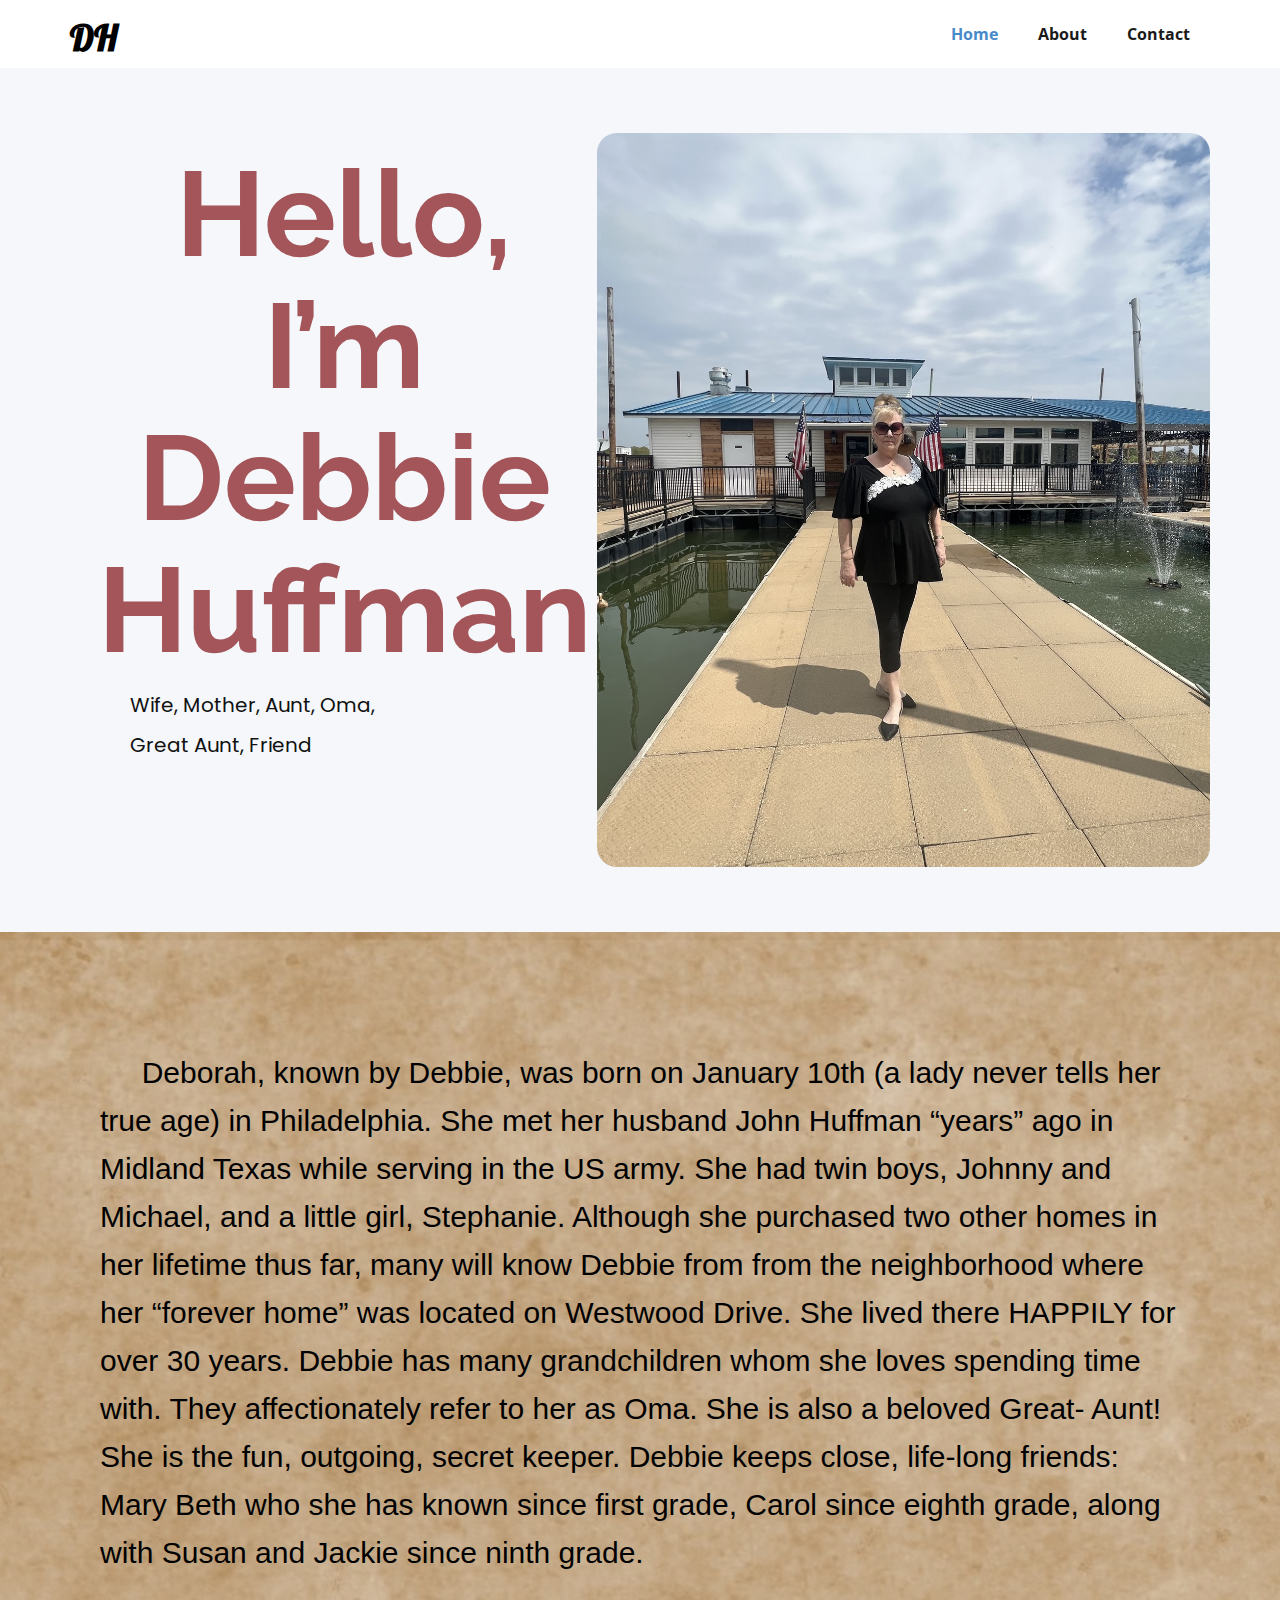
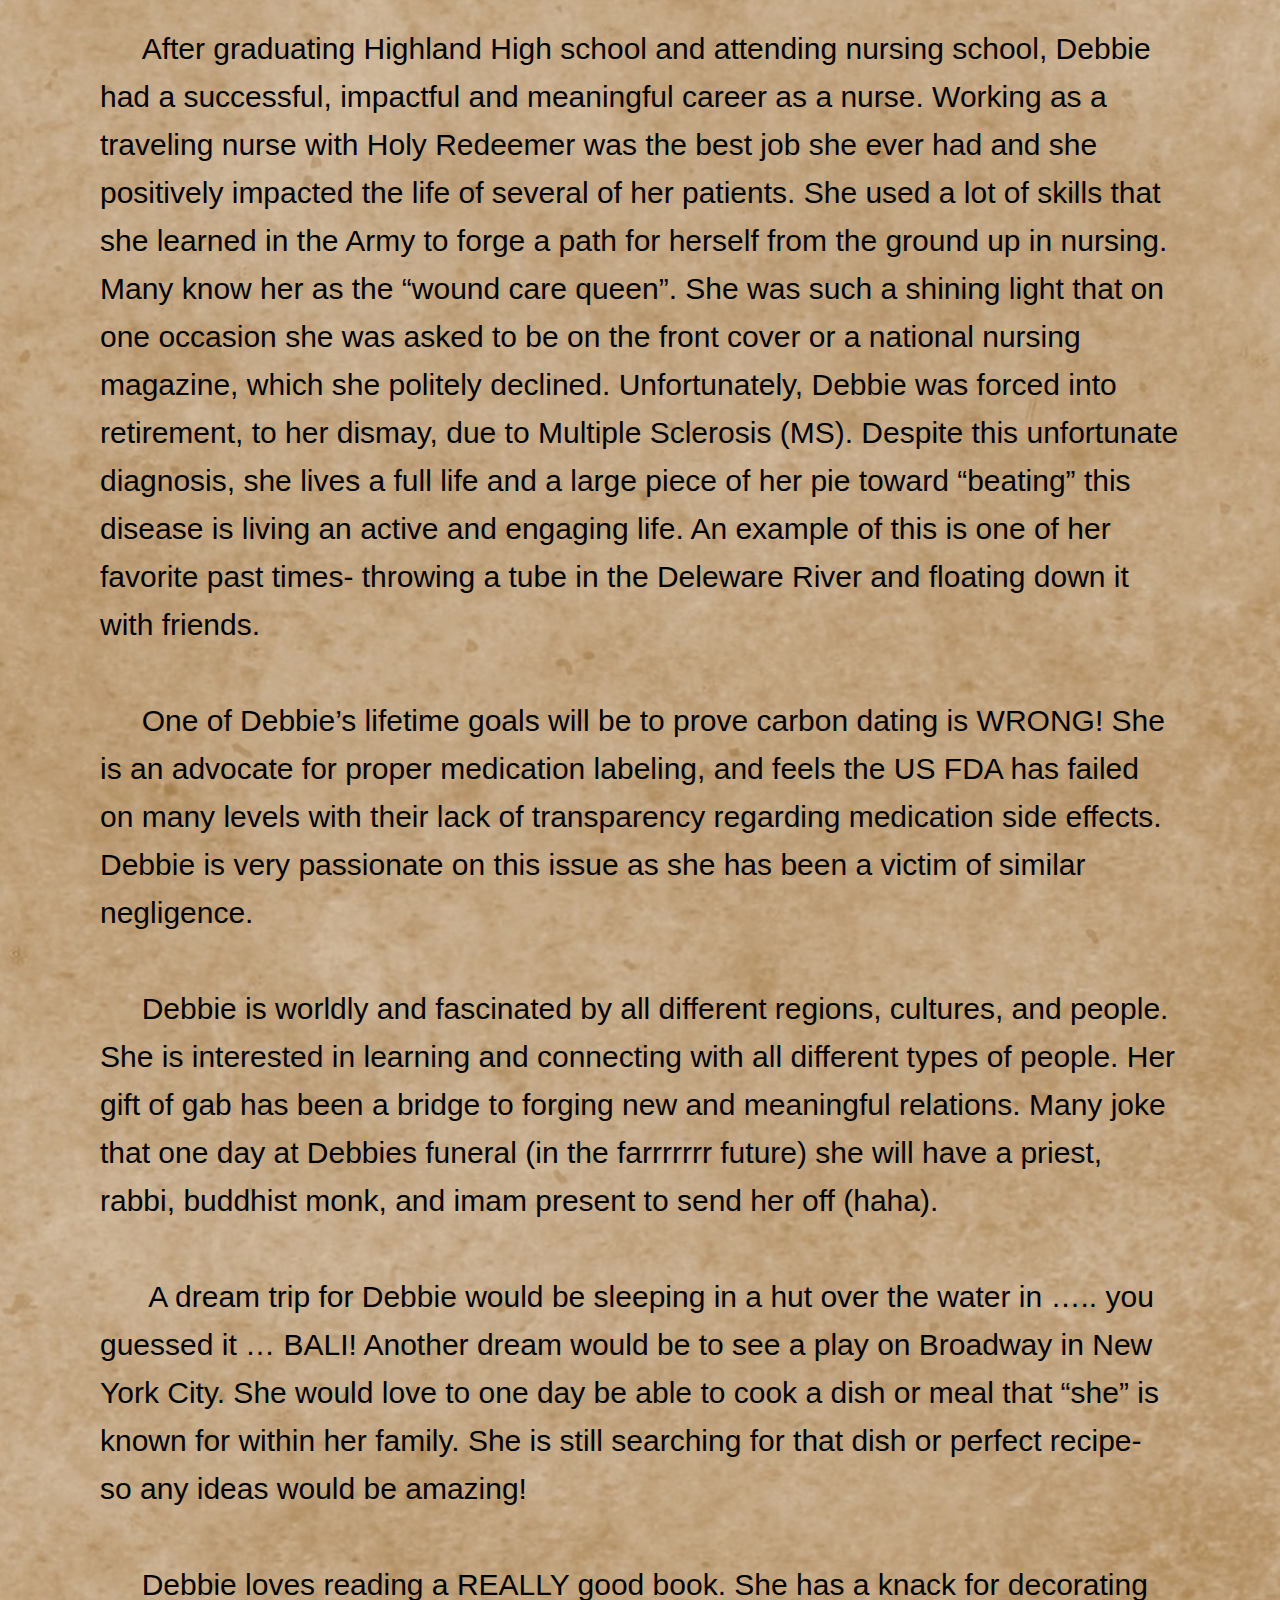
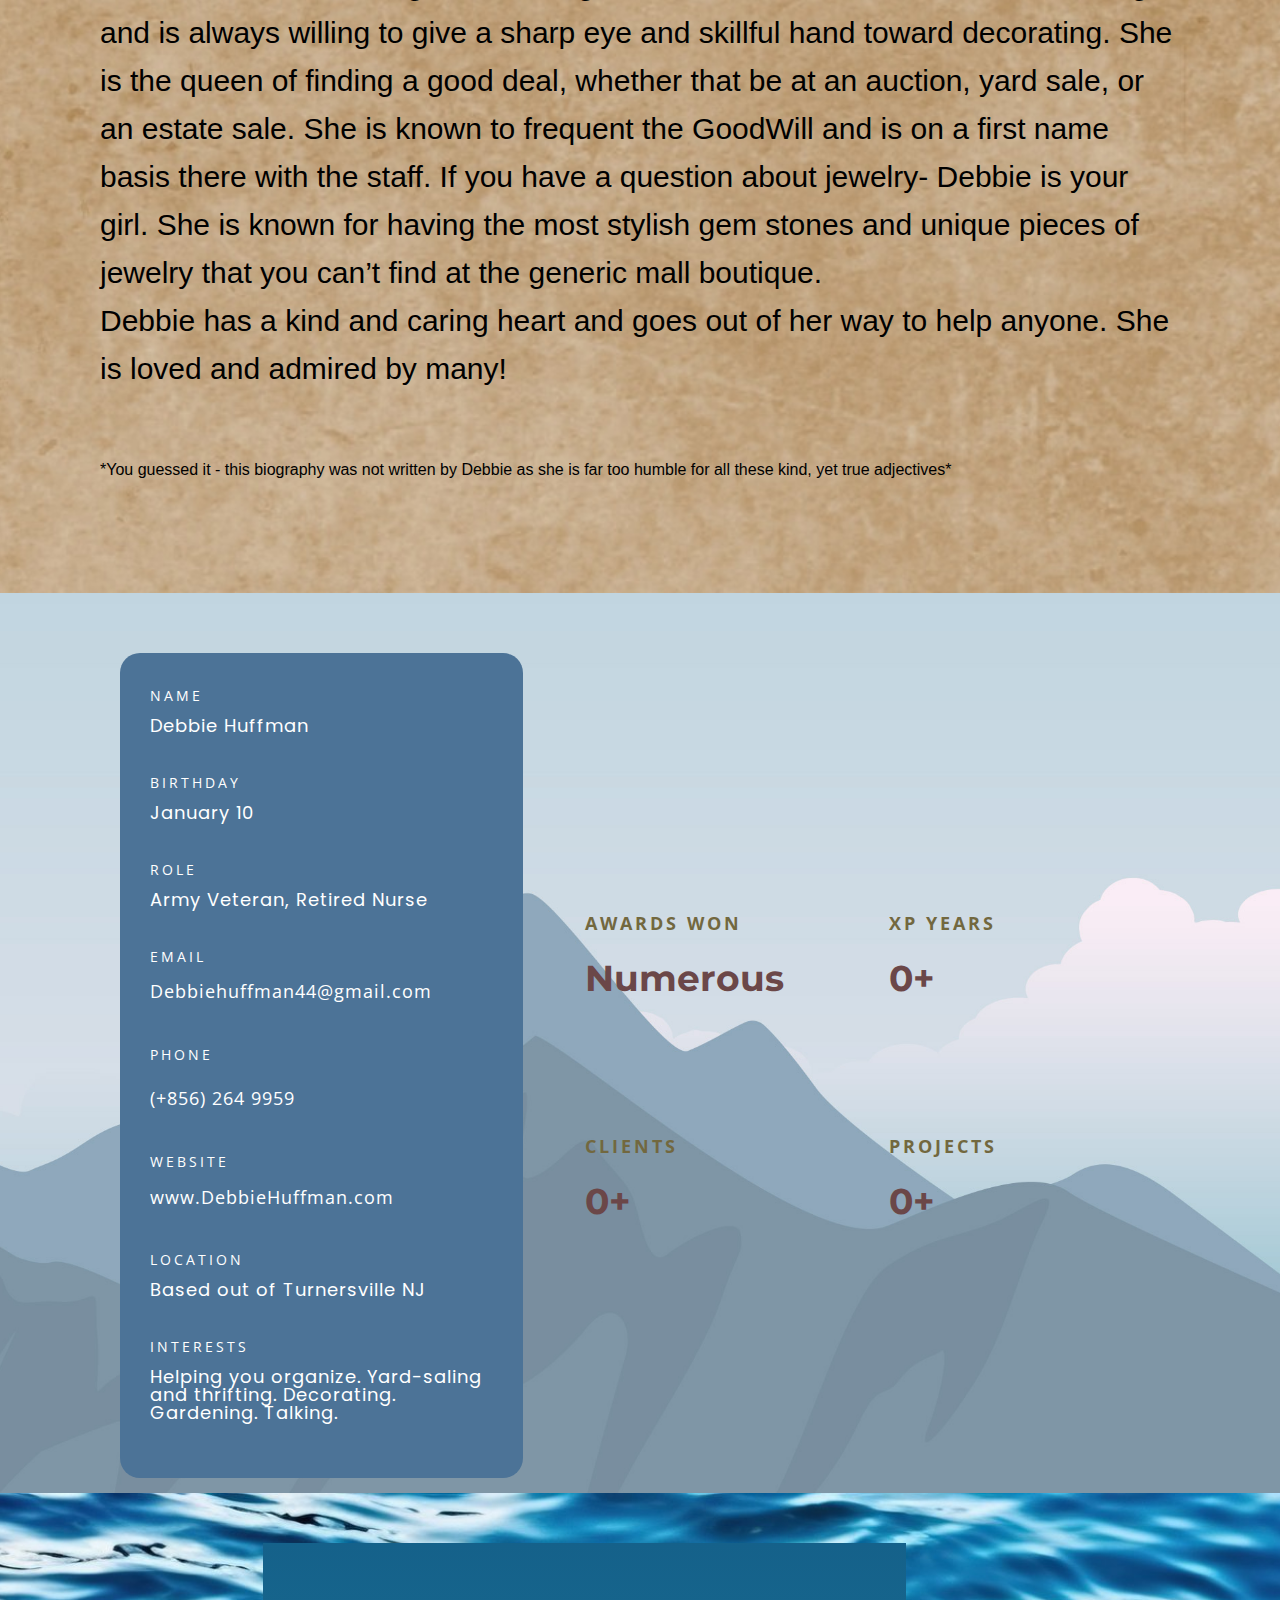
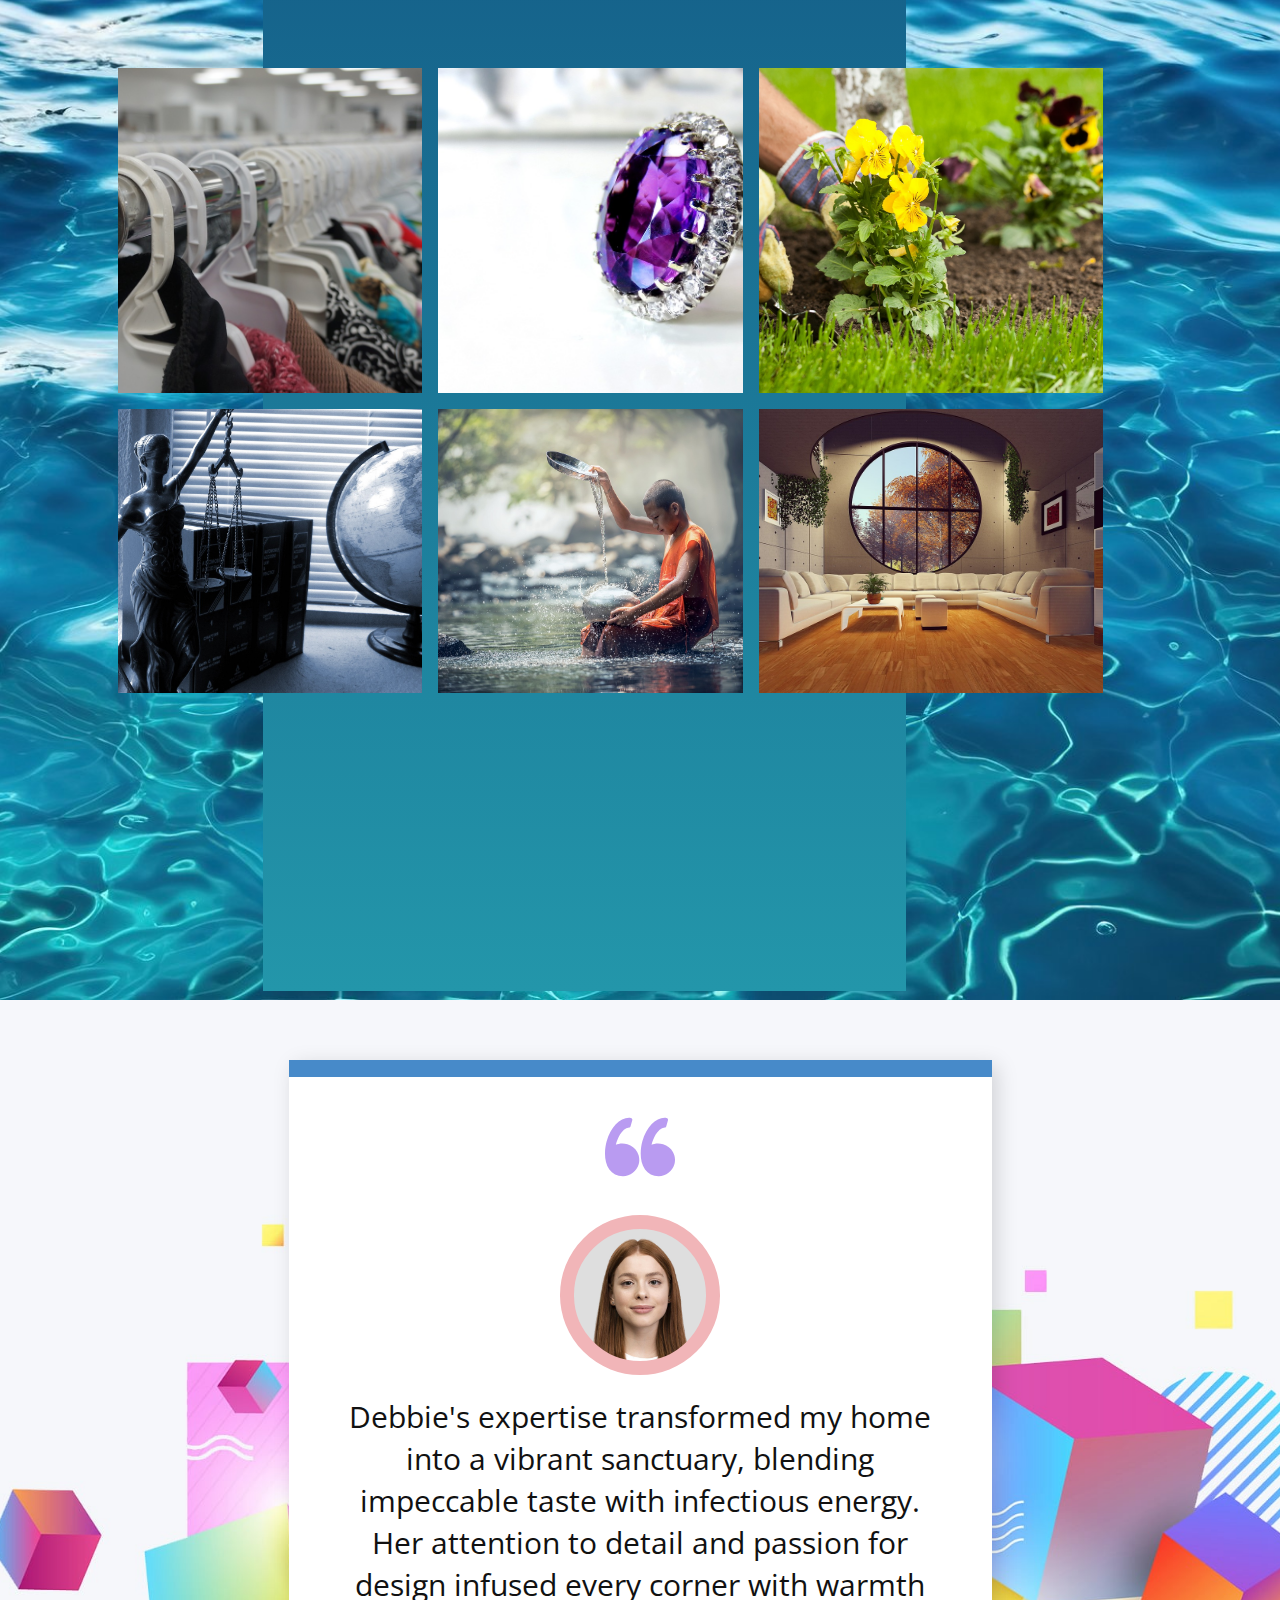
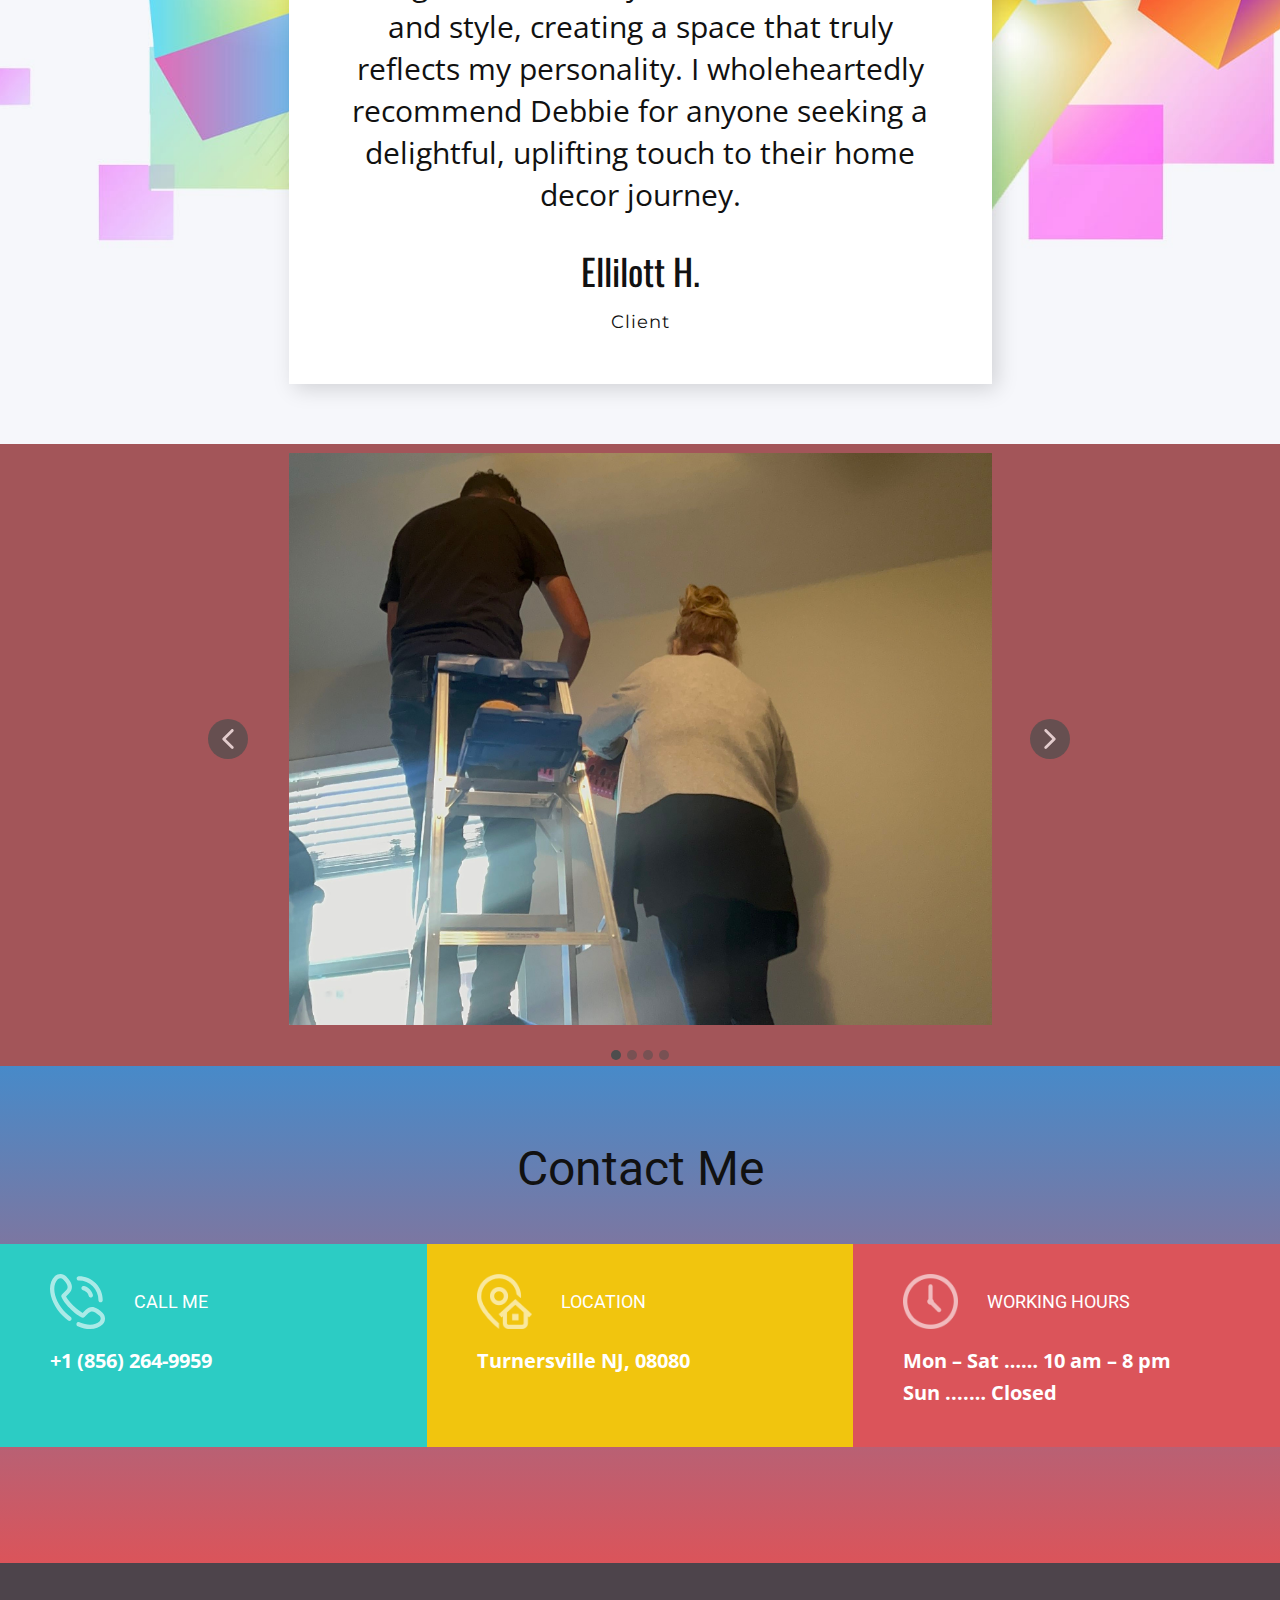
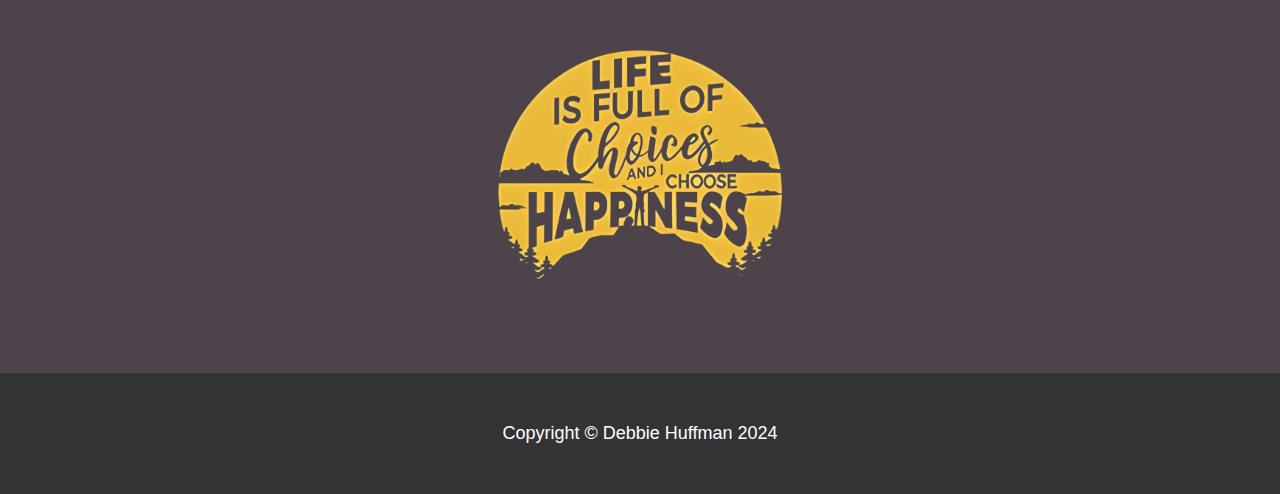
<file: index.html>
<!DOCTYPE html>
<html style="font-size: 16px;" lang="en"><head>
    <meta name="viewport" content="width=device-width, initial-scale=1.0">
    <meta charset="utf-8">
    <meta name="keywords" content="Hello,I’m Debbie Huffman, Nam ultrices ultrices nec tortor pulvinar esteras loremips est, Experiences, My Portfolio, Nam ultrices ultrices nec tortor pulvinar esteras loremips est orem., Follow us, Contact us">
    <meta name="description" content="">
    <title>Home</title>
    <link rel="stylesheet" href="nicepage.css" media="screen">
<link rel="stylesheet" href="Home.css" media="screen">
    <script class="u-script" type="text/javascript" src="jquery.js" defer=""></script>
    <script class="u-script" type="text/javascript" src="nicepage.js" defer=""></script>
    <meta name="generator" content="Nicepage 6.9.2, nicepage.com">
    
    <link id="u-theme-google-font" rel="stylesheet" href="https://fonts.googleapis.com/css?family=Roboto:100,100i,300,300i,400,400i,500,500i,700,700i,900,900i|Open+Sans:300,300i,400,400i,500,500i,600,600i,700,700i,800,800i">
    <link id="u-page-google-font" rel="stylesheet" href="https://fonts.googleapis.com/css?family=Raleway:100,100i,200,200i,300,300i,400,400i,500,500i,600,600i,700,700i,800,800i,900,900i|Open+Sans:300,300i,400,400i,500,500i,600,600i,700,700i,800,800i|Montserrat:100,100i,200,200i,300,300i,400,400i,500,500i,600,600i,700,700i,800,800i,900,900i|Oswald:200,300,400,500,600,700|Lobster:400|Poppins:100,100i,200,200i,300,300i,400,400i,500,500i,600,600i,700,700i,800,800i,900,900i">
    
    
    
    
    
    
    
    
    
    
    <script type="application/ld+json">{
		"@context": "http://schema.org",
		"@type": "Organization",
		"name": ""
}</script>
    <meta name="theme-color" content="#478ac9">
    <meta property="og:title" content="Home">
    <meta property="og:type" content="website">
  <meta data-intl-tel-input-cdn-path="intlTelInput/"></head>
  <body data-home-page="Home.html" data-home-page-title="Home" data-path-to-root="./" data-include-products="false" class="u-body u-xl-mode" data-lang="en"><header class="u-clearfix u-header" id="sec-c2d7" data-animation-name="" data-animation-duration="0" data-animation-delay="0" data-animation-direction=""><div class="u-clearfix u-sheet u-sheet-1">
        <nav class="u-menu u-menu-one-level u-offcanvas u-menu-1">
          <div class="menu-collapse" style="font-size: 1rem; letter-spacing: 0px; font-weight: 700;">
            <a class="u-button-style u-custom-border u-custom-border-color u-custom-borders u-custom-left-right-menu-spacing u-custom-padding-bottom u-custom-text-color u-custom-top-bottom-menu-spacing u-nav-link u-text-active-palette-1-base u-text-hover-palette-2-base" href="#">
              <svg class="u-svg-link" viewBox="0 0 24 24"><use xlink:href="#menu-hamburger"></use></svg>
              <svg class="u-svg-content" version="1.1" id="menu-hamburger" viewBox="0 0 16 16" x="0px" y="0px" xmlns:xlink="http://www.w3.org/1999/xlink" xmlns="http://www.w3.org/2000/svg"><g><rect y="1" width="16" height="2"></rect><rect y="7" width="16" height="2"></rect><rect y="13" width="16" height="2"></rect>
</g></svg>
            </a>
          </div>
          <div class="u-custom-menu u-nav-container">
            <ul class="u-nav u-spacing-20 u-unstyled u-nav-1"><li class="u-nav-item"><a class="u-button-style u-nav-link u-text-active-palette-1-base u-text-grey-90 u-text-hover-palette-2-base" href="Home.html" style="padding: 10px;">Home</a>
</li><li class="u-nav-item"><a class="u-button-style u-nav-link u-text-active-palette-1-base u-text-grey-90 u-text-hover-palette-2-base" href="Home.html#carousel_c4c0" style="padding: 10px;">About</a>
</li><li class="u-nav-item"><a class="u-button-style u-nav-link u-text-active-palette-1-base u-text-grey-90 u-text-hover-palette-2-base" href="Home.html#carousel_425e" style="padding: 10px;">Contact</a>
</li></ul>
          </div>
          <div class="u-custom-menu u-nav-container-collapse">
            <div class="u-black u-container-style u-inner-container-layout u-opacity u-opacity-95 u-sidenav">
              <div class="u-inner-container-layout u-sidenav-overflow">
                <div class="u-menu-close"></div>
                <ul class="u-align-center u-nav u-popupmenu-items u-unstyled u-nav-2"><li class="u-nav-item"><a class="u-button-style u-nav-link" href="Home.html">Home</a>
</li><li class="u-nav-item"><a class="u-button-style u-nav-link" href="Home.html#carousel_c4c0">About</a>
</li><li class="u-nav-item"><a class="u-button-style u-nav-link" href="Home.html#carousel_425e">Contact</a>
</li></ul>
              </div>
            </div>
            <div class="u-black u-menu-overlay u-opacity u-opacity-70"></div>
          </div>
        </nav>
        <h3 class="u-custom-font u-font-lobster u-headline u-text u-text-black u-text-default u-text-1">
          <a href="/" style="font-weight: 700;">DH </a>
        </h3>
      </div></header>
    <section class="u-clearfix u-palette-5-light-3 u-section-1" id="carousel_bfaa">
      <div class="u-clearfix u-sheet u-valign-bottom-xs u-sheet-1">
        <img class="u-expanded-width-sm u-expanded-width-xs u-image u-image-round u-radius-20 u-image-1" src="images/IMG_7721.jpg" alt="" data-image-width="4032" data-image-height="3024">
        <div class="u-container-style u-expanded-width-xs u-group u-group-1">
          <div class="u-container-layout u-valign-top-xs u-container-layout-1">
            <h2 class="u-align-center u-custom-font u-font-raleway u-text u-text-palette-2-dark-1 u-text-1">Hello,<br>I’m Debbie Huffman
            </h2>
            <p class="u-align-center-sm u-align-center-xs u-align-left-lg u-align-left-md u-align-left-xl u-custom-font u-text u-text-2">Wife, Mother, Aunt, Oma,&nbsp;<br>Great Aunt, Friend
            </p>
          </div>
        </div>
      </div>
    </section>
    <section class="u-clearfix u-image u-section-2" id="carousel_c4c0" data-image-width="1920" data-image-height="1920">
      <div class="u-clearfix u-sheet u-valign-middle-xs u-sheet-1">
        <div class="data-layout-selected u-align-left-lg u-align-left-md u-align-left-sm u-align-left-xl u-clearfix u-expanded-width u-layout-wrap u-layout-wrap-1">
          <div class="u-layout" style="">
            <div class="u-layout-row" style="">
              <div class="u-container-style u-layout-cell u-size-60 u-layout-cell-1">
                <div class="u-container-layout u-valign-bottom u-container-layout-1">
                  <h2 class="u-align-center u-text u-text-body-color u-text-default u-text-1" data-animation-name="customAnimationIn" data-animation-duration="2000" data-animation-delay="0">About Debbie</h2>
                  <p class="u-align-left-xs u-custom-font u-font-arial u-text u-text-black u-text-default u-text-2"> &nbsp; &nbsp; &nbsp;Deborah, known by Debbie, was born on January 10th (a lady never tells her true age) in Philadelphia. She met her husband John Huffman “years” ago in Midland Texas while serving in the US army. She had twin boys, Johnny and Michael, and a little girl, Stephanie. Although she purchased two other homes in her lifetime thus far, many will know Debbie from from the neighborhood where her “forever home” was located on Westwood Drive. She lived there HAPPILY for over 30 years. Debbie has many grandchildren whom she loves spending time with. They affectionately refer to her as Oma. She is also a beloved Great- Aunt! She is the fun, outgoing, secret keeper. Debbie keeps close, life-long friends: Mary Beth who she has known since first grade, Carol since eighth grade, along with Susan and Jackie since ninth grade.&nbsp;<br>&nbsp;<br>&nbsp; &nbsp; &nbsp;After graduating Highland High school and attending nursing school, Debbie had a successful, impactful and meaningful career as a nurse. Working as a traveling nurse with Holy Redeemer was the best job she ever had and she positively impacted the life of several of her patients. She used a lot of skills that she learned in the Army to forge a path for herself from the ground up in nursing. Many know her as the “wound care queen”. She was such a shining light that on one occasion she was asked to be on the front cover or a national nursing magazine, which she politely declined. Unfortunately, Debbie was forced into retirement, to her dismay, due to Multiple Sclerosis (MS). Despite this unfortunate diagnosis, she lives a full life and a large piece of her pie toward “beating” this disease is living an active and engaging life. An example of this is one of her favorite past times- throwing a tube in the Deleware River and floating down it with friends.&nbsp; <br>
                    <br>&nbsp; &nbsp; &nbsp;One of Debbie’s lifetime goals will be to prove carbon dating is WRONG! She is an advocate for proper medication labeling, and feels the US FDA has failed on many levels with their lack of transparency regarding medication side effects. Debbie is very passionate on this issue as she has been a victim of similar negligence.&nbsp; <br>
                    <br>&nbsp; &nbsp; &nbsp;Debbie is worldly and fascinated by all different regions, cultures, and people. She is interested in learning and connecting with all different types of people. Her gift of gab has been a bridge to forging new and meaningful relations. Many joke that one day at Debbies funeral (in the farrrrrrr future) she will have a priest, rabbi, buddhist monk, and imam present to send her off (haha).&nbsp;<br>
                    <br>&nbsp; &nbsp; &nbsp; A dream trip for Debbie would be sleeping in a hut over the water in ….. you guessed it … BALI! Another dream would be to see a play on Broadway in New York City. She would love to one day be able to cook a dish or meal that “she” is known for within her family. She is still searching for that dish or perfect recipe- so any ideas would be amazing!<br>
                    <br>&nbsp; &nbsp; &nbsp;Debbie loves reading a REALLY good book. She has a knack for decorating and is always willing to give a sharp eye and skillful hand toward decorating. She is the queen of finding a good deal, whether that be at an auction, yard sale, or an estate sale. She is known to frequent the GoodWill and is on a first name basis there with the staff. If you have a question about jewelry- Debbie is your girl. She is known for having the most stylish gem stones and unique pieces of jewelry that you can’t find at the generic mall boutique. <br> Debbie has a kind and caring heart and goes out of her way to help anyone. She is loved and admired by many!<br>&nbsp;<br>
                    <span style="font-size: 1rem;">*You guessed it - this biography was not written by Debbie as she is far too humble for all these kind, yet true adjectives*</span>
                    <br>
                  </p>
                </div>
              </div>
            </div>
          </div>
        </div>
      </div>
    </section>
    <section class="u-align-center u-clearfix u-image u-section-3" id="carousel_d148" data-image-width="2000" data-image-height="1333">
      <div class="u-clearfix u-sheet u-sheet-1">
        <div class="u-container-style u-expanded-width-sm u-expanded-width-xs u-group u-palette-1-dark-1 u-radius-20 u-shape-round u-group-1">
          <div class="u-container-layout u-container-layout-1">
            <h6 class="u-custom-font u-font-open-sans u-text u-text-1">name</h6>
            <p class="u-custom-font u-text u-text-2">Debbie Huffman</p>
            <h6 class="u-custom-font u-font-open-sans u-text u-text-3">Birthday</h6>
            <p class="u-custom-font u-text u-text-4">January 10</p>
            <h6 class="u-custom-font u-font-open-sans u-text u-text-5">Role</h6>
            <p class="u-custom-font u-text u-text-6">Army Veteran, Retired Nurse</p>
            <h6 class="u-custom-font u-font-open-sans u-text u-text-7">Email</h6>
            <a href="#" class="u-border-1 u-border-active-palette-2-base u-border-hover-palette-2-base u-border-no-left u-border-no-right u-border-no-top u-btn u-button-style u-none u-text-active-palette-2-base u-text-body-alt-color u-text-hover-palette-2-base u-btn-1">Debbiehuffman44@gmail.com </a>
            <h6 class="u-custom-font u-font-open-sans u-text u-text-8">Phone</h6>
            <a href="tel:+987987654321" class="u-border-1 u-border-active-palette-2-base u-border-hover-palette-2-base u-border-no-left u-border-no-right u-border-no-top u-btn u-button-style u-none u-text-active-palette-2-base u-text-body-alt-color u-text-hover-palette-2-base u-btn-2">(+856) 264 9959</a>
            <h6 class="u-custom-font u-font-open-sans u-text u-text-9">Website</h6>
            <a href="#" class="u-border-1 u-border-active-palette-2-base u-border-hover-palette-2-base u-border-no-left u-border-no-right u-border-no-top u-btn u-button-style u-none u-text-active-palette-2-base u-text-body-alt-color u-text-hover-palette-2-base u-btn-3">www.DebbieHuffman.com</a>
            <h6 class="u-custom-font u-font-open-sans u-text u-text-10">location</h6>
            <p class="u-custom-font u-text u-text-11">Based out of Turnersville NJ</p>
            <h6 class="u-custom-font u-font-open-sans u-text u-text-12">Interests</h6>
            <p class="u-custom-font u-text u-text-13">Helping you organize. Yard-saling and thrifting. Decorating. Gardening. Talking.</p>
          </div>
        </div>
        <div class="custom-expanded u-expanded-width-sm u-list u-list-1">
          <div class="u-repeater u-repeater-1">
            <div class="u-align-left u-container-style u-list-item u-repeater-item u-shape-rectangle">
              <div class="u-container-layout u-similar-container u-valign-middle-lg u-valign-middle-md u-valign-middle-sm u-valign-middle-xl u-container-layout-2">
                <p class="u-text u-text-palette-3-dark-2 u-text-14">awards won</p>
                <h3 class="u-custom-font u-font-montserrat u-text u-text-palette-2-dark-2 u-text-15" data-animation-name="counter" data-animation-event="scroll" data-animation-duration="3000">Numerous</h3>
              </div>
            </div>
            <div class="u-align-left u-container-style u-list-item u-repeater-item u-shape-rectangle">
              <div class="u-container-layout u-similar-container u-valign-middle-lg u-valign-middle-md u-valign-middle-sm u-valign-middle-xl u-container-layout-3">
                <p class="u-text u-text-palette-3-dark-2 u-text-16">XP YEARS</p>
                <h3 class="u-custom-font u-font-montserrat u-text u-text-palette-2-dark-2 u-text-17" data-animation-name="counter" data-animation-event="scroll" data-animation-duration="3000">35+</h3>
              </div>
            </div>
            <div class="u-align-left u-container-style u-list-item u-repeater-item u-shape-rectangle">
              <div class="u-container-layout u-similar-container u-valign-middle-lg u-valign-middle-md u-valign-middle-sm u-valign-middle-xl u-container-layout-4">
                <p class="u-text u-text-palette-3-dark-2 u-text-18">clients</p>
                <h3 class="u-custom-font u-font-montserrat u-text u-text-palette-2-dark-2 u-text-19" data-animation-name="counter" data-animation-event="scroll" data-animation-duration="3000">200+</h3>
              </div>
            </div>
            <div class="u-align-left u-container-style u-list-item u-repeater-item u-shape-rectangle">
              <div class="u-container-layout u-similar-container u-valign-middle-lg u-valign-middle-md u-valign-middle-sm u-valign-middle-xl u-container-layout-5">
                <p class="u-text u-text-palette-3-dark-2 u-text-20">projects</p>
                <h3 class="u-custom-font u-font-montserrat u-text u-text-palette-2-dark-2 u-text-21" data-animation-name="counter" data-animation-event="scroll" data-animation-duration="3000">400+</h3>
              </div>
            </div>
          </div>
        </div>
      </div>
    </section>
    <section class="u-clearfix u-image u-section-4" id="carousel_1bfc" data-image-width="5824" data-image-height="3264">
      <div class="u-clearfix u-sheet u-sheet-1">
        <div class="u-gradient u-shape u-shape-rectangle u-shape-1"></div>
        <div class="u-gallery u-layout-grid u-lightbox u-no-transition u-show-text-on-hover u-gallery-1">
          <div class="u-gallery-inner u-gallery-inner-1">
            <div class="u-effect-fade u-gallery-item" data-image-width="1280" data-image-height="719">
              <div class="u-back-slide" data-image-width="1280" data-image-height="719">
                <img class="u-back-image u-expanded" src="images/6dbbdabeb77007c3095aaf47cb3c36dd23e9eb1f9bfb139aa3826be6d2568cd5612eee3bcbe77a1287d8e269ad11c827a1690827826e1a72ae82c5_1280.jpg" alt="Expert Thrifter">
              </div>
              <div class="u-container-align-left u-over-slide u-shading u-valign-middle u-over-slide-1">
                <h3 class="u-align-left u-gallery-heading" style="width: 118px; margin-right: auto; margin-left: 0px; font-weight: 700; line-height: 2; background-image: none;">Expert Thrifter</h3>
              </div>
            </div>
            <div class="u-effect-fade u-gallery-item" data-image-width="1280" data-image-height="673">
              <div class="u-back-slide" data-image-width="1280" data-image-height="673">
                <img class="u-back-image u-expanded" src="images/23e1f62a8c9d7af993ddd2c50c70f77ec504f026a66dd7c4899882ebfaac1990e5767d9270bb755c6e815f721671d74e8fd212fec2ebf8e77cae4d_1280.jpg" alt="Jewelry Connoisseur">
              </div>
              <div class="u-container-align-left u-over-slide u-shading u-valign-middle u-over-slide-2">
                <h3 class="u-align-left u-gallery-heading" style="width: 118px; margin-right: auto; margin-left: 0px; font-weight: 700; line-height: 2; background-image: none;">Jewelry Connoisseur</h3>
              </div>
            </div>
            <div class="u-effect-fade u-gallery-item u-gallery-item-3" data-image-width="5242" data-image-height="3744">
              <div class="u-back-slide">
                <img class="u-back-image u-expanded" src="images/36178275-0.jpeg" alt="Gardening Guru">
              </div>
              <div class="u-container-align-left u-over-slide u-shading u-valign-middle u-over-slide-3">
                <h3 class="u-align-left u-gallery-heading" style="width: 118px; margin-right: auto; margin-left: 0px; font-weight: 700; line-height: 2; background-image: none;">Gardening Guru</h3>
              </div>
            </div>
            <div class="u-effect-fade u-gallery-item" data-image-width="1280" data-image-height="960">
              <div class="u-back-slide" data-image-width="1280" data-image-height="960">
                <img class="u-back-image u-expanded" src="images/ec2f8645d0fdd45dd195608086ed6cc976767f8d4da6f1939d74b81b12d4c190ba48f8ab7b3e4a0ff245aad2755b1a60f10c5c908b599b3c158b55_1280.jpg" alt="Advocate For All">
              </div>
              <div class="u-container-align-left u-over-slide u-shading u-valign-middle u-over-slide-4">
                <h3 class="u-align-left u-gallery-heading" style="width: 118px; margin-right: auto; margin-left: 0px; font-weight: 700; line-height: 2; background-image: none;">Advocate For All</h3>
              </div>
            </div>
            <div class="u-effect-fade u-gallery-item" data-image-width="1280" data-image-height="854">
              <div class="u-back-slide" data-image-width="1280" data-image-height="854">
                <img class="u-back-image u-expanded" src="images/51d840a765a0a28463f8f356dd9e9c8477f6a694ddc406514bf4666206d73fcbd58455b7a15c64c8e5c14b1aa343f4fe9a971303e40fc5898f7f75_1280.jpg" alt="Spiritual Guidance">
              </div>
              <div class="u-container-align-left u-over-slide u-shading u-valign-middle u-over-slide-5">
                <h3 class="u-align-left u-gallery-heading" style="width: 118px; margin-right: auto; margin-left: 0px; font-weight: 700; line-height: 2; background-image: none;">Spiritual Guidance</h3>
              </div>
            </div>
            <div class="u-effect-fade u-gallery-item" data-image-width="1280" data-image-height="720">
              <div class="u-back-slide" data-image-width="1280" data-image-height="720">
                <img class="u-back-image u-expanded" src="images/a0710db6b507bb9c882ddd28dedec39771f1bf6f490307ba5aa458444c3bcb75fbeb4687341fdf39966ac6495f5485485701bfbc22f5829be52ffb_1280.jpg" alt="Decorator Organizer">
              </div>
              <div class="u-container-align-left u-over-slide u-shading u-valign-middle u-over-slide-6">
                <h3 class="u-align-left u-gallery-heading" style="width: 118px; margin-right: auto; margin-left: 0px; font-weight: 700; line-height: 2; background-image: none;">Decorator Organizer</h3>
              </div>
            </div>
          </div>
        </div>
      </div>
    </section>
    <section class="u-align-center u-clearfix u-image u-section-5" id="carousel_4885" data-image-width="1980" data-image-height="1320">
      <div class="u-clearfix u-sheet u-valign-middle-sm u-valign-middle-xs u-sheet-1">
        <div class="u-align-center u-container-style u-expanded-width-sm u-expanded-width-xs u-group u-white u-group-1">
          <div class="u-container-layout u-valign-top u-container-layout-1">
            <div class="u-border-17 u-border-palette-1-base u-expanded-width u-line u-line-horizontal u-line-1"></div><span class="u-icon u-icon-circle u-opacity u-opacity-65 u-icon-1"><svg class="u-svg-link" preserveAspectRatio="xMidYMin slice" viewBox="0 0 95.333 95.332" style=""><use xlink:href="#svg-e21a"></use></svg><svg class="u-svg-content" viewBox="0 0 95.333 95.332" x="0px" y="0px" id="svg-e21a" style="enable-background:new 0 0 95.333 95.332;"><g><g><path d="M30.512,43.939c-2.348-0.676-4.696-1.019-6.98-1.019c-3.527,0-6.47,0.806-8.752,1.793    c2.2-8.054,7.485-21.951,18.013-23.516c0.975-0.145,1.774-0.85,2.04-1.799l2.301-8.23c0.194-0.696,0.079-1.441-0.318-2.045    s-1.035-1.007-1.75-1.105c-0.777-0.106-1.569-0.16-2.354-0.16c-12.637,0-25.152,13.19-30.433,32.076    c-3.1,11.08-4.009,27.738,3.627,38.223c4.273,5.867,10.507,9,18.529,9.313c0.033,0.001,0.065,0.002,0.098,0.002    c9.898,0,18.675-6.666,21.345-16.209c1.595-5.705,0.874-11.688-2.032-16.851C40.971,49.307,36.236,45.586,30.512,43.939z"></path><path d="M92.471,54.413c-2.875-5.106-7.61-8.827-13.334-10.474c-2.348-0.676-4.696-1.019-6.979-1.019    c-3.527,0-6.471,0.806-8.753,1.793c2.2-8.054,7.485-21.951,18.014-23.516c0.975-0.145,1.773-0.85,2.04-1.799l2.301-8.23    c0.194-0.696,0.079-1.441-0.318-2.045c-0.396-0.604-1.034-1.007-1.75-1.105c-0.776-0.106-1.568-0.16-2.354-0.16    c-12.637,0-25.152,13.19-30.434,32.076c-3.099,11.08-4.008,27.738,3.629,38.225c4.272,5.866,10.507,9,18.528,9.312    c0.033,0.001,0.065,0.002,0.099,0.002c9.897,0,18.675-6.666,21.345-16.209C96.098,65.559,95.376,59.575,92.471,54.413z"></path>
</g>
</g></svg></span>
            <div class="u-border-14 u-border-palette-2-light-2 u-image u-image-circle u-image-1" data-image-width="626" data-image-height="417"></div>
            <p class="u-text u-text-body-color u-text-1"> Debbie's expertise transformed my home into a vibrant sanctuary, blending impeccable taste with infectious energy. Her attention to detail and passion for design infused every corner with warmth and style, creating a space that truly reflects my personality. I wholeheartedly recommend Debbie for anyone seeking a delightful, uplifting touch to their home decor journey.</p>
            <h3 class="u-custom-font u-font-oswald u-text u-text-default u-text-2">Ellilott H.</h3>
            <h6 class="u-custom-font u-font-montserrat u-text u-text-default u-text-3">Client</h6>
          </div>
        </div>
      </div>
    </section>
    <section class="u-align-center u-clearfix u-palette-2-dark-1 u-section-6" id="sec-6460">
      <div class="u-clearfix u-sheet u-sheet-1">
        <div class="u-carousel u-expanded-width-xs u-gallery u-gallery-slider u-layout-carousel u-lightbox u-no-transition u-show-text-on-hover u-gallery-1" id="carousel-c03b" data-interval="5000" data-u-ride="carousel">
          <ol class="u-absolute-hcenter u-carousel-indicators u-carousel-indicators-1">
            <li data-u-target="#carousel-c03b" data-u-slide-to="0" class="u-active u-grey-70 u-shape-circle" style="width: 10px; height: 10px;"></li>
            <li data-u-target="#carousel-c03b" data-u-slide-to="1" class="u-grey-70 u-shape-circle" style="width: 10px; height: 10px;"></li>
            <li data-u-target="#carousel-c03b" data-u-slide-to="2" class="u-grey-70 u-shape-circle" style="width: 10px; height: 10px;"></li>
            <li data-u-target="#carousel-c03b" data-u-slide-to="3" class="u-grey-70 u-shape-circle" style="width: 10px; height: 10px;"></li>
          </ol>
          <div class="u-carousel-inner u-gallery-inner" role="listbox">
            <div class="u-active u-carousel-item u-effect-fade u-gallery-item u-carousel-item-1">
              <div class="u-back-slide" data-image-width="1080" data-image-height="1080">
                <img class="u-back-image u-expanded u-back-image-1" src="images/1.png">
              </div>
              <div class="u-align-center u-over-slide u-shading u-valign-bottom u-over-slide-1"></div>
            </div>
            <div class="u-carousel-item u-effect-fade u-gallery-item u-carousel-item-2">
              <div class="u-back-slide" data-image-width="1080" data-image-height="1080">
                <img class="u-back-image u-expanded u-back-image-2" src="images/4.png">
              </div>
              <div class="u-align-center u-over-slide u-shading u-valign-bottom u-over-slide-2"></div>
            </div>
            <div class="u-carousel-item u-effect-fade u-gallery-item u-carousel-item-3" data-image-width="1080" data-image-height="1080">
              <div class="u-back-slide">
                <img class="u-back-image u-expanded u-back-image-3" src="images/2.png">
              </div>
              <div class="u-align-center u-over-slide u-shading u-valign-bottom u-over-slide-3"></div>
              <style data-mode="XL" data-visited="true"></style>
              <style data-mode="LG"></style>
              <style data-mode="MD"></style>
              <style data-mode="SM"></style>
              <style data-mode="XS" data-visited="true"></style>
            </div>
            <div class="u-carousel-item u-effect-fade u-gallery-item u-carousel-item-4" data-image-width="1080" data-image-height="1080">
              <div class="u-back-slide">
                <img class="u-back-image u-expanded u-back-image-4" src="images/3.png">
              </div>
              <div class="u-align-center u-over-slide u-shading u-valign-bottom u-over-slide-4"></div>
              <style data-mode="XL" data-visited="true"></style>
              <style data-mode="LG"></style>
              <style data-mode="MD"></style>
              <style data-mode="SM"></style>
              <style data-mode="XS" data-visited="true"></style>
            </div>
          </div>
          <a class="u-absolute-vcenter u-carousel-control u-carousel-control-prev u-grey-70 u-hidden-sm u-hidden-xs u-icon-circle u-opacity u-opacity-70 u-spacing-10 u-text-white u-carousel-control-1" href="#carousel-c03b" role="button" data-u-slide="prev">
            <span aria-hidden="true">
              <svg viewBox="0 0 451.847 451.847"><path d="M97.141,225.92c0-8.095,3.091-16.192,9.259-22.366L300.689,9.27c12.359-12.359,32.397-12.359,44.751,0
c12.354,12.354,12.354,32.388,0,44.748L173.525,225.92l171.903,171.909c12.354,12.354,12.354,32.391,0,44.744
c-12.354,12.365-32.386,12.365-44.745,0l-194.29-194.281C100.226,242.115,97.141,234.018,97.141,225.92z"></path></svg>
            </span>
            <span class="sr-only">
              <svg viewBox="0 0 451.847 451.847"><path d="M97.141,225.92c0-8.095,3.091-16.192,9.259-22.366L300.689,9.27c12.359-12.359,32.397-12.359,44.751,0
c12.354,12.354,12.354,32.388,0,44.748L173.525,225.92l171.903,171.909c12.354,12.354,12.354,32.391,0,44.744
c-12.354,12.365-32.386,12.365-44.745,0l-194.29-194.281C100.226,242.115,97.141,234.018,97.141,225.92z"></path></svg>
            </span>
          </a>
          <a class="u-absolute-vcenter u-carousel-control u-carousel-control-next u-grey-70 u-hidden-sm u-hidden-xs u-icon-circle u-opacity u-opacity-70 u-spacing-10 u-text-white u-carousel-control-2" href="#carousel-c03b" role="button" data-u-slide="next">
            <span aria-hidden="true">
              <svg viewBox="0 0 451.846 451.847"><path d="M345.441,248.292L151.154,442.573c-12.359,12.365-32.397,12.365-44.75,0c-12.354-12.354-12.354-32.391,0-44.744
L278.318,225.92L106.409,54.017c-12.354-12.359-12.354-32.394,0-44.748c12.354-12.359,32.391-12.359,44.75,0l194.287,194.284
c6.177,6.18,9.262,14.271,9.262,22.366C354.708,234.018,351.617,242.115,345.441,248.292z"></path></svg>
            </span>
            <span class="sr-only">
              <svg viewBox="0 0 451.846 451.847"><path d="M345.441,248.292L151.154,442.573c-12.359,12.365-32.397,12.365-44.75,0c-12.354-12.354-12.354-32.391,0-44.744
L278.318,225.92L106.409,54.017c-12.354-12.359-12.354-32.394,0-44.748c12.354-12.359,32.391-12.359,44.75,0l194.287,194.284
c6.177,6.18,9.262,14.271,9.262,22.366C354.708,234.018,351.617,242.115,345.441,248.292z"></path></svg>
            </span>
          </a>
        </div>
      </div>
    </section>
    <section class="u-align-center u-clearfix u-gradient u-section-7" id="carousel_425e">
      <h2 class="u-text u-text-1">Contact Me</h2>
      <div class="u-expanded-width u-list u-list-1">
        <div class="u-repeater u-repeater-1">
          <div class="u-align-left u-container-style u-custom-item u-list-item u-palette-4-base u-repeater-item u-list-item-1">
            <div class="u-container-layout u-similar-container u-container-layout-1"><span class="u-icon u-opacity u-opacity-60 u-text-white u-icon-1"><svg class="u-svg-link" preserveAspectRatio="xMidYMin slice" viewBox="0 0 511.999 511.999" style=""><use xlink:href="#svg-f426"></use></svg><svg class="u-svg-content" viewBox="0 0 511.999 511.999" x="0px" y="0px" id="svg-f426" style="enable-background:new 0 0 511.999 511.999;"><g><g><g><path d="M267.998,61.092c0.337,0,0.665-0.002,1-0.002c48.74,0,94.412,18.844,128.686,53.118     c34.557,34.557,53.459,80.618,53.225,129.697c-0.052,11.045,8.859,20.042,19.905,20.095c0.033,0,0.064,0,0.097,0     c10.999,0,19.944-8.892,19.997-19.905c0.285-59.837-22.778-116.009-64.94-158.172C384.134,44.088,328.43,21.09,269.004,21.09     c-0.365,0-0.733,0.001-1.099,0.002c-11.046,0.053-19.957,9.05-19.905,20.095C248.053,52.2,256.997,61.092,267.998,61.092z"></path><path d="M511.949,412.553c-0.714-19.805-8.964-38.287-23.229-52.042c-27.931-26.933-51.332-42.481-73.646-48.929     c-30.75-8.887-59.226-0.805-84.641,24.016c-0.038,0.037-0.077,0.075-0.115,0.113l-27.066,26.865     c-16.811-9.444-49.491-30.227-85.234-65.971l-2.632-2.63c-35.508-35.507-56.423-68.373-65.939-85.253l26.839-27.041     c0.038-0.038,0.075-0.076,0.113-0.115c24.821-25.414,32.902-53.892,24.016-84.64c-6.448-22.313-21.995-45.715-48.929-73.646     C137.731,9.015,119.249,0.765,99.446,0.051C79.647-0.662,60.614,6.232,45.865,19.472l-0.574,0.516     c-0.267,0.239-0.527,0.486-0.78,0.739c-29.36,29.358-44.75,70.46-44.508,118.861c0.41,82.22,45.599,176.249,120.879,251.528     c0.063,0.063,0.125,0.124,0.188,0.186c14.152,14.132,30.22,28.116,47.762,41.567c8.765,6.721,21.319,5.063,28.041-3.702     c6.721-8.766,5.064-21.32-3.702-28.041c-16.236-12.448-31.041-25.333-44.004-38.296c-0.062-0.062-0.124-0.124-0.187-0.185     C81.095,294.683,40.361,211.239,40.002,139.387c-0.186-37.276,11.027-68.389,32.431-90.014l0.153-0.138     c14.538-13.048,36.548-12.254,50.108,1.808c51.781,53.698,48.031,79.049,25.151,102.511l-37.074,37.353     c-5.814,5.858-7.433,14.686-4.075,22.226c0.941,2.114,23.709,52.427,80.414,109.132l2.632,2.629     c56.698,56.699,107.011,79.466,109.125,80.408c7.54,3.359,16.368,1.739,22.226-4.075l37.346-37.068     c23.466-22.883,48.818-26.638,102.518,25.145c14.062,13.56,14.856,35.57,1.81,50.105l-0.141,0.157     c-21.45,21.229-52.231,32.433-89.102,32.433c-0.303,0-0.608,0-0.912-0.002c-29.471-0.147-63.598-8.226-98.689-23.362     c-10.142-4.376-21.911,0.3-26.286,10.443c-4.375,10.142,0.301,21.911,10.443,26.286c40.562,17.496,79.029,26.456,114.332,26.633     c0.375,0.001,0.748,0.002,1.122,0.002c47.914-0.001,88.608-15.379,117.738-44.51c0.254-0.254,0.5-0.513,0.739-0.78l0.519-0.577     C505.766,451.385,512.663,432.357,511.949,412.553z"></path><path d="M369.457,142.549c-21.453-21.454-42.043-27.147-51.939-29.884c-10.649-2.945-21.663,3.299-24.607,13.946     c-2.944,10.646,3.299,21.663,13.946,24.607c8.092,2.238,20.32,5.62,34.316,19.615c13.473,13.473,17.052,25.636,19.421,33.685     l0.289,0.979c2.574,8.697,10.538,14.329,19.169,14.329c1.88,0.001,3.792-0.267,5.686-0.828     c10.591-3.135,16.636-14.263,13.5-24.854l-0.271-0.918C395.882,182.744,390.14,163.232,369.457,142.549z"></path>
</g>
</g>
</g></svg></span>
              <h4 class="u-text u-text-body-alt-color u-text-2">Call ME</h4>
              <p class="u-text u-text-white u-text-3"> +1 (856) 264-9959<br>
              </p>
            </div>
          </div>
          <div class="u-align-left u-container-style u-custom-item u-list-item u-palette-3-base u-repeater-item u-list-item-2">
            <div class="u-container-layout u-similar-container u-container-layout-2"><span class="u-file-icon u-icon u-opacity u-opacity-60 u-text-white u-icon-2"><img src="images/1295181-76a68c6e.png" alt=""></span>
              <h4 class="u-text u-text-body-alt-color u-text-4">Location</h4>
              <p class="u-text u-text-white u-text-5">Turnersville NJ, 08080</p>
            </div>
          </div>
          <div class="u-align-left u-container-style u-custom-item u-list-item u-palette-2-base u-repeater-item u-list-item-3">
            <div class="u-container-layout u-similar-container u-container-layout-3"><span class="u-file-icon u-icon u-opacity u-opacity-60 u-text-white u-icon-3"><img src="images/3884295-69de6d72.png" alt=""></span>
              <h4 class="u-text u-text-body-alt-color u-text-6">Working hours</h4>
              <p class="u-text u-text-white u-text-7"> Mon – Sat …… 10 am – 8 pm<br>Sun ....… Closed
              </p>
            </div>
          </div>
        </div>
      </div>
    </section>
    <section class="u-clearfix u-container-align-center u-custom-color-4 u-section-8" id="sec-13b1">
      <div class="u-clearfix u-sheet u-sheet-1">
        <img class="u-image u-image-default u-preserve-proportions u-image-1" src="images/happiness.jpg" alt="" data-image-width="813" data-image-height="813">
      </div>
    </section>
    
    
    
    <footer class="u-align-center u-clearfix u-footer u-grey-80 u-footer" id="sec-c237"><div class="u-clearfix u-sheet u-valign-middle u-sheet-1">
        <p class="u-custom-font u-font-arial u-text u-text-default u-text-1">Copyright © Debbie Huffman 2024 </p>
      </div></footer>
   
  
</body></html>
</file>
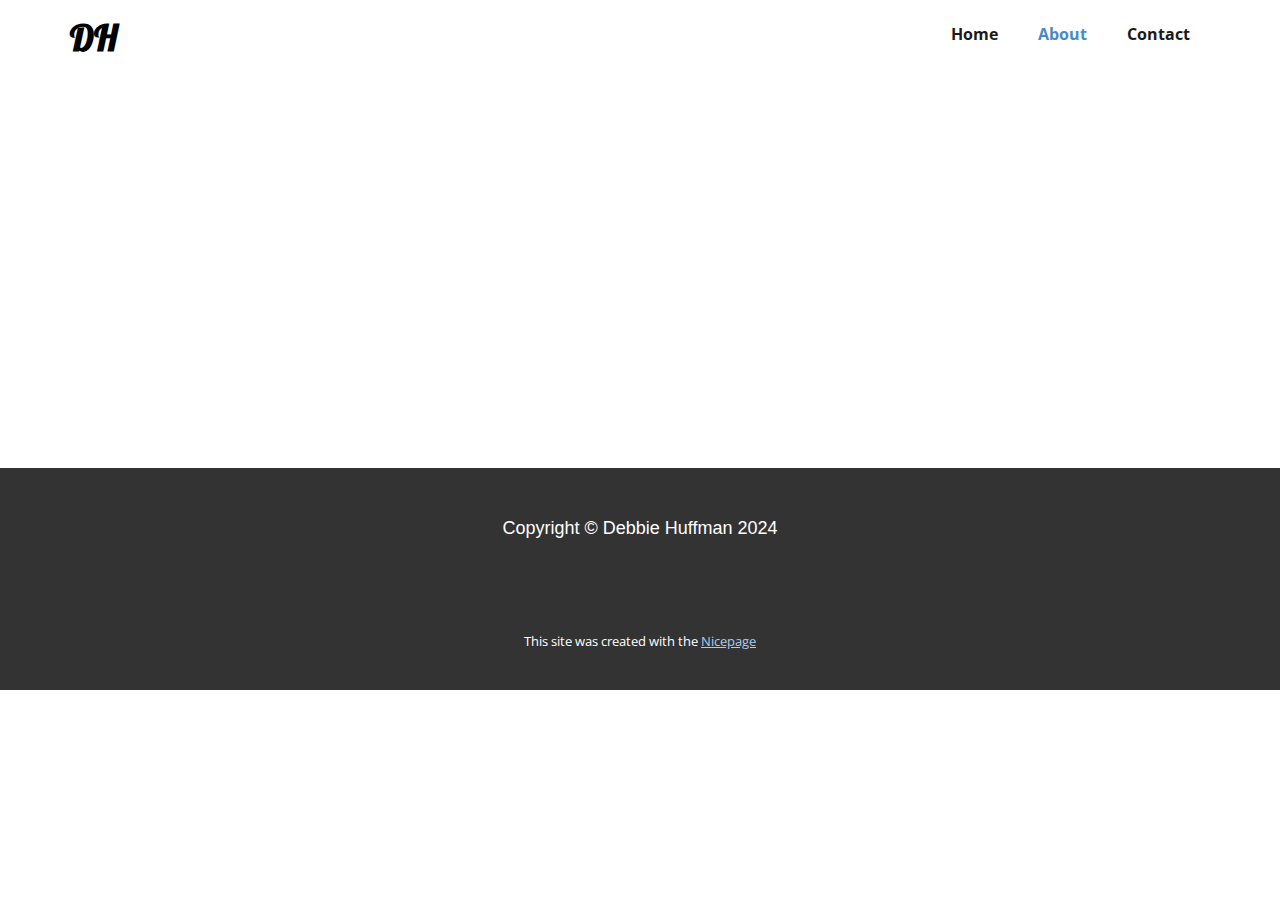
<file: About.html>
<!DOCTYPE html>
<html style="font-size: 16px;" lang="en"><head>
    <meta name="viewport" content="width=device-width, initial-scale=1.0">
    <meta charset="utf-8">
    <meta name="keywords" content="">
    <meta name="description" content="">
    <title>About</title>
    <link rel="stylesheet" href="nicepage.css" media="screen">
<link rel="stylesheet" href="About.css" media="screen">
    <script class="u-script" type="text/javascript" src="jquery.js" defer=""></script>
    <script class="u-script" type="text/javascript" src="nicepage.js" defer=""></script>
    <meta name="generator" content="Nicepage 6.9.2, nicepage.com">
    <link id="u-theme-google-font" rel="stylesheet" href="https://fonts.googleapis.com/css?family=Roboto:100,100i,300,300i,400,400i,500,500i,700,700i,900,900i|Open+Sans:300,300i,400,400i,500,500i,600,600i,700,700i,800,800i">
    <link id="u-page-google-font" rel="stylesheet" href="https://fonts.googleapis.com/css?family=Lobster:400">
    
    
    
    <script type="application/ld+json">{
		"@context": "http://schema.org",
		"@type": "Organization",
		"name": ""
}</script>
    <meta name="theme-color" content="#478ac9">
    <meta property="og:title" content="About">
    <meta property="og:type" content="website">
  <meta data-intl-tel-input-cdn-path="intlTelInput/"></head>
  <body data-path-to-root="./" data-include-products="false" class="u-body u-xl-mode" data-lang="en"><header class="u-clearfix u-header" id="sec-c2d7" data-animation-name="" data-animation-duration="0" data-animation-delay="0" data-animation-direction=""><div class="u-clearfix u-sheet u-sheet-1">
        <nav class="u-menu u-menu-one-level u-offcanvas u-menu-1">
          <div class="menu-collapse" style="font-size: 1rem; letter-spacing: 0px; font-weight: 700;">
            <a class="u-button-style u-custom-border u-custom-border-color u-custom-borders u-custom-left-right-menu-spacing u-custom-padding-bottom u-custom-text-color u-custom-top-bottom-menu-spacing u-nav-link u-text-active-palette-1-base u-text-hover-palette-2-base" href="#">
              <svg class="u-svg-link" viewBox="0 0 24 24"><use xlink:href="#menu-hamburger"></use></svg>
              <svg class="u-svg-content" version="1.1" id="menu-hamburger" viewBox="0 0 16 16" x="0px" y="0px" xmlns:xlink="http://www.w3.org/1999/xlink" xmlns="http://www.w3.org/2000/svg"><g><rect y="1" width="16" height="2"></rect><rect y="7" width="16" height="2"></rect><rect y="13" width="16" height="2"></rect>
</g></svg>
            </a>
          </div>
          <div class="u-custom-menu u-nav-container">
            <ul class="u-nav u-spacing-20 u-unstyled u-nav-1"><li class="u-nav-item"><a class="u-button-style u-nav-link u-text-active-palette-1-base u-text-grey-90 u-text-hover-palette-2-base" href="Home.html" style="padding: 10px;">Home</a>
</li><li class="u-nav-item"><a class="u-button-style u-nav-link u-text-active-palette-1-base u-text-grey-90 u-text-hover-palette-2-base" href="Home.html#carousel_c4c0" style="padding: 10px;">About</a>
</li><li class="u-nav-item"><a class="u-button-style u-nav-link u-text-active-palette-1-base u-text-grey-90 u-text-hover-palette-2-base" href="Home.html#carousel_425e" style="padding: 10px;">Contact</a>
</li></ul>
          </div>
          <div class="u-custom-menu u-nav-container-collapse">
            <div class="u-black u-container-style u-inner-container-layout u-opacity u-opacity-95 u-sidenav">
              <div class="u-inner-container-layout u-sidenav-overflow">
                <div class="u-menu-close"></div>
                <ul class="u-align-center u-nav u-popupmenu-items u-unstyled u-nav-2"><li class="u-nav-item"><a class="u-button-style u-nav-link" href="Home.html">Home</a>
</li><li class="u-nav-item"><a class="u-button-style u-nav-link" href="Home.html#carousel_c4c0">About</a>
</li><li class="u-nav-item"><a class="u-button-style u-nav-link" href="Home.html#carousel_425e">Contact</a>
</li></ul>
              </div>
            </div>
            <div class="u-black u-menu-overlay u-opacity u-opacity-70"></div>
          </div>
        </nav>
        <h3 class="u-custom-font u-font-lobster u-headline u-text u-text-black u-text-default u-text-1">
          <a href="/" style="font-weight: 700;">DH </a>
        </h3>
      </div></header>
    <section class="u-clearfix u-section-1" id="sec-bcb8">
      <div class="u-clearfix u-sheet u-sheet-1"></div>
    </section>
    
    
    
    <footer class="u-align-center u-clearfix u-footer u-grey-80 u-footer" id="sec-c237"><div class="u-clearfix u-sheet u-valign-middle u-sheet-1">
        <p class="u-custom-font u-font-arial u-text u-text-default u-text-1">Copyright © Debbie Huffman 2024 </p>
      </div></footer>
    <section class="u-backlink u-clearfix u-grey-80">
      <p class="u-text">
        <span>This site was created with the </span>
        <a class="u-link" href="https://nicepage.com/" target="_blank" rel="nofollow">
          <span>Nicepage</span>
        </a>
      </p>
    </section>
  
</body></html>
</file>
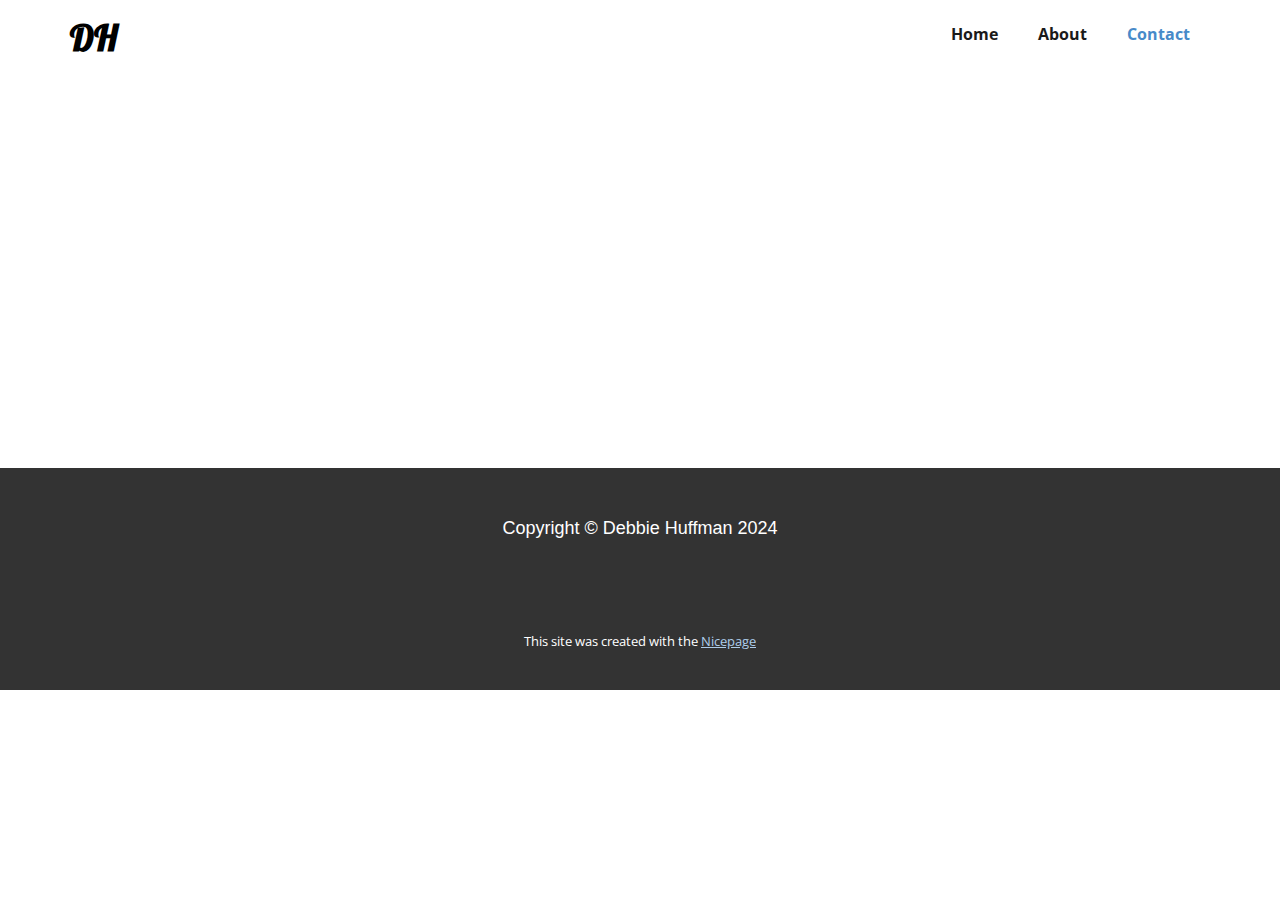
<file: Contact.html>
<!DOCTYPE html>
<html style="font-size: 16px;" lang="en"><head>
    <meta name="viewport" content="width=device-width, initial-scale=1.0">
    <meta charset="utf-8">
    <meta name="keywords" content="">
    <meta name="description" content="">
    <title>Contact</title>
    <link rel="stylesheet" href="nicepage.css" media="screen">
<link rel="stylesheet" href="Contact.css" media="screen">
    <script class="u-script" type="text/javascript" src="jquery.js" defer=""></script>
    <script class="u-script" type="text/javascript" src="nicepage.js" defer=""></script>
    <meta name="generator" content="Nicepage 6.9.2, nicepage.com">
    <link id="u-theme-google-font" rel="stylesheet" href="https://fonts.googleapis.com/css?family=Roboto:100,100i,300,300i,400,400i,500,500i,700,700i,900,900i|Open+Sans:300,300i,400,400i,500,500i,600,600i,700,700i,800,800i">
    <link id="u-page-google-font" rel="stylesheet" href="https://fonts.googleapis.com/css?family=Lobster:400">
    
    
    
    <script type="application/ld+json">{
		"@context": "http://schema.org",
		"@type": "Organization",
		"name": ""
}</script>
    <meta name="theme-color" content="#478ac9">
    <meta property="og:title" content="Contact">
    <meta property="og:type" content="website">
  <meta data-intl-tel-input-cdn-path="intlTelInput/"></head>
  <body data-path-to-root="./" data-include-products="false" class="u-body u-xl-mode" data-lang="en"><header class="u-clearfix u-header" id="sec-c2d7" data-animation-name="" data-animation-duration="0" data-animation-delay="0" data-animation-direction=""><div class="u-clearfix u-sheet u-sheet-1">
        <nav class="u-menu u-menu-one-level u-offcanvas u-menu-1">
          <div class="menu-collapse" style="font-size: 1rem; letter-spacing: 0px; font-weight: 700;">
            <a class="u-button-style u-custom-border u-custom-border-color u-custom-borders u-custom-left-right-menu-spacing u-custom-padding-bottom u-custom-text-color u-custom-top-bottom-menu-spacing u-nav-link u-text-active-palette-1-base u-text-hover-palette-2-base" href="#">
              <svg class="u-svg-link" viewBox="0 0 24 24"><use xlink:href="#menu-hamburger"></use></svg>
              <svg class="u-svg-content" version="1.1" id="menu-hamburger" viewBox="0 0 16 16" x="0px" y="0px" xmlns:xlink="http://www.w3.org/1999/xlink" xmlns="http://www.w3.org/2000/svg"><g><rect y="1" width="16" height="2"></rect><rect y="7" width="16" height="2"></rect><rect y="13" width="16" height="2"></rect>
</g></svg>
            </a>
          </div>
          <div class="u-custom-menu u-nav-container">
            <ul class="u-nav u-spacing-20 u-unstyled u-nav-1"><li class="u-nav-item"><a class="u-button-style u-nav-link u-text-active-palette-1-base u-text-grey-90 u-text-hover-palette-2-base" href="Home.html" style="padding: 10px;">Home</a>
</li><li class="u-nav-item"><a class="u-button-style u-nav-link u-text-active-palette-1-base u-text-grey-90 u-text-hover-palette-2-base" href="Home.html#carousel_c4c0" style="padding: 10px;">About</a>
</li><li class="u-nav-item"><a class="u-button-style u-nav-link u-text-active-palette-1-base u-text-grey-90 u-text-hover-palette-2-base" href="Home.html#carousel_425e" style="padding: 10px;">Contact</a>
</li></ul>
          </div>
          <div class="u-custom-menu u-nav-container-collapse">
            <div class="u-black u-container-style u-inner-container-layout u-opacity u-opacity-95 u-sidenav">
              <div class="u-inner-container-layout u-sidenav-overflow">
                <div class="u-menu-close"></div>
                <ul class="u-align-center u-nav u-popupmenu-items u-unstyled u-nav-2"><li class="u-nav-item"><a class="u-button-style u-nav-link" href="Home.html">Home</a>
</li><li class="u-nav-item"><a class="u-button-style u-nav-link" href="Home.html#carousel_c4c0">About</a>
</li><li class="u-nav-item"><a class="u-button-style u-nav-link" href="Home.html#carousel_425e">Contact</a>
</li></ul>
              </div>
            </div>
            <div class="u-black u-menu-overlay u-opacity u-opacity-70"></div>
          </div>
        </nav>
        <h3 class="u-custom-font u-font-lobster u-headline u-text u-text-black u-text-default u-text-1">
          <a href="/" style="font-weight: 700;">DH </a>
        </h3>
      </div></header>
    <section class="u-clearfix u-section-1" id="sec-c5b6">
      <div class="u-clearfix u-sheet u-sheet-1"></div>
    </section>
    
    
    
    <footer class="u-align-center u-clearfix u-footer u-grey-80 u-footer" id="sec-c237"><div class="u-clearfix u-sheet u-valign-middle u-sheet-1">
        <p class="u-custom-font u-font-arial u-text u-text-default u-text-1">Copyright © Debbie Huffman 2024 </p>
      </div></footer>
    <section class="u-backlink u-clearfix u-grey-80">
      <p class="u-text">
        <span>This site was created with the </span>
        <a class="u-link" href="https://nicepage.com/" target="_blank" rel="nofollow">
          <span>Nicepage</span>
        </a>
      </p>
    </section>
  
</body></html>
</file>
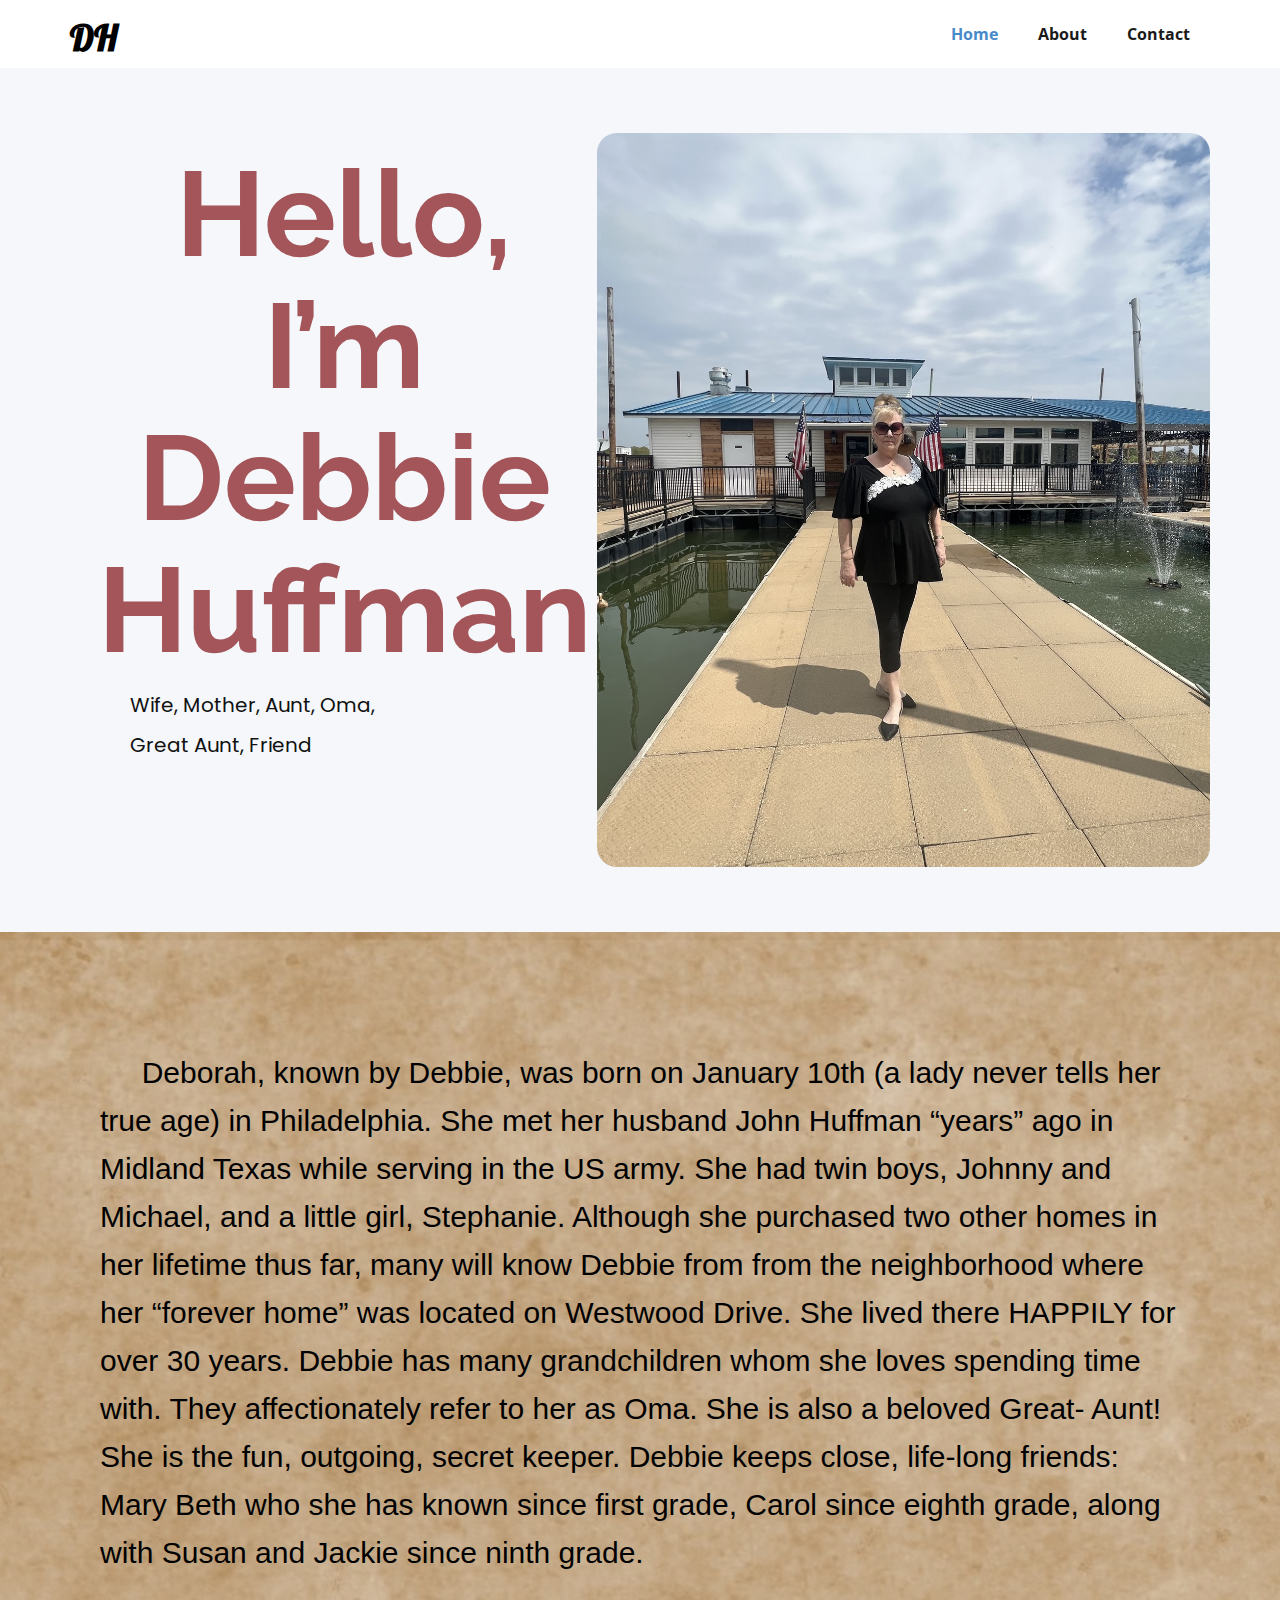
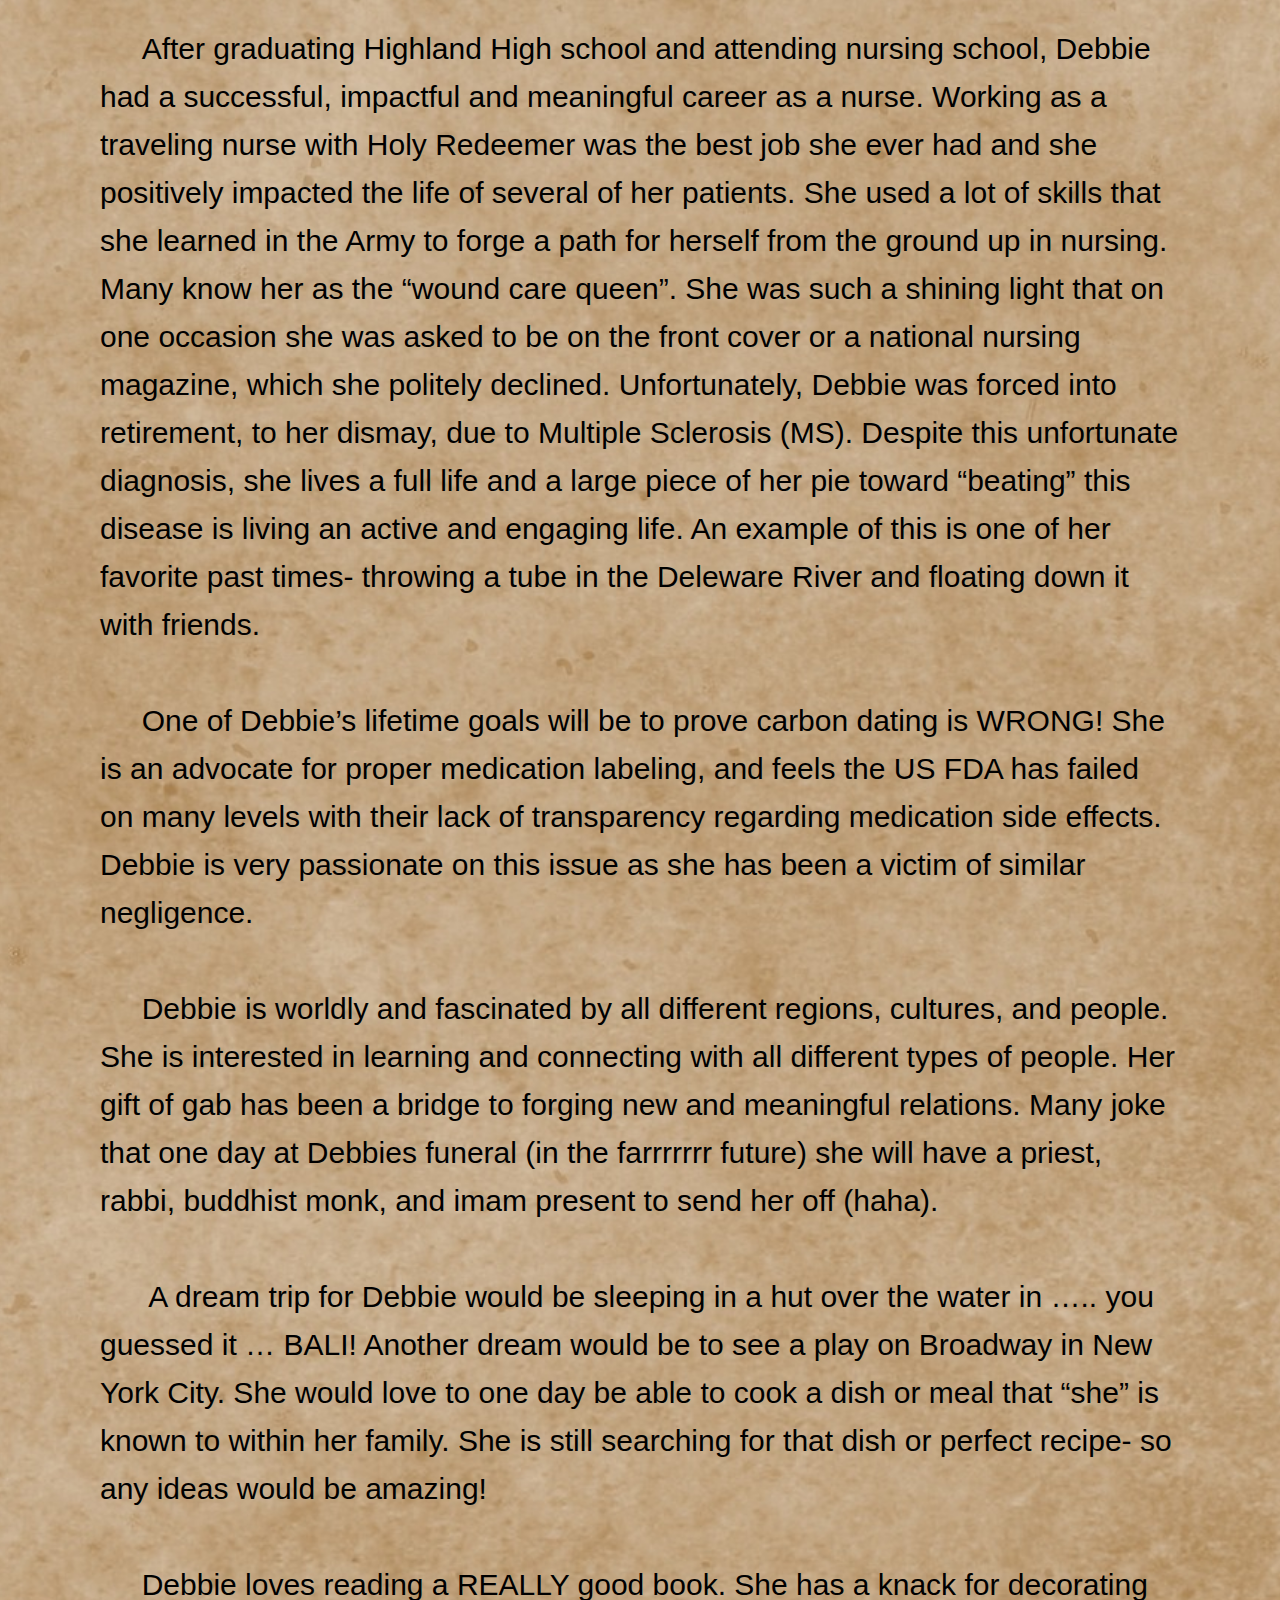
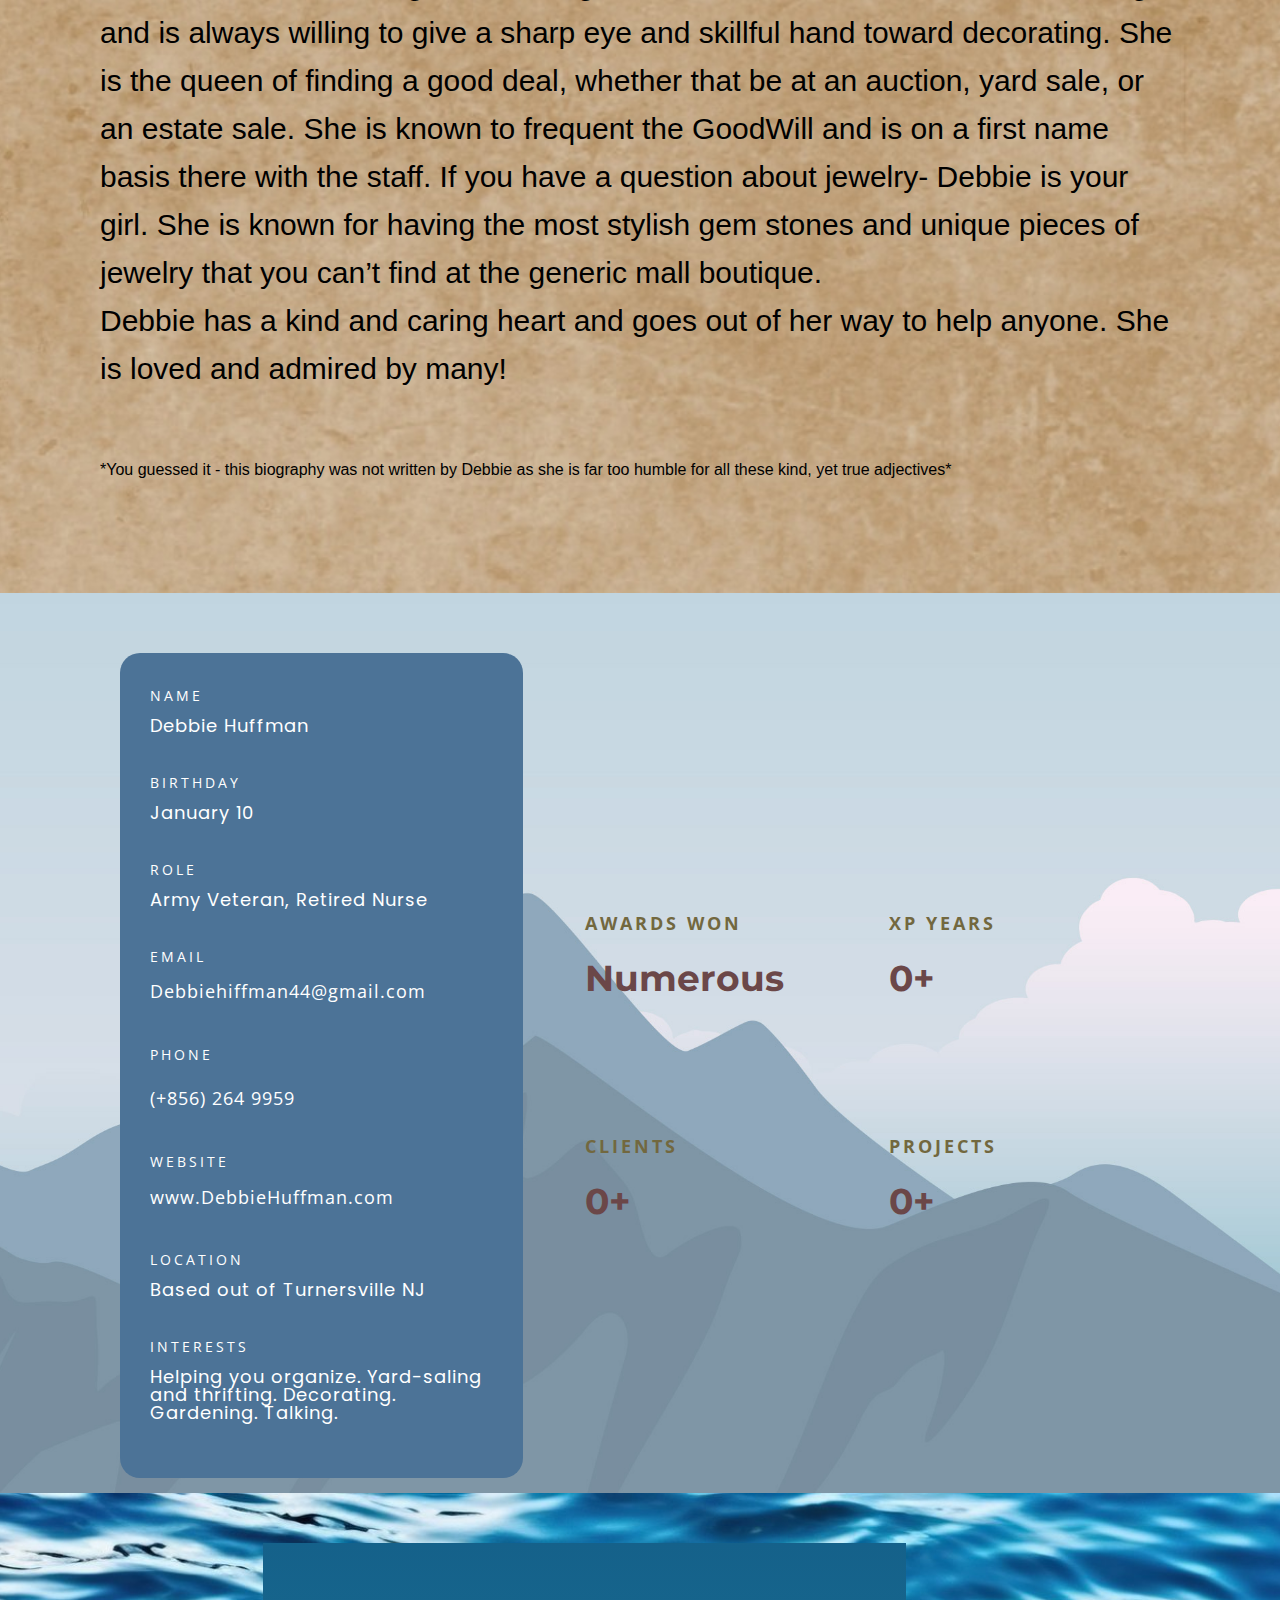
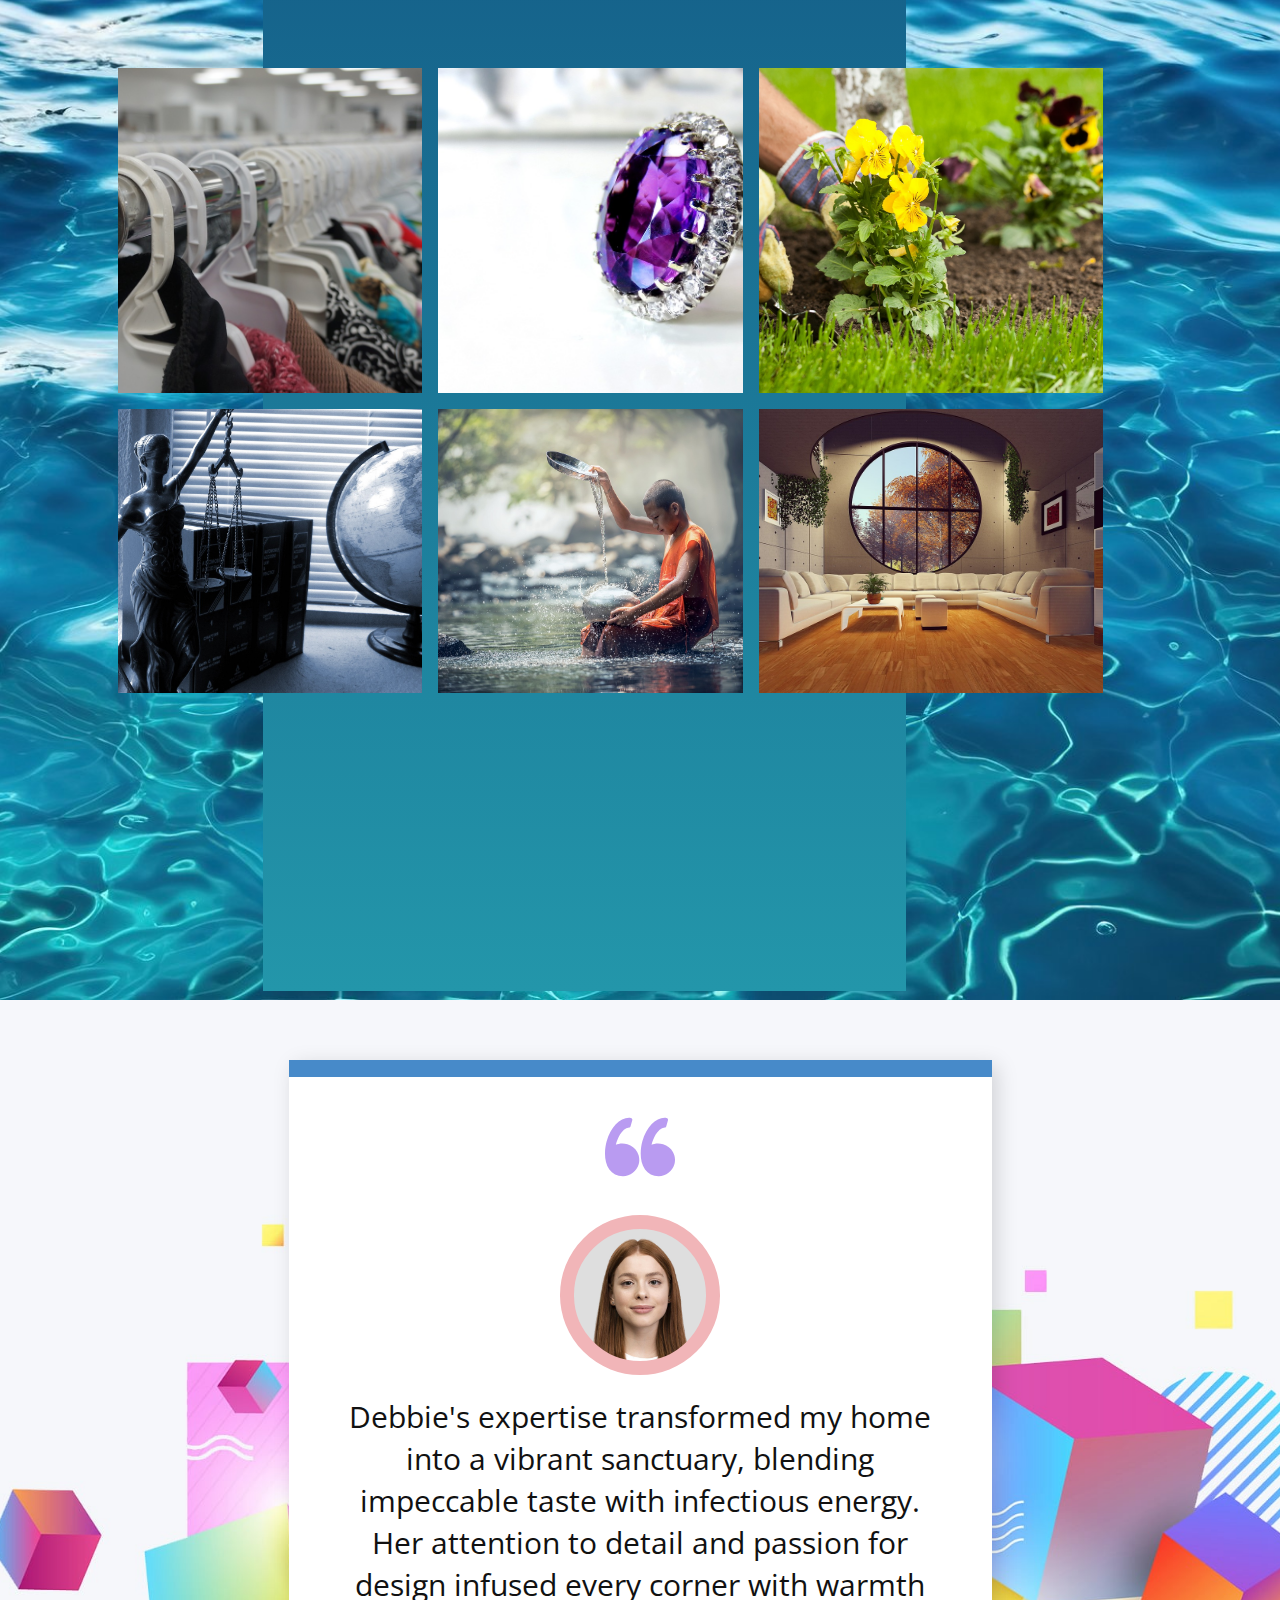
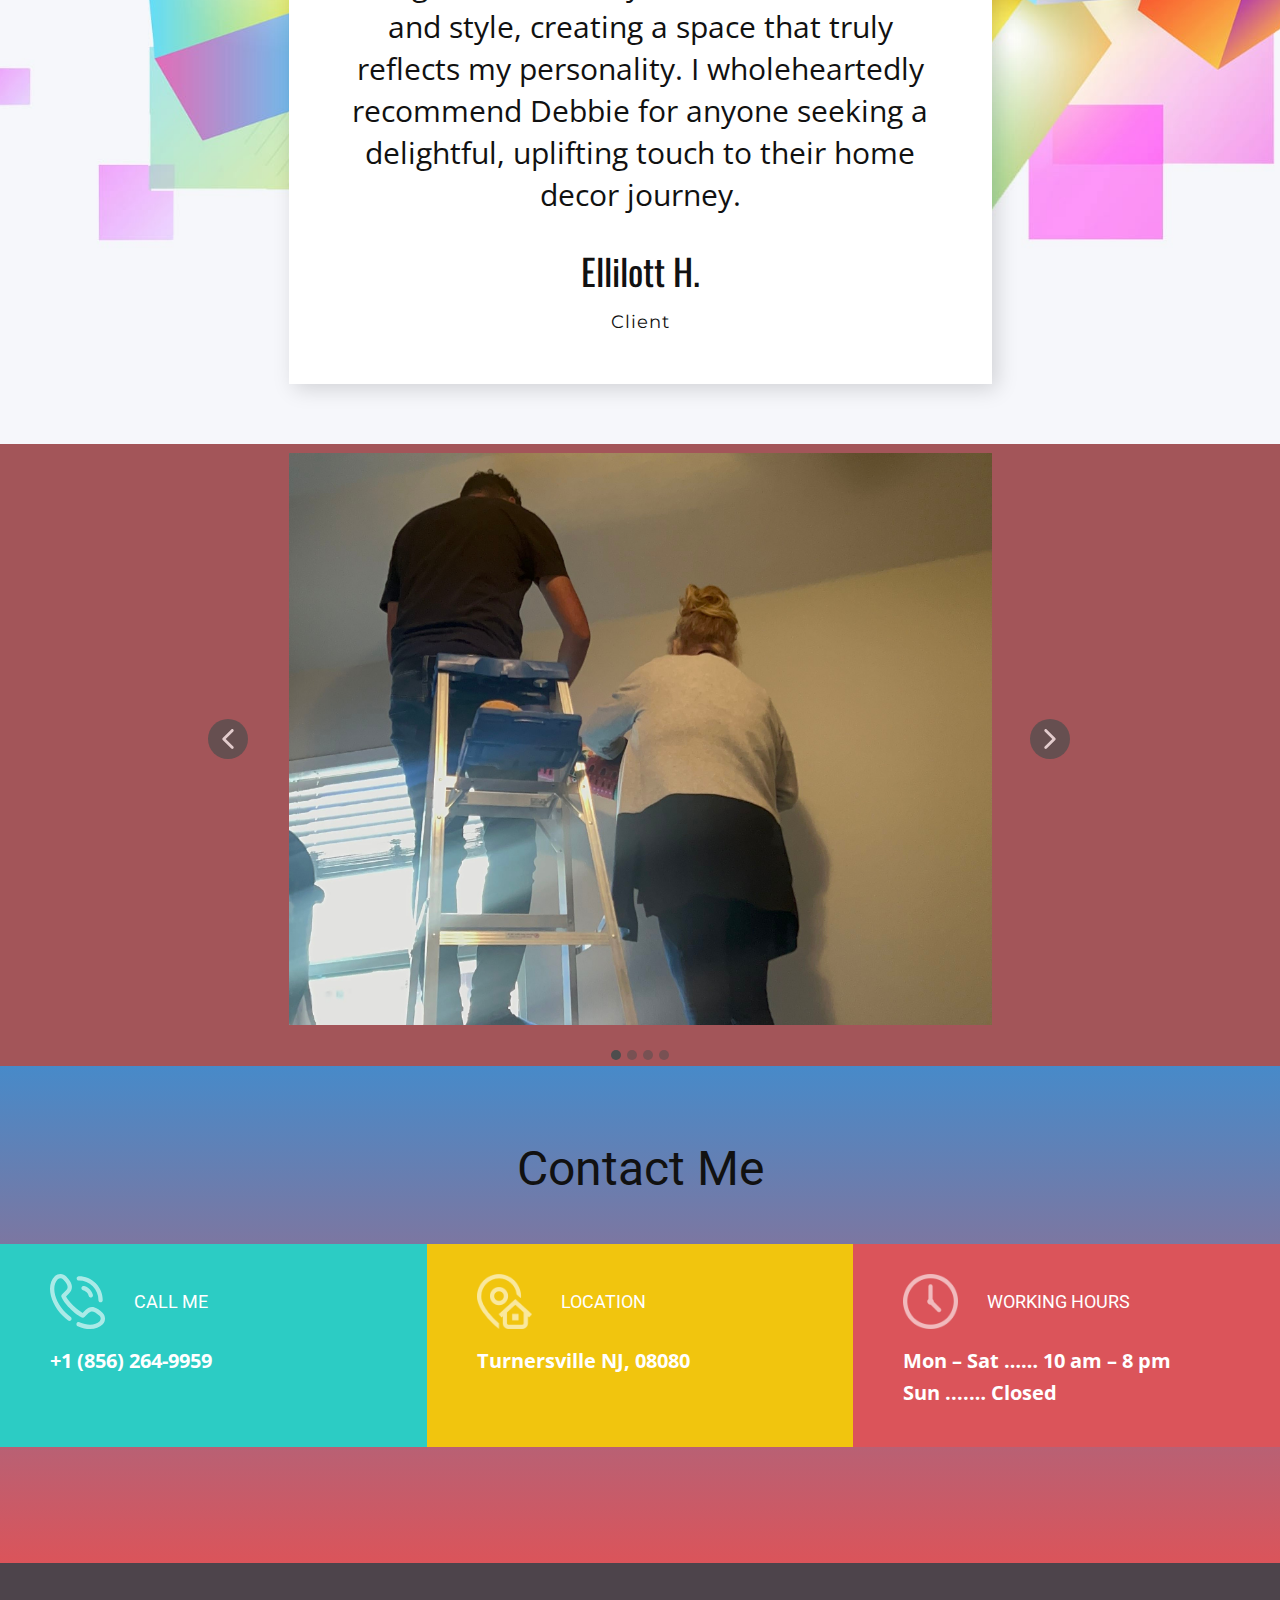
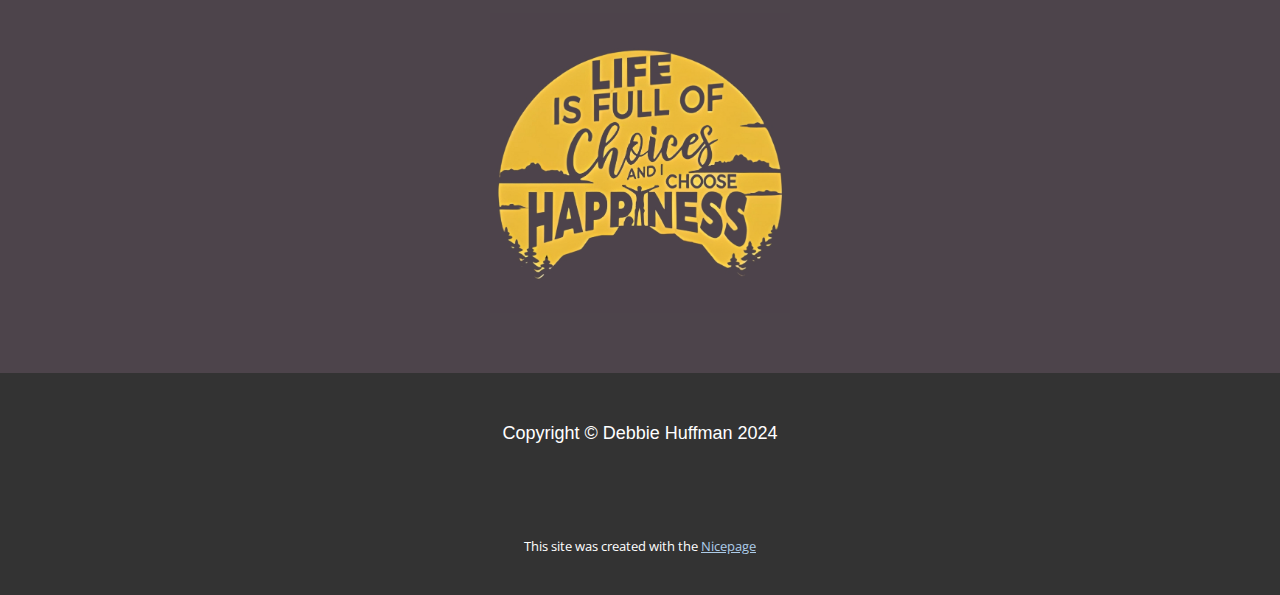
<file: Home.html>
<!DOCTYPE html>
<html style="font-size: 16px;" lang="en"><head>
    <meta name="viewport" content="width=device-width, initial-scale=1.0">
    <meta charset="utf-8">
    <meta name="keywords" content="Hello,I’m Debbie Huffman, Nam ultrices ultrices nec tortor pulvinar esteras loremips est, Experiences, My Portfolio, Nam ultrices ultrices nec tortor pulvinar esteras loremips est orem., Follow us, Contact us">
    <meta name="description" content="">
    <title>Home</title>
    <link rel="stylesheet" href="nicepage.css" media="screen">
<link rel="stylesheet" href="Home.css" media="screen">
    <script class="u-script" type="text/javascript" src="jquery.js" defer=""></script>
    <script class="u-script" type="text/javascript" src="nicepage.js" defer=""></script>
    <meta name="generator" content="Nicepage 6.9.2, nicepage.com">
    
    <link id="u-theme-google-font" rel="stylesheet" href="https://fonts.googleapis.com/css?family=Roboto:100,100i,300,300i,400,400i,500,500i,700,700i,900,900i|Open+Sans:300,300i,400,400i,500,500i,600,600i,700,700i,800,800i">
    <link id="u-page-google-font" rel="stylesheet" href="https://fonts.googleapis.com/css?family=Raleway:100,100i,200,200i,300,300i,400,400i,500,500i,600,600i,700,700i,800,800i,900,900i|Open+Sans:300,300i,400,400i,500,500i,600,600i,700,700i,800,800i|Montserrat:100,100i,200,200i,300,300i,400,400i,500,500i,600,600i,700,700i,800,800i,900,900i|Oswald:200,300,400,500,600,700|Lobster:400|Poppins:100,100i,200,200i,300,300i,400,400i,500,500i,600,600i,700,700i,800,800i,900,900i">
    
    
    
    
    
    
    
    
    
    
    <script type="application/ld+json">{
		"@context": "http://schema.org",
		"@type": "Organization",
		"name": ""
}</script>
    <meta name="theme-color" content="#478ac9">
    <meta property="og:title" content="Home">
    <meta property="og:type" content="website">
  <meta data-intl-tel-input-cdn-path="intlTelInput/"></head>
  <body data-path-to-root="./" data-include-products="false" class="u-body u-xl-mode" data-lang="en"><header class="u-clearfix u-header" id="sec-c2d7" data-animation-name="" data-animation-duration="0" data-animation-delay="0" data-animation-direction=""><div class="u-clearfix u-sheet u-sheet-1">
        <nav class="u-menu u-menu-one-level u-offcanvas u-menu-1">
          <div class="menu-collapse" style="font-size: 1rem; letter-spacing: 0px; font-weight: 700;">
            <a class="u-button-style u-custom-border u-custom-border-color u-custom-borders u-custom-left-right-menu-spacing u-custom-padding-bottom u-custom-text-color u-custom-top-bottom-menu-spacing u-nav-link u-text-active-palette-1-base u-text-hover-palette-2-base" href="#">
              <svg class="u-svg-link" viewBox="0 0 24 24"><use xlink:href="#menu-hamburger"></use></svg>
              <svg class="u-svg-content" version="1.1" id="menu-hamburger" viewBox="0 0 16 16" x="0px" y="0px" xmlns:xlink="http://www.w3.org/1999/xlink" xmlns="http://www.w3.org/2000/svg"><g><rect y="1" width="16" height="2"></rect><rect y="7" width="16" height="2"></rect><rect y="13" width="16" height="2"></rect>
</g></svg>
            </a>
          </div>
          <div class="u-custom-menu u-nav-container">
            <ul class="u-nav u-spacing-20 u-unstyled u-nav-1"><li class="u-nav-item"><a class="u-button-style u-nav-link u-text-active-palette-1-base u-text-grey-90 u-text-hover-palette-2-base" href="Home.html" style="padding: 10px;">Home</a>
</li><li class="u-nav-item"><a class="u-button-style u-nav-link u-text-active-palette-1-base u-text-grey-90 u-text-hover-palette-2-base" href="Home.html#carousel_c4c0" style="padding: 10px;">About</a>
</li><li class="u-nav-item"><a class="u-button-style u-nav-link u-text-active-palette-1-base u-text-grey-90 u-text-hover-palette-2-base" href="Home.html#carousel_425e" style="padding: 10px;">Contact</a>
</li></ul>
          </div>
          <div class="u-custom-menu u-nav-container-collapse">
            <div class="u-black u-container-style u-inner-container-layout u-opacity u-opacity-95 u-sidenav">
              <div class="u-inner-container-layout u-sidenav-overflow">
                <div class="u-menu-close"></div>
                <ul class="u-align-center u-nav u-popupmenu-items u-unstyled u-nav-2"><li class="u-nav-item"><a class="u-button-style u-nav-link" href="Home.html">Home</a>
</li><li class="u-nav-item"><a class="u-button-style u-nav-link" href="Home.html#carousel_c4c0">About</a>
</li><li class="u-nav-item"><a class="u-button-style u-nav-link" href="Home.html#carousel_425e">Contact</a>
</li></ul>
              </div>
            </div>
            <div class="u-black u-menu-overlay u-opacity u-opacity-70"></div>
          </div>
        </nav>
        <h3 class="u-custom-font u-font-lobster u-headline u-text u-text-black u-text-default u-text-1">
          <a href="/" style="font-weight: 700;">DH </a>
        </h3>
      </div></header>
    <section class="u-clearfix u-palette-5-light-3 u-section-1" id="carousel_bfaa">
      <div class="u-clearfix u-sheet u-valign-bottom-xs u-sheet-1">
        <img class="u-expanded-width-sm u-expanded-width-xs u-image u-image-round u-radius-20 u-image-1" src="images/IMG_7721.jpg" alt="" data-image-width="4032" data-image-height="3024">
        <div class="u-container-style u-expanded-width-xs u-group u-group-1">
          <div class="u-container-layout u-valign-top-xs u-container-layout-1">
            <h2 class="u-align-center u-custom-font u-font-raleway u-text u-text-palette-2-dark-1 u-text-1">Hello,<br>I’m Debbie Huffman
            </h2>
            <p class="u-align-center-sm u-align-center-xs u-align-left-lg u-align-left-md u-align-left-xl u-custom-font u-text u-text-2">Wife, Mother, Aunt, Oma,&nbsp;<br>Great Aunt, Friend
            </p>
          </div>
        </div>
      </div>
    </section>
    <section class="u-clearfix u-image u-section-2" id="carousel_c4c0" data-image-width="1920" data-image-height="1920">
      <div class="u-clearfix u-sheet u-valign-middle-xs u-sheet-1">
        <div class="data-layout-selected u-align-left-lg u-align-left-md u-align-left-sm u-align-left-xl u-clearfix u-expanded-width u-layout-wrap u-layout-wrap-1">
          <div class="u-layout" style="">
            <div class="u-layout-row" style="">
              <div class="u-container-style u-layout-cell u-size-60 u-layout-cell-1">
                <div class="u-container-layout u-valign-bottom u-container-layout-1">
                  <h2 class="u-align-center u-text u-text-body-color u-text-default u-text-1" data-animation-name="customAnimationIn" data-animation-duration="2000" data-animation-delay="0">About Debbie</h2>
                  <p class="u-align-left-xs u-custom-font u-font-arial u-text u-text-black u-text-default u-text-2"> &nbsp; &nbsp; &nbsp;Deborah, known by Debbie, was born on January 10th (a lady never tells her true age) in Philadelphia. She met her husband John Huffman “years” ago in Midland Texas while serving in the US army. She had twin boys, Johnny and Michael, and a little girl, Stephanie. Although she purchased two other homes in her lifetime thus far, many will know Debbie from from the neighborhood where her “forever home” was located on Westwood Drive. She lived there HAPPILY for over 30 years. Debbie has many grandchildren whom she loves spending time with. They affectionately refer to her as Oma. She is also a beloved Great- Aunt! She is the fun, outgoing, secret keeper. Debbie keeps close, life-long friends: Mary Beth who she has known since first grade, Carol since eighth grade, along with Susan and Jackie since ninth grade.&nbsp;<br>&nbsp;<br>&nbsp; &nbsp; &nbsp;After graduating Highland High school and attending nursing school, Debbie had a successful, impactful and meaningful career as a nurse. Working as a traveling nurse with Holy Redeemer was the best job she ever had and she positively impacted the life of several of her patients. She used a lot of skills that she learned in the Army to forge a path for herself from the ground up in nursing. Many know her as the “wound care queen”. She was such a shining light that on one occasion she was asked to be on the front cover or a national nursing magazine, which she politely declined. Unfortunately, Debbie was forced into retirement, to her dismay, due to Multiple Sclerosis (MS). Despite this unfortunate diagnosis, she lives a full life and a large piece of her pie toward “beating” this disease is living an active and engaging life. An example of this is one of her favorite past times- throwing a tube in the Deleware River and floating down it with friends.&nbsp; <br>
                    <br>&nbsp; &nbsp; &nbsp;One of Debbie’s lifetime goals will be to prove carbon dating is WRONG! She is an advocate for proper medication labeling, and feels the US FDA has failed on many levels with their lack of transparency regarding medication side effects. Debbie is very passionate on this issue as she has been a victim of similar negligence.&nbsp; <br>
                    <br>&nbsp; &nbsp; &nbsp;Debbie is worldly and fascinated by all different regions, cultures, and people. She is interested in learning and connecting with all different types of people. Her gift of gab has been a bridge to forging new and meaningful relations. Many joke that one day at Debbies funeral (in the farrrrrrr future) she will have a priest, rabbi, buddhist monk, and imam present to send her off (haha).&nbsp;<br>
                    <br>&nbsp; &nbsp; &nbsp; A dream trip for Debbie would be sleeping in a hut over the water in ….. you guessed it … BALI! Another dream would be to see a play on Broadway in New York City. She would love to one day be able to cook a dish or meal that “she” is known to within her family. She is still searching for that dish or perfect recipe- so any ideas would be amazing!<br>
                    <br>&nbsp; &nbsp; &nbsp;Debbie loves reading a REALLY good book. She has a knack for decorating and is always willing to give a sharp eye and skillful hand toward decorating. She is the queen of finding a good deal, whether that be at an auction, yard sale, or an estate sale. She is known to frequent the GoodWill and is on a first name basis there with the staff. If you have a question about jewelry- Debbie is your girl. She is known for having the most stylish gem stones and unique pieces of jewelry that you can’t find at the generic mall boutique. <br> Debbie has a kind and caring heart and goes out of her way to help anyone. She is loved and admired by many!<br>&nbsp;<br>
                    <span style="font-size: 1rem;">*You guessed it - this biography was not written by Debbie as she is far too humble for all these kind, yet true adjectives*</span>
                    <br>
                  </p>
                </div>
              </div>
            </div>
          </div>
        </div>
      </div>
    </section>
    <section class="u-align-center u-clearfix u-image u-section-3" id="carousel_d148" data-image-width="2000" data-image-height="1333">
      <div class="u-clearfix u-sheet u-sheet-1">
        <div class="u-container-style u-expanded-width-sm u-expanded-width-xs u-group u-palette-1-dark-1 u-radius-20 u-shape-round u-group-1">
          <div class="u-container-layout u-container-layout-1">
            <h6 class="u-custom-font u-font-open-sans u-text u-text-1">name</h6>
            <p class="u-custom-font u-text u-text-2">Debbie Huffman</p>
            <h6 class="u-custom-font u-font-open-sans u-text u-text-3">Birthday</h6>
            <p class="u-custom-font u-text u-text-4">January 10</p>
            <h6 class="u-custom-font u-font-open-sans u-text u-text-5">Role</h6>
            <p class="u-custom-font u-text u-text-6">Army Veteran, Retired Nurse</p>
            <h6 class="u-custom-font u-font-open-sans u-text u-text-7">Email</h6>
            <a href="#" class="u-border-1 u-border-active-palette-2-base u-border-hover-palette-2-base u-border-no-left u-border-no-right u-border-no-top u-btn u-button-style u-none u-text-active-palette-2-base u-text-body-alt-color u-text-hover-palette-2-base u-btn-1">Debbiehiffman44@gmail.com </a>
            <h6 class="u-custom-font u-font-open-sans u-text u-text-8">Phone</h6>
            <a href="tel:+987987654321" class="u-border-1 u-border-active-palette-2-base u-border-hover-palette-2-base u-border-no-left u-border-no-right u-border-no-top u-btn u-button-style u-none u-text-active-palette-2-base u-text-body-alt-color u-text-hover-palette-2-base u-btn-2">(+856) 264 9959</a>
            <h6 class="u-custom-font u-font-open-sans u-text u-text-9">Website</h6>
            <a href="#" class="u-border-1 u-border-active-palette-2-base u-border-hover-palette-2-base u-border-no-left u-border-no-right u-border-no-top u-btn u-button-style u-none u-text-active-palette-2-base u-text-body-alt-color u-text-hover-palette-2-base u-btn-3">www.DebbieHuffman.com</a>
            <h6 class="u-custom-font u-font-open-sans u-text u-text-10">location</h6>
            <p class="u-custom-font u-text u-text-11">Based out of Turnersville NJ</p>
            <h6 class="u-custom-font u-font-open-sans u-text u-text-12">Interests</h6>
            <p class="u-custom-font u-text u-text-13">Helping you organize. Yard-saling and thrifting. Decorating. Gardening. Talking.</p>
          </div>
        </div>
        <div class="custom-expanded u-expanded-width-sm u-list u-list-1">
          <div class="u-repeater u-repeater-1">
            <div class="u-align-left u-container-style u-list-item u-repeater-item u-shape-rectangle">
              <div class="u-container-layout u-similar-container u-valign-middle-lg u-valign-middle-md u-valign-middle-sm u-valign-middle-xl u-container-layout-2">
                <p class="u-text u-text-palette-3-dark-2 u-text-14">awards won</p>
                <h3 class="u-custom-font u-font-montserrat u-text u-text-palette-2-dark-2 u-text-15" data-animation-name="counter" data-animation-event="scroll" data-animation-duration="3000">Numerous</h3>
              </div>
            </div>
            <div class="u-align-left u-container-style u-list-item u-repeater-item u-shape-rectangle">
              <div class="u-container-layout u-similar-container u-valign-middle-lg u-valign-middle-md u-valign-middle-sm u-valign-middle-xl u-container-layout-3">
                <p class="u-text u-text-palette-3-dark-2 u-text-16">XP YEARS</p>
                <h3 class="u-custom-font u-font-montserrat u-text u-text-palette-2-dark-2 u-text-17" data-animation-name="counter" data-animation-event="scroll" data-animation-duration="3000">35+</h3>
              </div>
            </div>
            <div class="u-align-left u-container-style u-list-item u-repeater-item u-shape-rectangle">
              <div class="u-container-layout u-similar-container u-valign-middle-lg u-valign-middle-md u-valign-middle-sm u-valign-middle-xl u-container-layout-4">
                <p class="u-text u-text-palette-3-dark-2 u-text-18">clients</p>
                <h3 class="u-custom-font u-font-montserrat u-text u-text-palette-2-dark-2 u-text-19" data-animation-name="counter" data-animation-event="scroll" data-animation-duration="3000">200+</h3>
              </div>
            </div>
            <div class="u-align-left u-container-style u-list-item u-repeater-item u-shape-rectangle">
              <div class="u-container-layout u-similar-container u-valign-middle-lg u-valign-middle-md u-valign-middle-sm u-valign-middle-xl u-container-layout-5">
                <p class="u-text u-text-palette-3-dark-2 u-text-20">projects</p>
                <h3 class="u-custom-font u-font-montserrat u-text u-text-palette-2-dark-2 u-text-21" data-animation-name="counter" data-animation-event="scroll" data-animation-duration="3000">400+</h3>
              </div>
            </div>
          </div>
        </div>
      </div>
    </section>
    <section class="u-clearfix u-image u-section-4" id="carousel_1bfc" data-image-width="5824" data-image-height="3264">
      <div class="u-clearfix u-sheet u-sheet-1">
        <div class="u-gradient u-shape u-shape-rectangle u-shape-1"></div>
        <div class="u-gallery u-layout-grid u-lightbox u-no-transition u-show-text-on-hover u-gallery-1">
          <div class="u-gallery-inner u-gallery-inner-1">
            <div class="u-effect-fade u-gallery-item" data-image-width="1280" data-image-height="719">
              <div class="u-back-slide" data-image-width="1280" data-image-height="719">
                <img class="u-back-image u-expanded" src="images/6dbbdabeb77007c3095aaf47cb3c36dd23e9eb1f9bfb139aa3826be6d2568cd5612eee3bcbe77a1287d8e269ad11c827a1690827826e1a72ae82c5_1280.jpg" alt="Expert Thrifter">
              </div>
              <div class="u-container-align-left u-over-slide u-shading u-valign-middle u-over-slide-1">
                <h3 class="u-align-left u-gallery-heading" style="width: 118px; margin-right: auto; margin-left: 0px; font-weight: 700; line-height: 2; background-image: none;">Expert Thrifter</h3>
              </div>
            </div>
            <div class="u-effect-fade u-gallery-item" data-image-width="1280" data-image-height="673">
              <div class="u-back-slide" data-image-width="1280" data-image-height="673">
                <img class="u-back-image u-expanded" src="images/23e1f62a8c9d7af993ddd2c50c70f77ec504f026a66dd7c4899882ebfaac1990e5767d9270bb755c6e815f721671d74e8fd212fec2ebf8e77cae4d_1280.jpg" alt="Jewelry Connoisseur">
              </div>
              <div class="u-container-align-left u-over-slide u-shading u-valign-middle u-over-slide-2">
                <h3 class="u-align-left u-gallery-heading" style="width: 118px; margin-right: auto; margin-left: 0px; font-weight: 700; line-height: 2; background-image: none;">Jewelry Connoisseur</h3>
              </div>
            </div>
            <div class="u-effect-fade u-gallery-item u-gallery-item-3" data-image-width="5242" data-image-height="3744">
              <div class="u-back-slide">
                <img class="u-back-image u-expanded" src="images/36178275-0.jpeg" alt="Gardening Guru">
              </div>
              <div class="u-container-align-left u-over-slide u-shading u-valign-middle u-over-slide-3">
                <h3 class="u-align-left u-gallery-heading" style="width: 118px; margin-right: auto; margin-left: 0px; font-weight: 700; line-height: 2; background-image: none;">Gardening Guru</h3>
              </div>
            </div>
            <div class="u-effect-fade u-gallery-item" data-image-width="1280" data-image-height="960">
              <div class="u-back-slide" data-image-width="1280" data-image-height="960">
                <img class="u-back-image u-expanded" src="images/ec2f8645d0fdd45dd195608086ed6cc976767f8d4da6f1939d74b81b12d4c190ba48f8ab7b3e4a0ff245aad2755b1a60f10c5c908b599b3c158b55_1280.jpg" alt="Advocate For All">
              </div>
              <div class="u-container-align-left u-over-slide u-shading u-valign-middle u-over-slide-4">
                <h3 class="u-align-left u-gallery-heading" style="width: 118px; margin-right: auto; margin-left: 0px; font-weight: 700; line-height: 2; background-image: none;">Advocate For All</h3>
              </div>
            </div>
            <div class="u-effect-fade u-gallery-item" data-image-width="1280" data-image-height="854">
              <div class="u-back-slide" data-image-width="1280" data-image-height="854">
                <img class="u-back-image u-expanded" src="images/51d840a765a0a28463f8f356dd9e9c8477f6a694ddc406514bf4666206d73fcbd58455b7a15c64c8e5c14b1aa343f4fe9a971303e40fc5898f7f75_1280.jpg" alt="Spiritual Guidance">
              </div>
              <div class="u-container-align-left u-over-slide u-shading u-valign-middle u-over-slide-5">
                <h3 class="u-align-left u-gallery-heading" style="width: 118px; margin-right: auto; margin-left: 0px; font-weight: 700; line-height: 2; background-image: none;">Spiritual Guidance</h3>
              </div>
            </div>
            <div class="u-effect-fade u-gallery-item" data-image-width="1280" data-image-height="720">
              <div class="u-back-slide" data-image-width="1280" data-image-height="720">
                <img class="u-back-image u-expanded" src="images/a0710db6b507bb9c882ddd28dedec39771f1bf6f490307ba5aa458444c3bcb75fbeb4687341fdf39966ac6495f5485485701bfbc22f5829be52ffb_1280.jpg" alt="Decorator Organizer">
              </div>
              <div class="u-container-align-left u-over-slide u-shading u-valign-middle u-over-slide-6">
                <h3 class="u-align-left u-gallery-heading" style="width: 118px; margin-right: auto; margin-left: 0px; font-weight: 700; line-height: 2; background-image: none;">Decorator Organizer</h3>
              </div>
            </div>
          </div>
        </div>
      </div>
    </section>
    <section class="u-align-center u-clearfix u-image u-section-5" id="carousel_4885" data-image-width="1980" data-image-height="1320">
      <div class="u-clearfix u-sheet u-valign-middle-sm u-valign-middle-xs u-sheet-1">
        <div class="u-align-center u-container-style u-expanded-width-sm u-expanded-width-xs u-group u-white u-group-1">
          <div class="u-container-layout u-valign-top u-container-layout-1">
            <div class="u-border-17 u-border-palette-1-base u-expanded-width u-line u-line-horizontal u-line-1"></div><span class="u-icon u-icon-circle u-opacity u-opacity-65 u-icon-1"><svg class="u-svg-link" preserveAspectRatio="xMidYMin slice" viewBox="0 0 95.333 95.332" style=""><use xlink:href="#svg-e21a"></use></svg><svg class="u-svg-content" viewBox="0 0 95.333 95.332" x="0px" y="0px" id="svg-e21a" style="enable-background:new 0 0 95.333 95.332;"><g><g><path d="M30.512,43.939c-2.348-0.676-4.696-1.019-6.98-1.019c-3.527,0-6.47,0.806-8.752,1.793    c2.2-8.054,7.485-21.951,18.013-23.516c0.975-0.145,1.774-0.85,2.04-1.799l2.301-8.23c0.194-0.696,0.079-1.441-0.318-2.045    s-1.035-1.007-1.75-1.105c-0.777-0.106-1.569-0.16-2.354-0.16c-12.637,0-25.152,13.19-30.433,32.076    c-3.1,11.08-4.009,27.738,3.627,38.223c4.273,5.867,10.507,9,18.529,9.313c0.033,0.001,0.065,0.002,0.098,0.002    c9.898,0,18.675-6.666,21.345-16.209c1.595-5.705,0.874-11.688-2.032-16.851C40.971,49.307,36.236,45.586,30.512,43.939z"></path><path d="M92.471,54.413c-2.875-5.106-7.61-8.827-13.334-10.474c-2.348-0.676-4.696-1.019-6.979-1.019    c-3.527,0-6.471,0.806-8.753,1.793c2.2-8.054,7.485-21.951,18.014-23.516c0.975-0.145,1.773-0.85,2.04-1.799l2.301-8.23    c0.194-0.696,0.079-1.441-0.318-2.045c-0.396-0.604-1.034-1.007-1.75-1.105c-0.776-0.106-1.568-0.16-2.354-0.16    c-12.637,0-25.152,13.19-30.434,32.076c-3.099,11.08-4.008,27.738,3.629,38.225c4.272,5.866,10.507,9,18.528,9.312    c0.033,0.001,0.065,0.002,0.099,0.002c9.897,0,18.675-6.666,21.345-16.209C96.098,65.559,95.376,59.575,92.471,54.413z"></path>
</g>
</g></svg></span>
            <div class="u-border-14 u-border-palette-2-light-2 u-image u-image-circle u-image-1" data-image-width="626" data-image-height="417"></div>
            <p class="u-text u-text-body-color u-text-1"> Debbie's expertise transformed my home into a vibrant sanctuary, blending impeccable taste with infectious energy. Her attention to detail and passion for design infused every corner with warmth and style, creating a space that truly reflects my personality. I wholeheartedly recommend Debbie for anyone seeking a delightful, uplifting touch to their home decor journey.</p>
            <h3 class="u-custom-font u-font-oswald u-text u-text-default u-text-2">Ellilott H.</h3>
            <h6 class="u-custom-font u-font-montserrat u-text u-text-default u-text-3">Client</h6>
          </div>
        </div>
      </div>
    </section>
    <section class="u-align-center u-clearfix u-palette-2-dark-1 u-section-6" id="sec-6460">
      <div class="u-clearfix u-sheet u-sheet-1">
        <div class="u-carousel u-expanded-width-xs u-gallery u-gallery-slider u-layout-carousel u-lightbox u-no-transition u-show-text-on-hover u-gallery-1" id="carousel-c03b" data-interval="5000" data-u-ride="carousel">
          <ol class="u-absolute-hcenter u-carousel-indicators u-carousel-indicators-1">
            <li data-u-target="#carousel-c03b" data-u-slide-to="0" class="u-active u-grey-70 u-shape-circle" style="width: 10px; height: 10px;"></li>
            <li data-u-target="#carousel-c03b" data-u-slide-to="1" class="u-grey-70 u-shape-circle" style="width: 10px; height: 10px;"></li>
            <li data-u-target="#carousel-c03b" data-u-slide-to="2" class="u-grey-70 u-shape-circle" style="width: 10px; height: 10px;"></li>
            <li data-u-target="#carousel-c03b" data-u-slide-to="3" class="u-grey-70 u-shape-circle" style="width: 10px; height: 10px;"></li>
          </ol>
          <div class="u-carousel-inner u-gallery-inner" role="listbox">
            <div class="u-active u-carousel-item u-effect-fade u-gallery-item u-carousel-item-1">
              <div class="u-back-slide" data-image-width="1080" data-image-height="1080">
                <img class="u-back-image u-expanded u-back-image-1" src="images/1.png">
              </div>
              <div class="u-align-center u-over-slide u-shading u-valign-bottom u-over-slide-1"></div>
            </div>
            <div class="u-carousel-item u-effect-fade u-gallery-item u-carousel-item-2">
              <div class="u-back-slide" data-image-width="1080" data-image-height="1080">
                <img class="u-back-image u-expanded u-back-image-2" src="images/4.png">
              </div>
              <div class="u-align-center u-over-slide u-shading u-valign-bottom u-over-slide-2"></div>
            </div>
            <div class="u-carousel-item u-effect-fade u-gallery-item u-carousel-item-3" data-image-width="1080" data-image-height="1080">
              <div class="u-back-slide">
                <img class="u-back-image u-expanded u-back-image-3" src="images/2.png">
              </div>
              <div class="u-align-center u-over-slide u-shading u-valign-bottom u-over-slide-3"></div>
              <style data-mode="XL" data-visited="true"></style>
              <style data-mode="LG"></style>
              <style data-mode="MD"></style>
              <style data-mode="SM"></style>
              <style data-mode="XS" data-visited="true"></style>
            </div>
            <div class="u-carousel-item u-effect-fade u-gallery-item u-carousel-item-4" data-image-width="1080" data-image-height="1080">
              <div class="u-back-slide">
                <img class="u-back-image u-expanded u-back-image-4" src="images/3.png">
              </div>
              <div class="u-align-center u-over-slide u-shading u-valign-bottom u-over-slide-4"></div>
              <style data-mode="XL" data-visited="true"></style>
              <style data-mode="LG"></style>
              <style data-mode="MD"></style>
              <style data-mode="SM"></style>
              <style data-mode="XS" data-visited="true"></style>
            </div>
          </div>
          <a class="u-absolute-vcenter u-carousel-control u-carousel-control-prev u-grey-70 u-hidden-sm u-hidden-xs u-icon-circle u-opacity u-opacity-70 u-spacing-10 u-text-white u-carousel-control-1" href="#carousel-c03b" role="button" data-u-slide="prev">
            <span aria-hidden="true">
              <svg viewBox="0 0 451.847 451.847"><path d="M97.141,225.92c0-8.095,3.091-16.192,9.259-22.366L300.689,9.27c12.359-12.359,32.397-12.359,44.751,0
c12.354,12.354,12.354,32.388,0,44.748L173.525,225.92l171.903,171.909c12.354,12.354,12.354,32.391,0,44.744
c-12.354,12.365-32.386,12.365-44.745,0l-194.29-194.281C100.226,242.115,97.141,234.018,97.141,225.92z"></path></svg>
            </span>
            <span class="sr-only">
              <svg viewBox="0 0 451.847 451.847"><path d="M97.141,225.92c0-8.095,3.091-16.192,9.259-22.366L300.689,9.27c12.359-12.359,32.397-12.359,44.751,0
c12.354,12.354,12.354,32.388,0,44.748L173.525,225.92l171.903,171.909c12.354,12.354,12.354,32.391,0,44.744
c-12.354,12.365-32.386,12.365-44.745,0l-194.29-194.281C100.226,242.115,97.141,234.018,97.141,225.92z"></path></svg>
            </span>
          </a>
          <a class="u-absolute-vcenter u-carousel-control u-carousel-control-next u-grey-70 u-hidden-sm u-hidden-xs u-icon-circle u-opacity u-opacity-70 u-spacing-10 u-text-white u-carousel-control-2" href="#carousel-c03b" role="button" data-u-slide="next">
            <span aria-hidden="true">
              <svg viewBox="0 0 451.846 451.847"><path d="M345.441,248.292L151.154,442.573c-12.359,12.365-32.397,12.365-44.75,0c-12.354-12.354-12.354-32.391,0-44.744
L278.318,225.92L106.409,54.017c-12.354-12.359-12.354-32.394,0-44.748c12.354-12.359,32.391-12.359,44.75,0l194.287,194.284
c6.177,6.18,9.262,14.271,9.262,22.366C354.708,234.018,351.617,242.115,345.441,248.292z"></path></svg>
            </span>
            <span class="sr-only">
              <svg viewBox="0 0 451.846 451.847"><path d="M345.441,248.292L151.154,442.573c-12.359,12.365-32.397,12.365-44.75,0c-12.354-12.354-12.354-32.391,0-44.744
L278.318,225.92L106.409,54.017c-12.354-12.359-12.354-32.394,0-44.748c12.354-12.359,32.391-12.359,44.75,0l194.287,194.284
c6.177,6.18,9.262,14.271,9.262,22.366C354.708,234.018,351.617,242.115,345.441,248.292z"></path></svg>
            </span>
          </a>
        </div>
      </div>
    </section>
    <section class="u-align-center u-clearfix u-gradient u-section-7" id="carousel_425e">
      <h2 class="u-text u-text-1">Contact Me</h2>
      <div class="u-expanded-width u-list u-list-1">
        <div class="u-repeater u-repeater-1">
          <div class="u-align-left u-container-style u-custom-item u-list-item u-palette-4-base u-repeater-item u-list-item-1">
            <div class="u-container-layout u-similar-container u-container-layout-1"><span class="u-icon u-opacity u-opacity-60 u-text-white u-icon-1"><svg class="u-svg-link" preserveAspectRatio="xMidYMin slice" viewBox="0 0 511.999 511.999" style=""><use xlink:href="#svg-f426"></use></svg><svg class="u-svg-content" viewBox="0 0 511.999 511.999" x="0px" y="0px" id="svg-f426" style="enable-background:new 0 0 511.999 511.999;"><g><g><g><path d="M267.998,61.092c0.337,0,0.665-0.002,1-0.002c48.74,0,94.412,18.844,128.686,53.118     c34.557,34.557,53.459,80.618,53.225,129.697c-0.052,11.045,8.859,20.042,19.905,20.095c0.033,0,0.064,0,0.097,0     c10.999,0,19.944-8.892,19.997-19.905c0.285-59.837-22.778-116.009-64.94-158.172C384.134,44.088,328.43,21.09,269.004,21.09     c-0.365,0-0.733,0.001-1.099,0.002c-11.046,0.053-19.957,9.05-19.905,20.095C248.053,52.2,256.997,61.092,267.998,61.092z"></path><path d="M511.949,412.553c-0.714-19.805-8.964-38.287-23.229-52.042c-27.931-26.933-51.332-42.481-73.646-48.929     c-30.75-8.887-59.226-0.805-84.641,24.016c-0.038,0.037-0.077,0.075-0.115,0.113l-27.066,26.865     c-16.811-9.444-49.491-30.227-85.234-65.971l-2.632-2.63c-35.508-35.507-56.423-68.373-65.939-85.253l26.839-27.041     c0.038-0.038,0.075-0.076,0.113-0.115c24.821-25.414,32.902-53.892,24.016-84.64c-6.448-22.313-21.995-45.715-48.929-73.646     C137.731,9.015,119.249,0.765,99.446,0.051C79.647-0.662,60.614,6.232,45.865,19.472l-0.574,0.516     c-0.267,0.239-0.527,0.486-0.78,0.739c-29.36,29.358-44.75,70.46-44.508,118.861c0.41,82.22,45.599,176.249,120.879,251.528     c0.063,0.063,0.125,0.124,0.188,0.186c14.152,14.132,30.22,28.116,47.762,41.567c8.765,6.721,21.319,5.063,28.041-3.702     c6.721-8.766,5.064-21.32-3.702-28.041c-16.236-12.448-31.041-25.333-44.004-38.296c-0.062-0.062-0.124-0.124-0.187-0.185     C81.095,294.683,40.361,211.239,40.002,139.387c-0.186-37.276,11.027-68.389,32.431-90.014l0.153-0.138     c14.538-13.048,36.548-12.254,50.108,1.808c51.781,53.698,48.031,79.049,25.151,102.511l-37.074,37.353     c-5.814,5.858-7.433,14.686-4.075,22.226c0.941,2.114,23.709,52.427,80.414,109.132l2.632,2.629     c56.698,56.699,107.011,79.466,109.125,80.408c7.54,3.359,16.368,1.739,22.226-4.075l37.346-37.068     c23.466-22.883,48.818-26.638,102.518,25.145c14.062,13.56,14.856,35.57,1.81,50.105l-0.141,0.157     c-21.45,21.229-52.231,32.433-89.102,32.433c-0.303,0-0.608,0-0.912-0.002c-29.471-0.147-63.598-8.226-98.689-23.362     c-10.142-4.376-21.911,0.3-26.286,10.443c-4.375,10.142,0.301,21.911,10.443,26.286c40.562,17.496,79.029,26.456,114.332,26.633     c0.375,0.001,0.748,0.002,1.122,0.002c47.914-0.001,88.608-15.379,117.738-44.51c0.254-0.254,0.5-0.513,0.739-0.78l0.519-0.577     C505.766,451.385,512.663,432.357,511.949,412.553z"></path><path d="M369.457,142.549c-21.453-21.454-42.043-27.147-51.939-29.884c-10.649-2.945-21.663,3.299-24.607,13.946     c-2.944,10.646,3.299,21.663,13.946,24.607c8.092,2.238,20.32,5.62,34.316,19.615c13.473,13.473,17.052,25.636,19.421,33.685     l0.289,0.979c2.574,8.697,10.538,14.329,19.169,14.329c1.88,0.001,3.792-0.267,5.686-0.828     c10.591-3.135,16.636-14.263,13.5-24.854l-0.271-0.918C395.882,182.744,390.14,163.232,369.457,142.549z"></path>
</g>
</g>
</g></svg></span>
              <h4 class="u-text u-text-body-alt-color u-text-2">Call ME</h4>
              <p class="u-text u-text-white u-text-3"> +1 (856) 264-9959<br>
              </p>
            </div>
          </div>
          <div class="u-align-left u-container-style u-custom-item u-list-item u-palette-3-base u-repeater-item u-list-item-2">
            <div class="u-container-layout u-similar-container u-container-layout-2"><span class="u-file-icon u-icon u-opacity u-opacity-60 u-text-white u-icon-2"><img src="images/1295181-76a68c6e.png" alt=""></span>
              <h4 class="u-text u-text-body-alt-color u-text-4">Location</h4>
              <p class="u-text u-text-white u-text-5">Turnersville NJ, 08080</p>
            </div>
          </div>
          <div class="u-align-left u-container-style u-custom-item u-list-item u-palette-2-base u-repeater-item u-list-item-3">
            <div class="u-container-layout u-similar-container u-container-layout-3"><span class="u-file-icon u-icon u-opacity u-opacity-60 u-text-white u-icon-3"><img src="images/3884295-69de6d72.png" alt=""></span>
              <h4 class="u-text u-text-body-alt-color u-text-6">Working hours</h4>
              <p class="u-text u-text-white u-text-7"> Mon – Sat …… 10 am – 8 pm<br>Sun ....… Closed
              </p>
            </div>
          </div>
        </div>
      </div>
    </section>
    <section class="u-clearfix u-container-align-center u-custom-color-4 u-section-8" id="sec-13b1">
      <div class="u-clearfix u-sheet u-sheet-1">
        <img class="u-image u-image-default u-preserve-proportions u-image-1" src="images/happiness.jpg" alt="" data-image-width="813" data-image-height="813">
      </div>
    </section>
    
    
    
    <footer class="u-align-center u-clearfix u-footer u-grey-80 u-footer" id="sec-c237"><div class="u-clearfix u-sheet u-valign-middle u-sheet-1">
        <p class="u-custom-font u-font-arial u-text u-text-default u-text-1">Copyright © Debbie Huffman 2024 </p>
      </div></footer>
    <section class="u-backlink u-clearfix u-grey-80">
      <p class="u-text">
        <span>This site was created with the </span>
        <a class="u-link" href="https://nicepage.com/" target="_blank" rel="nofollow">
          <span>Nicepage</span>
        </a>
      </p>
    </section>
  
</body></html>
</file>
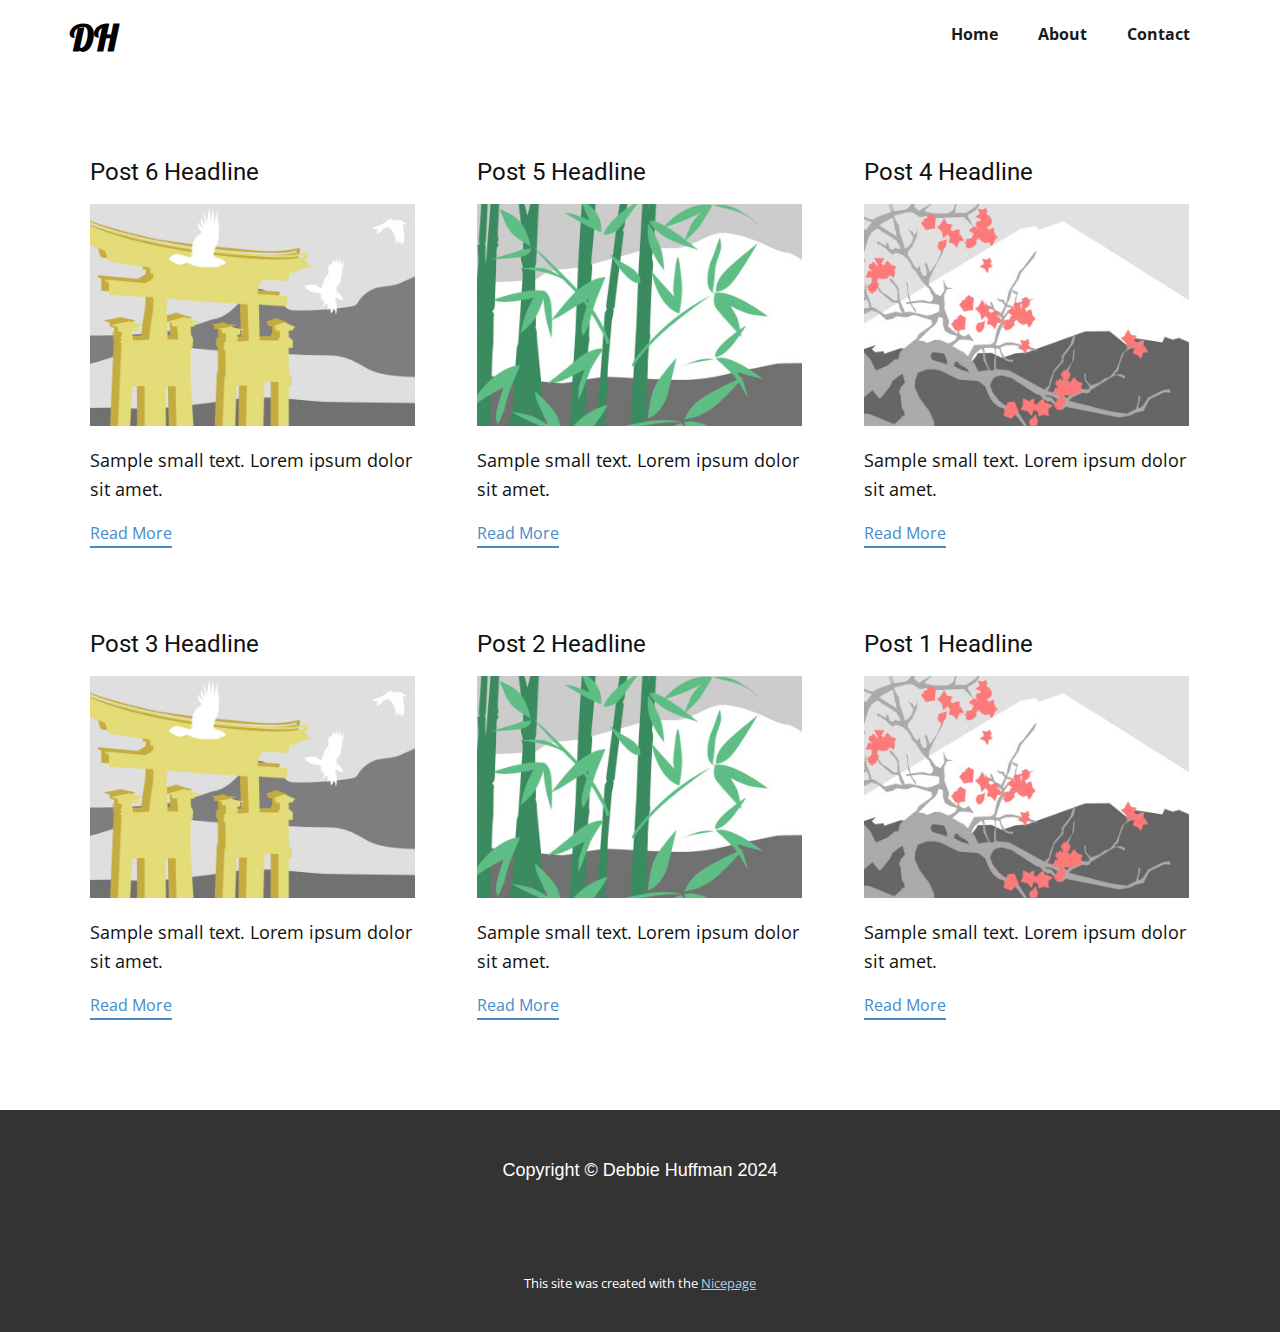
<file: blog/blog.html>
<!DOCTYPE html>
<html style="font-size: 16px;" lang="en"><head>
    <meta name="viewport" content="width=device-width, initial-scale=1.0">
    <meta charset="utf-8">
    <meta name="keywords" content="">
    <meta name="description" content="">
    <title>Blog</title>
    <link rel="stylesheet" href="../nicepage.css" media="screen">
<link rel="stylesheet" href="../Blog-Template.css" media="screen">
    <script class="u-script" type="text/javascript" src="../jquery.js" defer=""></script>
    <script class="u-script" type="text/javascript" src="../nicepage.js" defer=""></script>
    <meta name="generator" content="Nicepage 6.9.2, nicepage.com">
    <link id="u-theme-google-font" rel="stylesheet" href="https://fonts.googleapis.com/css?family=Roboto:100,100i,300,300i,400,400i,500,500i,700,700i,900,900i|Open+Sans:300,300i,400,400i,500,500i,600,600i,700,700i,800,800i">
    <link id="u-page-google-font" rel="stylesheet" href="https://fonts.googleapis.com/css?family=Lobster:400">
    
    
    
    <script type="application/ld+json">{
		"@context": "http://schema.org",
		"@type": "Organization",
		"name": ""
}</script>
    <meta name="theme-color" content="#478ac9">
  <meta data-intl-tel-input-cdn-path="intlTelInput/"></head>
  <body data-path-to-root="./" data-include-products="false" class="u-body u-xl-mode" data-lang="en"><header class="u-clearfix u-header" id="sec-c2d7" data-animation-name="" data-animation-duration="0" data-animation-delay="0" data-animation-direction=""><div class="u-clearfix u-sheet u-sheet-1">
        <nav class="u-menu u-menu-one-level u-offcanvas u-menu-1">
          <div class="menu-collapse" style="font-size: 1rem; letter-spacing: 0px; font-weight: 700;">
            <a class="u-button-style u-custom-border u-custom-border-color u-custom-borders u-custom-left-right-menu-spacing u-custom-padding-bottom u-custom-text-color u-custom-top-bottom-menu-spacing u-nav-link u-text-active-palette-1-base u-text-hover-palette-2-base" href="#">
              <svg class="u-svg-link" viewBox="0 0 24 24"><use xlink:href="#menu-hamburger"></use></svg>
              <svg class="u-svg-content" version="1.1" id="menu-hamburger" viewBox="0 0 16 16" x="0px" y="0px" xmlns:xlink="http://www.w3.org/1999/xlink" xmlns="http://www.w3.org/2000/svg"><g><rect y="1" width="16" height="2"></rect><rect y="7" width="16" height="2"></rect><rect y="13" width="16" height="2"></rect>
</g></svg>
            </a>
          </div>
          <div class="u-custom-menu u-nav-container">
            <ul class="u-nav u-spacing-20 u-unstyled u-nav-1"><li class="u-nav-item"><a class="u-button-style u-nav-link u-text-active-palette-1-base u-text-grey-90 u-text-hover-palette-2-base" href="../Home.html" style="padding: 10px;">Home</a>
</li><li class="u-nav-item"><a class="u-button-style u-nav-link u-text-active-palette-1-base u-text-grey-90 u-text-hover-palette-2-base" href="../Home.html#carousel_c4c0" style="padding: 10px;">About</a>
</li><li class="u-nav-item"><a class="u-button-style u-nav-link u-text-active-palette-1-base u-text-grey-90 u-text-hover-palette-2-base" href="../Home.html#carousel_425e" style="padding: 10px;">Contact</a>
</li></ul>
          </div>
          <div class="u-custom-menu u-nav-container-collapse">
            <div class="u-black u-container-style u-inner-container-layout u-opacity u-opacity-95 u-sidenav">
              <div class="u-inner-container-layout u-sidenav-overflow">
                <div class="u-menu-close"></div>
                <ul class="u-align-center u-nav u-popupmenu-items u-unstyled u-nav-2"><li class="u-nav-item"><a class="u-button-style u-nav-link" href="../Home.html">Home</a>
</li><li class="u-nav-item"><a class="u-button-style u-nav-link" href="../Home.html#carousel_c4c0">About</a>
</li><li class="u-nav-item"><a class="u-button-style u-nav-link" href="../Home.html#carousel_425e">Contact</a>
</li></ul>
              </div>
            </div>
            <div class="u-black u-menu-overlay u-opacity u-opacity-70"></div>
          </div>
        </nav>
        <h3 class="u-custom-font u-font-lobster u-headline u-text u-text-black u-text-default u-text-1">
          <a href="/" style="font-weight: 700;">DH </a>
        </h3>
      </div></header>
    <section class="u-clearfix u-section-1" id="sec-d727">
      <div class="u-clearfix u-sheet u-valign-middle u-sheet-1"><!--blog--><!--blog_options_json--><!--{"type":"Recent","source":"","tags":"","count":""}--><!--/blog_options_json-->
        <div class="u-blog u-expanded-width u-repeater u-repeater-1"><!--blog_post-->
          <div class="u-blog-post u-container-style u-repeater-item u-white u-repeater-item-1">
            <div class="u-container-layout u-similar-container u-valign-top u-container-layout-1"><!--blog_post_header-->
              <h4 class="u-blog-control u-text u-text-1">
                <a class="u-post-header-link" href="../blog/post-5.html">Post 6 Headline</a>
              </h4><!--/blog_post_header--><!--blog_post_image-->
              <a class="u-post-header-link" href="../blog/post-5.html"><img alt="" class="u-blog-control u-expanded-width u-image u-image-default u-image-1" src="../images/8ad73f3c.jpeg"></a><!--/blog_post_image--><!--blog_post_content-->
              <div class="u-blog-control u-post-content u-text u-text-2 fr-view">Sample small text. Lorem ipsum dolor sit amet.</div><!--/blog_post_content--><!--blog_post_readmore-->
              <a href="../blog/post-5.html" class="u-blog-control u-border-2 u-border-palette-1-base u-btn u-btn-rectangle u-button-style u-none u-btn-1"><!--blog_post_readmore_content--><!--options_json--><!--{"content":"","defaultValue":"Read More"}--><!--/options_json-->Read More<!--/blog_post_readmore_content--></a><!--/blog_post_readmore-->
            </div>
          </div><div class="u-blog-post u-container-style u-repeater-item u-video-cover u-white">
            <div class="u-container-layout u-similar-container u-valign-top u-container-layout-2"><!--blog_post_header-->
              <h4 class="u-blog-control u-text u-text-3">
                <a class="u-post-header-link" href="../blog/post-4.html">Post 5 Headline</a>
              </h4><!--/blog_post_header--><!--blog_post_image-->
              <a class="u-post-header-link" href="../blog/post-4.html"><img alt="" class="u-blog-control u-expanded-width u-image u-image-default u-image-2" src="../images/68f64b9d.jpeg"></a><!--/blog_post_image--><!--blog_post_content-->
              <div class="u-blog-control u-post-content u-text u-text-4 fr-view">Sample small text. Lorem ipsum dolor sit amet.</div><!--/blog_post_content--><!--blog_post_readmore-->
              <a href="../blog/post-4.html" class="u-blog-control u-border-2 u-border-palette-1-base u-btn u-btn-rectangle u-button-style u-none u-btn-2"><!--blog_post_readmore_content--><!--options_json--><!--{"content":"","defaultValue":"Read More"}--><!--/options_json-->Read More<!--/blog_post_readmore_content--></a><!--/blog_post_readmore-->
            </div>
          </div><div class="u-blog-post u-container-style u-repeater-item u-video-cover u-white">
            <div class="u-container-layout u-similar-container u-valign-top u-container-layout-3"><!--blog_post_header-->
              <h4 class="u-blog-control u-text u-text-5">
                <a class="u-post-header-link" href="../blog/post-3.html">Post 4 Headline</a>
              </h4><!--/blog_post_header--><!--blog_post_image-->
              <a class="u-post-header-link" href="../blog/post-3.html"><img alt="" class="u-blog-control u-expanded-width u-image u-image-default u-image-3" src="../images/0fd3416c.jpeg"></a><!--/blog_post_image--><!--blog_post_content-->
              <div class="u-blog-control u-post-content u-text u-text-6 fr-view">Sample small text. Lorem ipsum dolor sit amet.</div><!--/blog_post_content--><!--blog_post_readmore-->
              <a href="../blog/post-3.html" class="u-blog-control u-border-2 u-border-palette-1-base u-btn u-btn-rectangle u-button-style u-none u-btn-3"><!--blog_post_readmore_content--><!--options_json--><!--{"content":"","defaultValue":"Read More"}--><!--/options_json-->Read More<!--/blog_post_readmore_content--></a><!--/blog_post_readmore-->
            </div>
          </div><div class="u-blog-post u-container-style u-repeater-item u-white u-repeater-item-1">
            <div class="u-container-layout u-similar-container u-valign-top u-container-layout-1"><!--blog_post_header-->
              <h4 class="u-blog-control u-text u-text-1">
                <a class="u-post-header-link" href="../blog/post-2.html">Post 3 Headline</a>
              </h4><!--/blog_post_header--><!--blog_post_image-->
              <a class="u-post-header-link" href="../blog/post-2.html"><img alt="" class="u-blog-control u-expanded-width u-image u-image-default u-image-1" src="../images/8ad73f3c.jpeg"></a><!--/blog_post_image--><!--blog_post_content-->
              <div class="u-blog-control u-post-content u-text u-text-2 fr-view">Sample small text. Lorem ipsum dolor sit amet.</div><!--/blog_post_content--><!--blog_post_readmore-->
              <a href="../blog/post-2.html" class="u-blog-control u-border-2 u-border-palette-1-base u-btn u-btn-rectangle u-button-style u-none u-btn-1"><!--blog_post_readmore_content--><!--options_json--><!--{"content":"","defaultValue":"Read More"}--><!--/options_json-->Read More<!--/blog_post_readmore_content--></a><!--/blog_post_readmore-->
            </div>
          </div><div class="u-blog-post u-container-style u-repeater-item u-video-cover u-white">
            <div class="u-container-layout u-similar-container u-valign-top u-container-layout-2"><!--blog_post_header-->
              <h4 class="u-blog-control u-text u-text-3">
                <a class="u-post-header-link" href="../blog/post-1.html">Post 2 Headline</a>
              </h4><!--/blog_post_header--><!--blog_post_image-->
              <a class="u-post-header-link" href="../blog/post-1.html"><img alt="" class="u-blog-control u-expanded-width u-image u-image-default u-image-2" src="../images/68f64b9d.jpeg"></a><!--/blog_post_image--><!--blog_post_content-->
              <div class="u-blog-control u-post-content u-text u-text-4 fr-view">Sample small text. Lorem ipsum dolor sit amet.</div><!--/blog_post_content--><!--blog_post_readmore-->
              <a href="../blog/post-1.html" class="u-blog-control u-border-2 u-border-palette-1-base u-btn u-btn-rectangle u-button-style u-none u-btn-2"><!--blog_post_readmore_content--><!--options_json--><!--{"content":"","defaultValue":"Read More"}--><!--/options_json-->Read More<!--/blog_post_readmore_content--></a><!--/blog_post_readmore-->
            </div>
          </div><div class="u-blog-post u-container-style u-repeater-item u-video-cover u-white">
            <div class="u-container-layout u-similar-container u-valign-top u-container-layout-3"><!--blog_post_header-->
              <h4 class="u-blog-control u-text u-text-5">
                <a class="u-post-header-link" href="../blog/post.html">Post 1 Headline</a>
              </h4><!--/blog_post_header--><!--blog_post_image-->
              <a class="u-post-header-link" href="../blog/post.html"><img alt="" class="u-blog-control u-expanded-width u-image u-image-default u-image-3" src="../images/0fd3416c.jpeg"></a><!--/blog_post_image--><!--blog_post_content-->
              <div class="u-blog-control u-post-content u-text u-text-6 fr-view">Sample small text. Lorem ipsum dolor sit amet.</div><!--/blog_post_content--><!--blog_post_readmore-->
              <a href="../blog/post.html" class="u-blog-control u-border-2 u-border-palette-1-base u-btn u-btn-rectangle u-button-style u-none u-btn-3"><!--blog_post_readmore_content--><!--options_json--><!--{"content":"","defaultValue":"Read More"}--><!--/options_json-->Read More<!--/blog_post_readmore_content--></a><!--/blog_post_readmore-->
            </div>
          </div><!--/blog_post--><!--blog_post-->
          <!--/blog_post--><!--blog_post-->
          <!--/blog_post-->
        </div><!--/blog-->
      </div>
    </section>
    
    
    
    <footer class="u-align-center u-clearfix u-footer u-grey-80 u-footer" id="sec-c237"><div class="u-clearfix u-sheet u-valign-middle u-sheet-1">
        <p class="u-custom-font u-font-arial u-text u-text-default u-text-1">Copyright © Debbie Huffman 2024 </p>
      </div></footer>
    <section class="u-backlink u-clearfix u-grey-80">
      <p class="u-text">
        <span>This site was created with the </span>
        <a class="u-link" href="https://nicepage.com/" target="_blank" rel="nofollow">
          <span>Nicepage</span>
        </a>
      </p>
    </section>
  
</body></html>
</file>
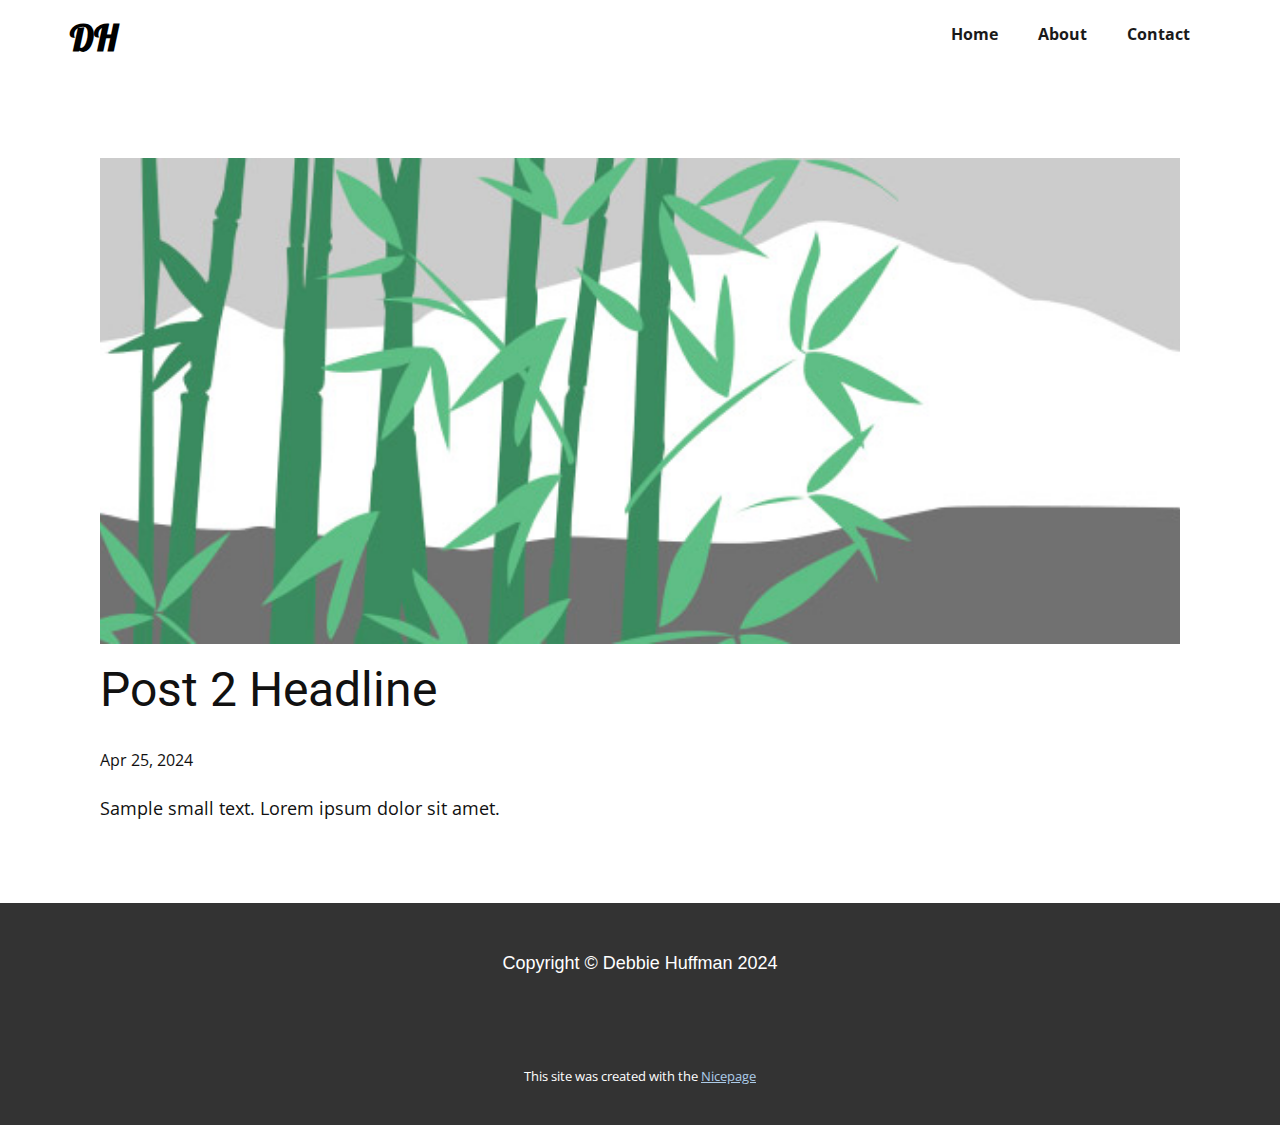
<file: blog/post-1.html>
<!DOCTYPE html>
<html style="font-size: 16px;" lang="en"><head>
    <meta name="viewport" content="width=device-width, initial-scale=1.0">
    <meta charset="utf-8">
    <meta name="keywords" content="Post 1 Headline">
    <meta name="description" content="">
    <title>Post 2 Headline</title>
    <link rel="stylesheet" href="../nicepage.css" media="screen">
<link rel="stylesheet" href="../Post-Template.css" media="screen">
    <script class="u-script" type="text/javascript" src="../jquery.js" defer=""></script>
    <script class="u-script" type="text/javascript" src="../nicepage.js" defer=""></script>
    <meta name="generator" content="Nicepage 6.9.2, nicepage.com">
    <link id="u-theme-google-font" rel="stylesheet" href="https://fonts.googleapis.com/css?family=Roboto:100,100i,300,300i,400,400i,500,500i,700,700i,900,900i|Open+Sans:300,300i,400,400i,500,500i,600,600i,700,700i,800,800i">
    <link id="u-page-google-font" rel="stylesheet" href="https://fonts.googleapis.com/css?family=Lobster:400">
    
    
    
    <script type="application/ld+json">{
		"@context": "http://schema.org",
		"@type": "Organization",
		"name": ""
}</script>
    <meta name="theme-color" content="#478ac9">
  <meta data-intl-tel-input-cdn-path="intlTelInput/"></head>
  <body data-path-to-root="./" data-include-products="false" class="u-body u-xl-mode" data-lang="en"><header class="u-clearfix u-header" id="sec-c2d7" data-animation-name="" data-animation-duration="0" data-animation-delay="0" data-animation-direction=""><div class="u-clearfix u-sheet u-sheet-1">
        <nav class="u-menu u-menu-one-level u-offcanvas u-menu-1">
          <div class="menu-collapse" style="font-size: 1rem; letter-spacing: 0px; font-weight: 700;">
            <a class="u-button-style u-custom-border u-custom-border-color u-custom-borders u-custom-left-right-menu-spacing u-custom-padding-bottom u-custom-text-color u-custom-top-bottom-menu-spacing u-nav-link u-text-active-palette-1-base u-text-hover-palette-2-base" href="#">
              <svg class="u-svg-link" viewBox="0 0 24 24"><use xlink:href="#menu-hamburger"></use></svg>
              <svg class="u-svg-content" version="1.1" id="menu-hamburger" viewBox="0 0 16 16" x="0px" y="0px" xmlns:xlink="http://www.w3.org/1999/xlink" xmlns="http://www.w3.org/2000/svg"><g><rect y="1" width="16" height="2"></rect><rect y="7" width="16" height="2"></rect><rect y="13" width="16" height="2"></rect>
</g></svg>
            </a>
          </div>
          <div class="u-custom-menu u-nav-container">
            <ul class="u-nav u-spacing-20 u-unstyled u-nav-1"><li class="u-nav-item"><a class="u-button-style u-nav-link u-text-active-palette-1-base u-text-grey-90 u-text-hover-palette-2-base" href="../Home.html" style="padding: 10px;">Home</a>
</li><li class="u-nav-item"><a class="u-button-style u-nav-link u-text-active-palette-1-base u-text-grey-90 u-text-hover-palette-2-base" href="../Home.html#carousel_c4c0" style="padding: 10px;">About</a>
</li><li class="u-nav-item"><a class="u-button-style u-nav-link u-text-active-palette-1-base u-text-grey-90 u-text-hover-palette-2-base" href="../Home.html#carousel_425e" style="padding: 10px;">Contact</a>
</li></ul>
          </div>
          <div class="u-custom-menu u-nav-container-collapse">
            <div class="u-black u-container-style u-inner-container-layout u-opacity u-opacity-95 u-sidenav">
              <div class="u-inner-container-layout u-sidenav-overflow">
                <div class="u-menu-close"></div>
                <ul class="u-align-center u-nav u-popupmenu-items u-unstyled u-nav-2"><li class="u-nav-item"><a class="u-button-style u-nav-link" href="../Home.html">Home</a>
</li><li class="u-nav-item"><a class="u-button-style u-nav-link" href="../Home.html#carousel_c4c0">About</a>
</li><li class="u-nav-item"><a class="u-button-style u-nav-link" href="../Home.html#carousel_425e">Contact</a>
</li></ul>
              </div>
            </div>
            <div class="u-black u-menu-overlay u-opacity u-opacity-70"></div>
          </div>
        </nav>
        <h3 class="u-custom-font u-font-lobster u-headline u-text u-text-black u-text-default u-text-1">
          <a href="/" style="font-weight: 700;">DH </a>
        </h3>
      </div></header>
    <section class="u-align-center u-clearfix u-section-1" id="sec-76b4">
      <div class="u-clearfix u-sheet u-valign-middle-md u-valign-middle-sm u-valign-middle-xs u-sheet-1"><!--post_details--><!--post_details_options_json--><!--{"source":""}--><!--/post_details_options_json--><!--blog_post-->
        <div class="u-container-style u-expanded-width u-post-details u-post-details-1">
          <div class="u-container-layout u-valign-middle u-container-layout-1"><!--blog_post_image-->
            <img alt="" class="u-blog-control u-expanded-width u-image u-image-default u-image-1" src="../images/68f64b9d.jpeg"><!--/blog_post_image--><!--blog_post_header-->
            <h2 class="u-blog-control u-text u-text-1">Post 2 Headline</h2><!--/blog_post_header--><!--blog_post_metadata-->
            <div class="u-blog-control u-metadata u-metadata-1"><!--blog_post_metadata_date-->
              <span class="u-meta-date u-meta-icon">Apr 25, 2024</span><!--/blog_post_metadata_date--><!--blog_post_metadata_category-->
              <!--/blog_post_metadata_category--><!--blog_post_metadata_comments-->
              <!--/blog_post_metadata_comments-->
            </div><!--/blog_post_metadata--><!--blog_post_content-->
            <div class="u-align-justify u-blog-control u-post-content u-text u-text-2 fr-view">
  Sample small text. Lorem ipsum dolor sit amet.
  </div><!--/blog_post_content-->
          </div>
        </div><!--/blog_post--><!--/post_details-->
      </div>
    </section>
    
    
    
    <footer class="u-align-center u-clearfix u-footer u-grey-80 u-footer" id="sec-c237"><div class="u-clearfix u-sheet u-valign-middle u-sheet-1">
        <p class="u-custom-font u-font-arial u-text u-text-default u-text-1">Copyright © Debbie Huffman 2024 </p>
      </div></footer>
    <section class="u-backlink u-clearfix u-grey-80">
      <p class="u-text">
        <span>This site was created with the </span>
        <a class="u-link" href="https://nicepage.com/" target="_blank" rel="nofollow">
          <span>Nicepage</span>
        </a>
      </p>
    </section>
  
</body></html>
</file>
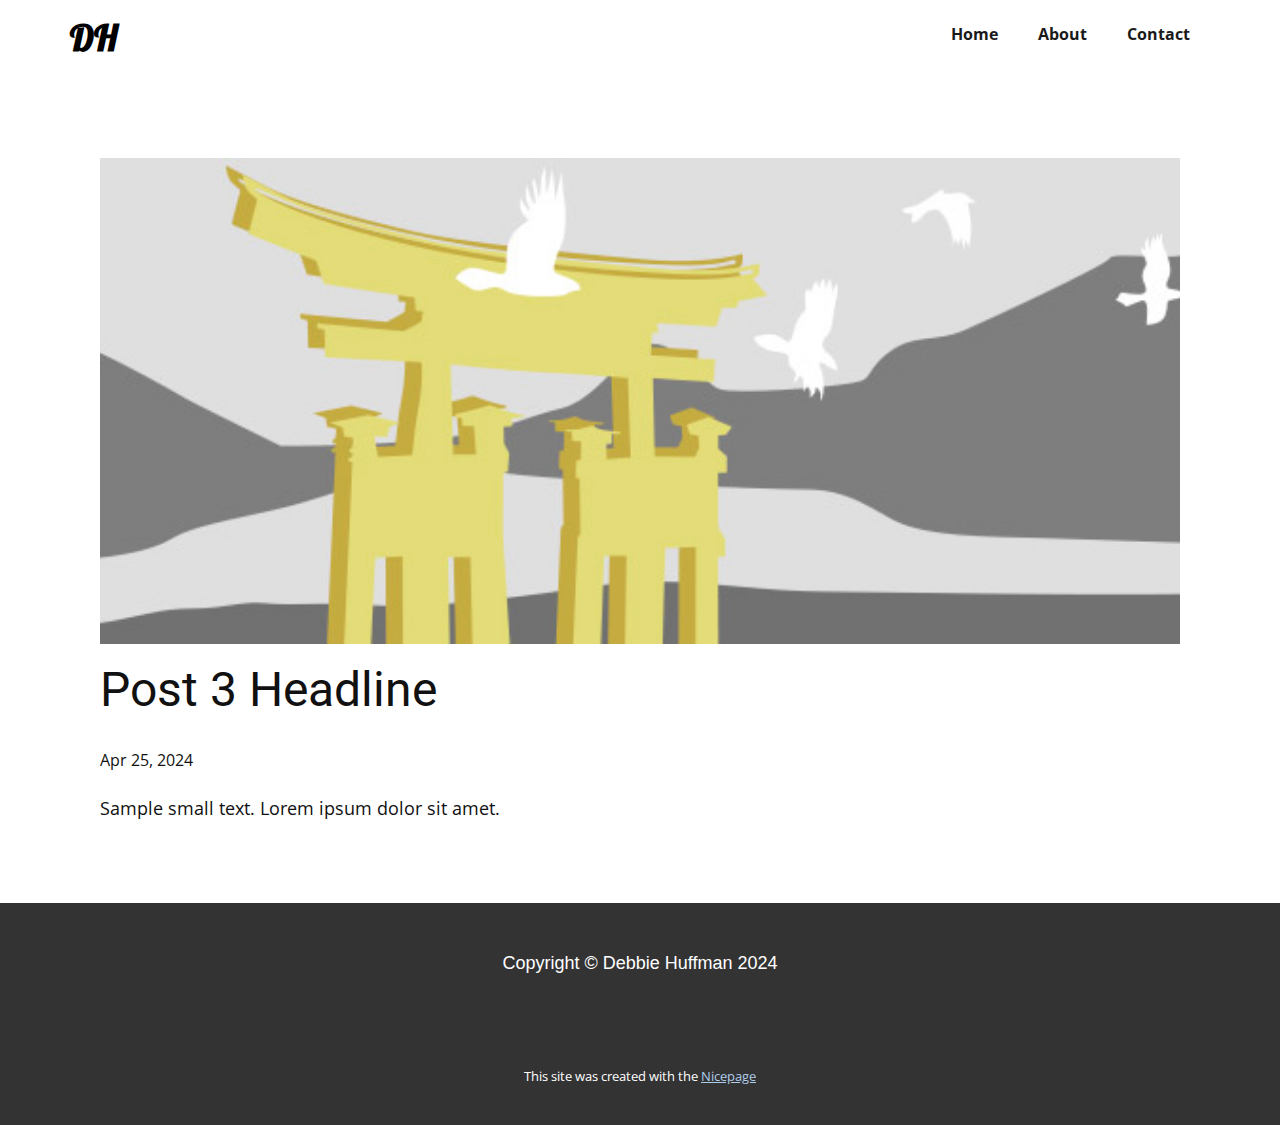
<file: blog/post-2.html>
<!DOCTYPE html>
<html style="font-size: 16px;" lang="en"><head>
    <meta name="viewport" content="width=device-width, initial-scale=1.0">
    <meta charset="utf-8">
    <meta name="keywords" content="Post 1 Headline">
    <meta name="description" content="">
    <title>Post 3 Headline</title>
    <link rel="stylesheet" href="../nicepage.css" media="screen">
<link rel="stylesheet" href="../Post-Template.css" media="screen">
    <script class="u-script" type="text/javascript" src="../jquery.js" defer=""></script>
    <script class="u-script" type="text/javascript" src="../nicepage.js" defer=""></script>
    <meta name="generator" content="Nicepage 6.9.2, nicepage.com">
    <link id="u-theme-google-font" rel="stylesheet" href="https://fonts.googleapis.com/css?family=Roboto:100,100i,300,300i,400,400i,500,500i,700,700i,900,900i|Open+Sans:300,300i,400,400i,500,500i,600,600i,700,700i,800,800i">
    <link id="u-page-google-font" rel="stylesheet" href="https://fonts.googleapis.com/css?family=Lobster:400">
    
    
    
    <script type="application/ld+json">{
		"@context": "http://schema.org",
		"@type": "Organization",
		"name": ""
}</script>
    <meta name="theme-color" content="#478ac9">
  <meta data-intl-tel-input-cdn-path="intlTelInput/"></head>
  <body data-path-to-root="./" data-include-products="false" class="u-body u-xl-mode" data-lang="en"><header class="u-clearfix u-header" id="sec-c2d7" data-animation-name="" data-animation-duration="0" data-animation-delay="0" data-animation-direction=""><div class="u-clearfix u-sheet u-sheet-1">
        <nav class="u-menu u-menu-one-level u-offcanvas u-menu-1">
          <div class="menu-collapse" style="font-size: 1rem; letter-spacing: 0px; font-weight: 700;">
            <a class="u-button-style u-custom-border u-custom-border-color u-custom-borders u-custom-left-right-menu-spacing u-custom-padding-bottom u-custom-text-color u-custom-top-bottom-menu-spacing u-nav-link u-text-active-palette-1-base u-text-hover-palette-2-base" href="#">
              <svg class="u-svg-link" viewBox="0 0 24 24"><use xlink:href="#menu-hamburger"></use></svg>
              <svg class="u-svg-content" version="1.1" id="menu-hamburger" viewBox="0 0 16 16" x="0px" y="0px" xmlns:xlink="http://www.w3.org/1999/xlink" xmlns="http://www.w3.org/2000/svg"><g><rect y="1" width="16" height="2"></rect><rect y="7" width="16" height="2"></rect><rect y="13" width="16" height="2"></rect>
</g></svg>
            </a>
          </div>
          <div class="u-custom-menu u-nav-container">
            <ul class="u-nav u-spacing-20 u-unstyled u-nav-1"><li class="u-nav-item"><a class="u-button-style u-nav-link u-text-active-palette-1-base u-text-grey-90 u-text-hover-palette-2-base" href="../Home.html" style="padding: 10px;">Home</a>
</li><li class="u-nav-item"><a class="u-button-style u-nav-link u-text-active-palette-1-base u-text-grey-90 u-text-hover-palette-2-base" href="../Home.html#carousel_c4c0" style="padding: 10px;">About</a>
</li><li class="u-nav-item"><a class="u-button-style u-nav-link u-text-active-palette-1-base u-text-grey-90 u-text-hover-palette-2-base" href="../Home.html#carousel_425e" style="padding: 10px;">Contact</a>
</li></ul>
          </div>
          <div class="u-custom-menu u-nav-container-collapse">
            <div class="u-black u-container-style u-inner-container-layout u-opacity u-opacity-95 u-sidenav">
              <div class="u-inner-container-layout u-sidenav-overflow">
                <div class="u-menu-close"></div>
                <ul class="u-align-center u-nav u-popupmenu-items u-unstyled u-nav-2"><li class="u-nav-item"><a class="u-button-style u-nav-link" href="../Home.html">Home</a>
</li><li class="u-nav-item"><a class="u-button-style u-nav-link" href="../Home.html#carousel_c4c0">About</a>
</li><li class="u-nav-item"><a class="u-button-style u-nav-link" href="../Home.html#carousel_425e">Contact</a>
</li></ul>
              </div>
            </div>
            <div class="u-black u-menu-overlay u-opacity u-opacity-70"></div>
          </div>
        </nav>
        <h3 class="u-custom-font u-font-lobster u-headline u-text u-text-black u-text-default u-text-1">
          <a href="/" style="font-weight: 700;">DH </a>
        </h3>
      </div></header>
    <section class="u-align-center u-clearfix u-section-1" id="sec-76b4">
      <div class="u-clearfix u-sheet u-valign-middle-md u-valign-middle-sm u-valign-middle-xs u-sheet-1"><!--post_details--><!--post_details_options_json--><!--{"source":""}--><!--/post_details_options_json--><!--blog_post-->
        <div class="u-container-style u-expanded-width u-post-details u-post-details-1">
          <div class="u-container-layout u-valign-middle u-container-layout-1"><!--blog_post_image-->
            <img alt="" class="u-blog-control u-expanded-width u-image u-image-default u-image-1" src="../images/8ad73f3c.jpeg"><!--/blog_post_image--><!--blog_post_header-->
            <h2 class="u-blog-control u-text u-text-1">Post 3 Headline</h2><!--/blog_post_header--><!--blog_post_metadata-->
            <div class="u-blog-control u-metadata u-metadata-1"><!--blog_post_metadata_date-->
              <span class="u-meta-date u-meta-icon">Apr 25, 2024</span><!--/blog_post_metadata_date--><!--blog_post_metadata_category-->
              <!--/blog_post_metadata_category--><!--blog_post_metadata_comments-->
              <!--/blog_post_metadata_comments-->
            </div><!--/blog_post_metadata--><!--blog_post_content-->
            <div class="u-align-justify u-blog-control u-post-content u-text u-text-2 fr-view">
  Sample small text. Lorem ipsum dolor sit amet.
  </div><!--/blog_post_content-->
          </div>
        </div><!--/blog_post--><!--/post_details-->
      </div>
    </section>
    
    
    
    <footer class="u-align-center u-clearfix u-footer u-grey-80 u-footer" id="sec-c237"><div class="u-clearfix u-sheet u-valign-middle u-sheet-1">
        <p class="u-custom-font u-font-arial u-text u-text-default u-text-1">Copyright © Debbie Huffman 2024 </p>
      </div></footer>
    <section class="u-backlink u-clearfix u-grey-80">
      <p class="u-text">
        <span>This site was created with the </span>
        <a class="u-link" href="https://nicepage.com/" target="_blank" rel="nofollow">
          <span>Nicepage</span>
        </a>
      </p>
    </section>
  
</body></html>
</file>
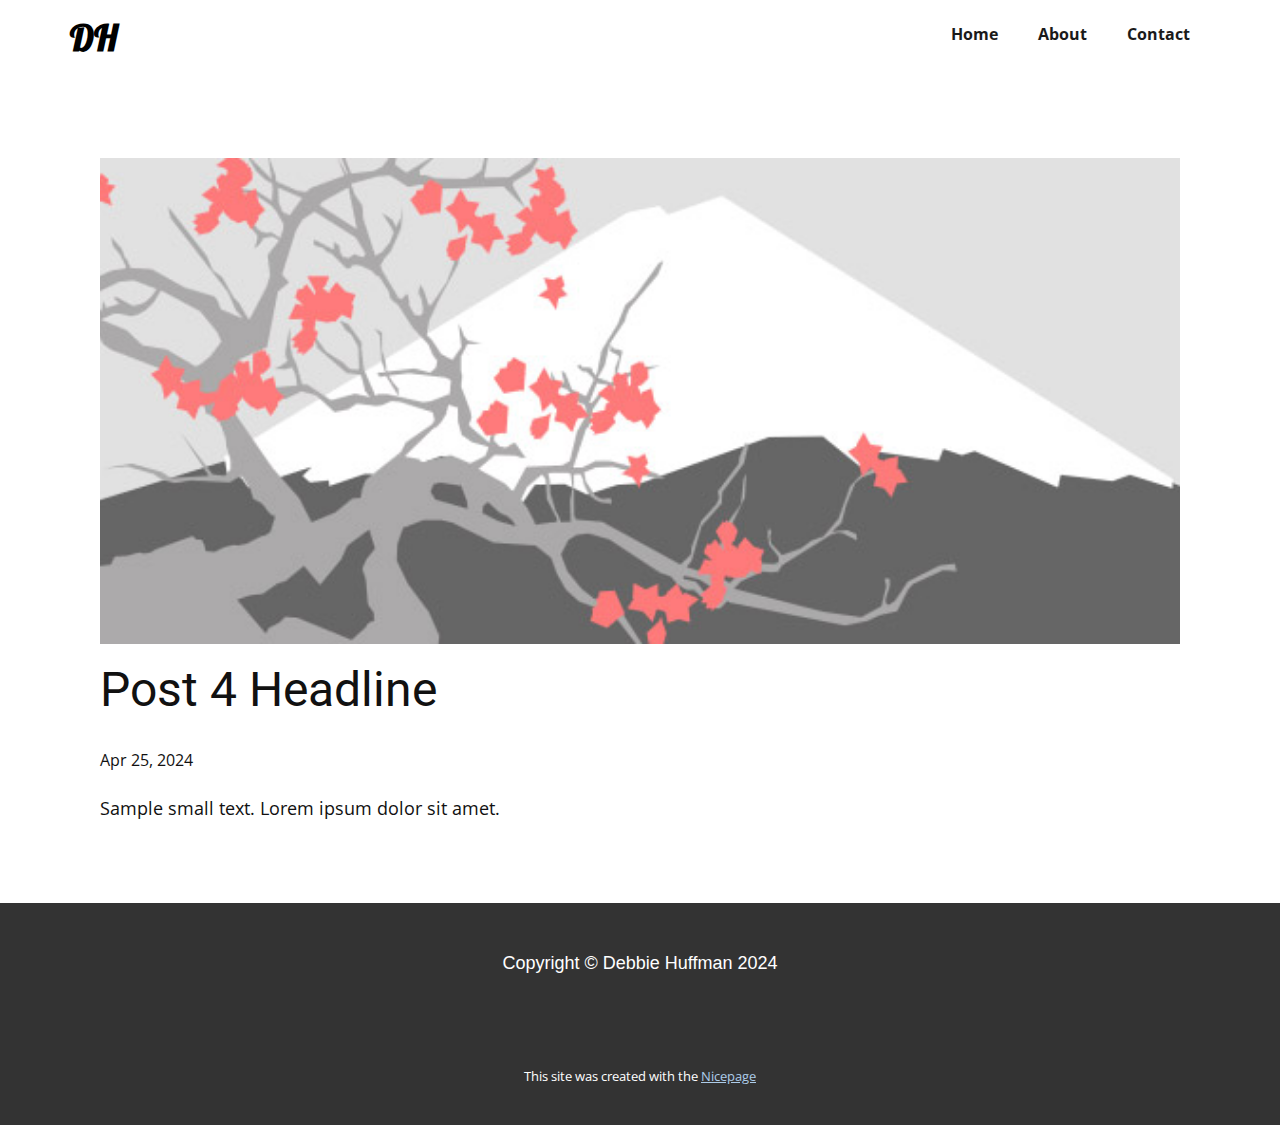
<file: blog/post-3.html>
<!DOCTYPE html>
<html style="font-size: 16px;" lang="en"><head>
    <meta name="viewport" content="width=device-width, initial-scale=1.0">
    <meta charset="utf-8">
    <meta name="keywords" content="Post 1 Headline">
    <meta name="description" content="">
    <title>Post 4 Headline</title>
    <link rel="stylesheet" href="../nicepage.css" media="screen">
<link rel="stylesheet" href="../Post-Template.css" media="screen">
    <script class="u-script" type="text/javascript" src="../jquery.js" defer=""></script>
    <script class="u-script" type="text/javascript" src="../nicepage.js" defer=""></script>
    <meta name="generator" content="Nicepage 6.9.2, nicepage.com">
    <link id="u-theme-google-font" rel="stylesheet" href="https://fonts.googleapis.com/css?family=Roboto:100,100i,300,300i,400,400i,500,500i,700,700i,900,900i|Open+Sans:300,300i,400,400i,500,500i,600,600i,700,700i,800,800i">
    <link id="u-page-google-font" rel="stylesheet" href="https://fonts.googleapis.com/css?family=Lobster:400">
    
    
    
    <script type="application/ld+json">{
		"@context": "http://schema.org",
		"@type": "Organization",
		"name": ""
}</script>
    <meta name="theme-color" content="#478ac9">
  <meta data-intl-tel-input-cdn-path="intlTelInput/"></head>
  <body data-path-to-root="./" data-include-products="false" class="u-body u-xl-mode" data-lang="en"><header class="u-clearfix u-header" id="sec-c2d7" data-animation-name="" data-animation-duration="0" data-animation-delay="0" data-animation-direction=""><div class="u-clearfix u-sheet u-sheet-1">
        <nav class="u-menu u-menu-one-level u-offcanvas u-menu-1">
          <div class="menu-collapse" style="font-size: 1rem; letter-spacing: 0px; font-weight: 700;">
            <a class="u-button-style u-custom-border u-custom-border-color u-custom-borders u-custom-left-right-menu-spacing u-custom-padding-bottom u-custom-text-color u-custom-top-bottom-menu-spacing u-nav-link u-text-active-palette-1-base u-text-hover-palette-2-base" href="#">
              <svg class="u-svg-link" viewBox="0 0 24 24"><use xlink:href="#menu-hamburger"></use></svg>
              <svg class="u-svg-content" version="1.1" id="menu-hamburger" viewBox="0 0 16 16" x="0px" y="0px" xmlns:xlink="http://www.w3.org/1999/xlink" xmlns="http://www.w3.org/2000/svg"><g><rect y="1" width="16" height="2"></rect><rect y="7" width="16" height="2"></rect><rect y="13" width="16" height="2"></rect>
</g></svg>
            </a>
          </div>
          <div class="u-custom-menu u-nav-container">
            <ul class="u-nav u-spacing-20 u-unstyled u-nav-1"><li class="u-nav-item"><a class="u-button-style u-nav-link u-text-active-palette-1-base u-text-grey-90 u-text-hover-palette-2-base" href="../Home.html" style="padding: 10px;">Home</a>
</li><li class="u-nav-item"><a class="u-button-style u-nav-link u-text-active-palette-1-base u-text-grey-90 u-text-hover-palette-2-base" href="../Home.html#carousel_c4c0" style="padding: 10px;">About</a>
</li><li class="u-nav-item"><a class="u-button-style u-nav-link u-text-active-palette-1-base u-text-grey-90 u-text-hover-palette-2-base" href="../Home.html#carousel_425e" style="padding: 10px;">Contact</a>
</li></ul>
          </div>
          <div class="u-custom-menu u-nav-container-collapse">
            <div class="u-black u-container-style u-inner-container-layout u-opacity u-opacity-95 u-sidenav">
              <div class="u-inner-container-layout u-sidenav-overflow">
                <div class="u-menu-close"></div>
                <ul class="u-align-center u-nav u-popupmenu-items u-unstyled u-nav-2"><li class="u-nav-item"><a class="u-button-style u-nav-link" href="../Home.html">Home</a>
</li><li class="u-nav-item"><a class="u-button-style u-nav-link" href="../Home.html#carousel_c4c0">About</a>
</li><li class="u-nav-item"><a class="u-button-style u-nav-link" href="../Home.html#carousel_425e">Contact</a>
</li></ul>
              </div>
            </div>
            <div class="u-black u-menu-overlay u-opacity u-opacity-70"></div>
          </div>
        </nav>
        <h3 class="u-custom-font u-font-lobster u-headline u-text u-text-black u-text-default u-text-1">
          <a href="/" style="font-weight: 700;">DH </a>
        </h3>
      </div></header>
    <section class="u-align-center u-clearfix u-section-1" id="sec-76b4">
      <div class="u-clearfix u-sheet u-valign-middle-md u-valign-middle-sm u-valign-middle-xs u-sheet-1"><!--post_details--><!--post_details_options_json--><!--{"source":""}--><!--/post_details_options_json--><!--blog_post-->
        <div class="u-container-style u-expanded-width u-post-details u-post-details-1">
          <div class="u-container-layout u-valign-middle u-container-layout-1"><!--blog_post_image-->
            <img alt="" class="u-blog-control u-expanded-width u-image u-image-default u-image-1" src="../images/0fd3416c.jpeg"><!--/blog_post_image--><!--blog_post_header-->
            <h2 class="u-blog-control u-text u-text-1">Post 4 Headline</h2><!--/blog_post_header--><!--blog_post_metadata-->
            <div class="u-blog-control u-metadata u-metadata-1"><!--blog_post_metadata_date-->
              <span class="u-meta-date u-meta-icon">Apr 25, 2024</span><!--/blog_post_metadata_date--><!--blog_post_metadata_category-->
              <!--/blog_post_metadata_category--><!--blog_post_metadata_comments-->
              <!--/blog_post_metadata_comments-->
            </div><!--/blog_post_metadata--><!--blog_post_content-->
            <div class="u-align-justify u-blog-control u-post-content u-text u-text-2 fr-view">
  Sample small text. Lorem ipsum dolor sit amet.
  </div><!--/blog_post_content-->
          </div>
        </div><!--/blog_post--><!--/post_details-->
      </div>
    </section>
    
    
    
    <footer class="u-align-center u-clearfix u-footer u-grey-80 u-footer" id="sec-c237"><div class="u-clearfix u-sheet u-valign-middle u-sheet-1">
        <p class="u-custom-font u-font-arial u-text u-text-default u-text-1">Copyright © Debbie Huffman 2024 </p>
      </div></footer>
    <section class="u-backlink u-clearfix u-grey-80">
      <p class="u-text">
        <span>This site was created with the </span>
        <a class="u-link" href="https://nicepage.com/" target="_blank" rel="nofollow">
          <span>Nicepage</span>
        </a>
      </p>
    </section>
  
</body></html>
</file>
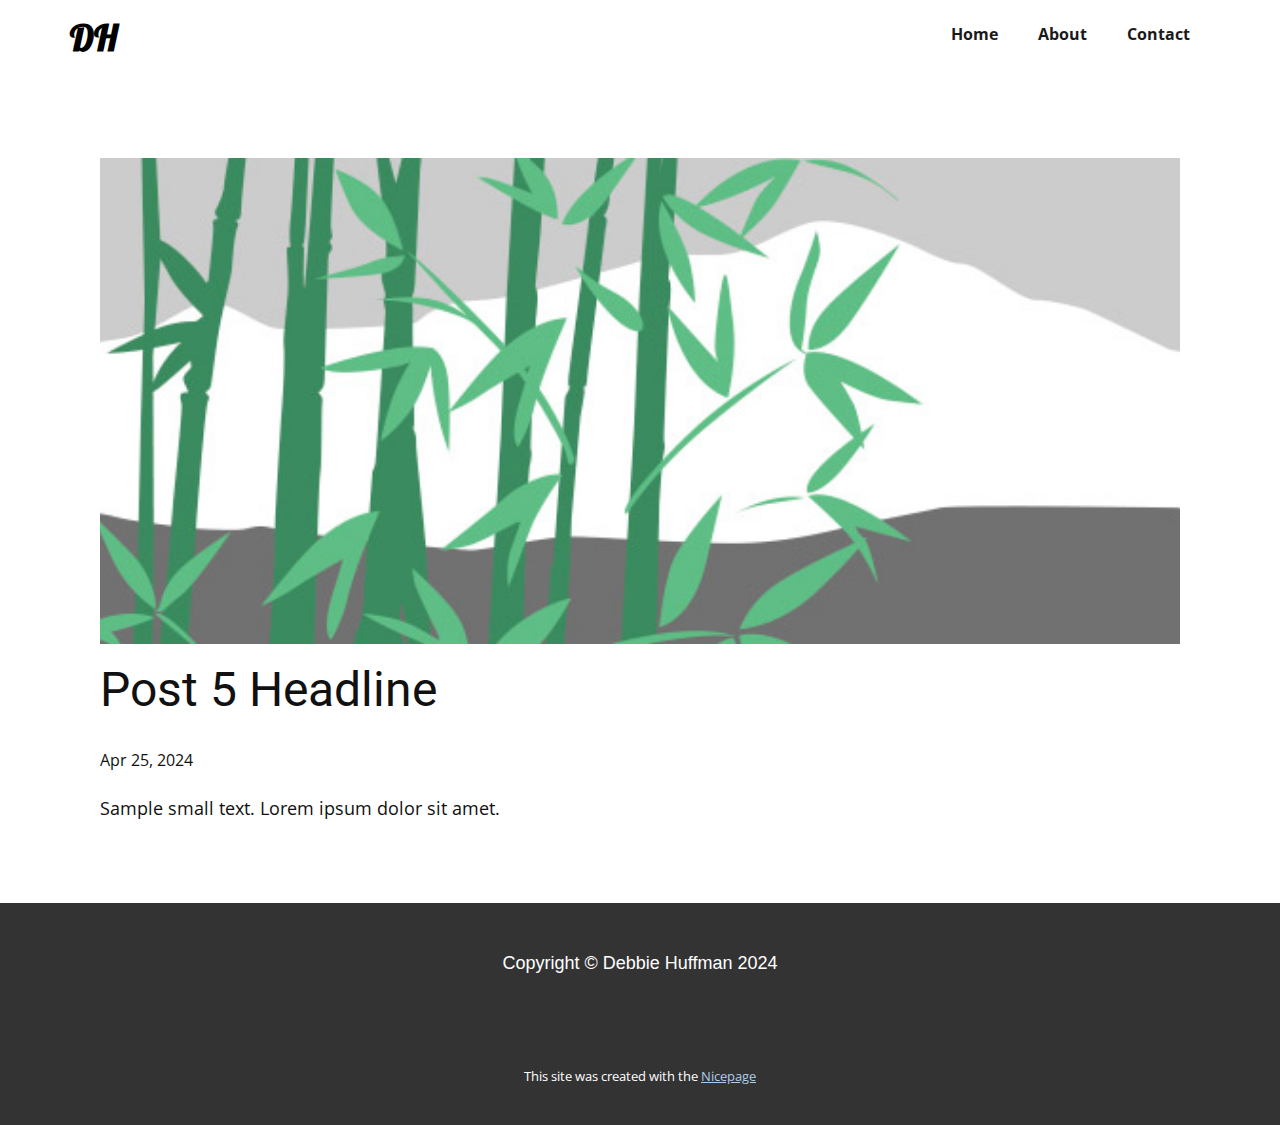
<file: blog/post-4.html>
<!DOCTYPE html>
<html style="font-size: 16px;" lang="en"><head>
    <meta name="viewport" content="width=device-width, initial-scale=1.0">
    <meta charset="utf-8">
    <meta name="keywords" content="Post 1 Headline">
    <meta name="description" content="">
    <title>Post 5 Headline</title>
    <link rel="stylesheet" href="../nicepage.css" media="screen">
<link rel="stylesheet" href="../Post-Template.css" media="screen">
    <script class="u-script" type="text/javascript" src="../jquery.js" defer=""></script>
    <script class="u-script" type="text/javascript" src="../nicepage.js" defer=""></script>
    <meta name="generator" content="Nicepage 6.9.2, nicepage.com">
    <link id="u-theme-google-font" rel="stylesheet" href="https://fonts.googleapis.com/css?family=Roboto:100,100i,300,300i,400,400i,500,500i,700,700i,900,900i|Open+Sans:300,300i,400,400i,500,500i,600,600i,700,700i,800,800i">
    <link id="u-page-google-font" rel="stylesheet" href="https://fonts.googleapis.com/css?family=Lobster:400">
    
    
    
    <script type="application/ld+json">{
		"@context": "http://schema.org",
		"@type": "Organization",
		"name": ""
}</script>
    <meta name="theme-color" content="#478ac9">
  <meta data-intl-tel-input-cdn-path="intlTelInput/"></head>
  <body data-path-to-root="./" data-include-products="false" class="u-body u-xl-mode" data-lang="en"><header class="u-clearfix u-header" id="sec-c2d7" data-animation-name="" data-animation-duration="0" data-animation-delay="0" data-animation-direction=""><div class="u-clearfix u-sheet u-sheet-1">
        <nav class="u-menu u-menu-one-level u-offcanvas u-menu-1">
          <div class="menu-collapse" style="font-size: 1rem; letter-spacing: 0px; font-weight: 700;">
            <a class="u-button-style u-custom-border u-custom-border-color u-custom-borders u-custom-left-right-menu-spacing u-custom-padding-bottom u-custom-text-color u-custom-top-bottom-menu-spacing u-nav-link u-text-active-palette-1-base u-text-hover-palette-2-base" href="#">
              <svg class="u-svg-link" viewBox="0 0 24 24"><use xlink:href="#menu-hamburger"></use></svg>
              <svg class="u-svg-content" version="1.1" id="menu-hamburger" viewBox="0 0 16 16" x="0px" y="0px" xmlns:xlink="http://www.w3.org/1999/xlink" xmlns="http://www.w3.org/2000/svg"><g><rect y="1" width="16" height="2"></rect><rect y="7" width="16" height="2"></rect><rect y="13" width="16" height="2"></rect>
</g></svg>
            </a>
          </div>
          <div class="u-custom-menu u-nav-container">
            <ul class="u-nav u-spacing-20 u-unstyled u-nav-1"><li class="u-nav-item"><a class="u-button-style u-nav-link u-text-active-palette-1-base u-text-grey-90 u-text-hover-palette-2-base" href="../Home.html" style="padding: 10px;">Home</a>
</li><li class="u-nav-item"><a class="u-button-style u-nav-link u-text-active-palette-1-base u-text-grey-90 u-text-hover-palette-2-base" href="../Home.html#carousel_c4c0" style="padding: 10px;">About</a>
</li><li class="u-nav-item"><a class="u-button-style u-nav-link u-text-active-palette-1-base u-text-grey-90 u-text-hover-palette-2-base" href="../Home.html#carousel_425e" style="padding: 10px;">Contact</a>
</li></ul>
          </div>
          <div class="u-custom-menu u-nav-container-collapse">
            <div class="u-black u-container-style u-inner-container-layout u-opacity u-opacity-95 u-sidenav">
              <div class="u-inner-container-layout u-sidenav-overflow">
                <div class="u-menu-close"></div>
                <ul class="u-align-center u-nav u-popupmenu-items u-unstyled u-nav-2"><li class="u-nav-item"><a class="u-button-style u-nav-link" href="../Home.html">Home</a>
</li><li class="u-nav-item"><a class="u-button-style u-nav-link" href="../Home.html#carousel_c4c0">About</a>
</li><li class="u-nav-item"><a class="u-button-style u-nav-link" href="../Home.html#carousel_425e">Contact</a>
</li></ul>
              </div>
            </div>
            <div class="u-black u-menu-overlay u-opacity u-opacity-70"></div>
          </div>
        </nav>
        <h3 class="u-custom-font u-font-lobster u-headline u-text u-text-black u-text-default u-text-1">
          <a href="/" style="font-weight: 700;">DH </a>
        </h3>
      </div></header>
    <section class="u-align-center u-clearfix u-section-1" id="sec-76b4">
      <div class="u-clearfix u-sheet u-valign-middle-md u-valign-middle-sm u-valign-middle-xs u-sheet-1"><!--post_details--><!--post_details_options_json--><!--{"source":""}--><!--/post_details_options_json--><!--blog_post-->
        <div class="u-container-style u-expanded-width u-post-details u-post-details-1">
          <div class="u-container-layout u-valign-middle u-container-layout-1"><!--blog_post_image-->
            <img alt="" class="u-blog-control u-expanded-width u-image u-image-default u-image-1" src="../images/68f64b9d.jpeg"><!--/blog_post_image--><!--blog_post_header-->
            <h2 class="u-blog-control u-text u-text-1">Post 5 Headline</h2><!--/blog_post_header--><!--blog_post_metadata-->
            <div class="u-blog-control u-metadata u-metadata-1"><!--blog_post_metadata_date-->
              <span class="u-meta-date u-meta-icon">Apr 25, 2024</span><!--/blog_post_metadata_date--><!--blog_post_metadata_category-->
              <!--/blog_post_metadata_category--><!--blog_post_metadata_comments-->
              <!--/blog_post_metadata_comments-->
            </div><!--/blog_post_metadata--><!--blog_post_content-->
            <div class="u-align-justify u-blog-control u-post-content u-text u-text-2 fr-view">
  Sample small text. Lorem ipsum dolor sit amet.
  </div><!--/blog_post_content-->
          </div>
        </div><!--/blog_post--><!--/post_details-->
      </div>
    </section>
    
    
    
    <footer class="u-align-center u-clearfix u-footer u-grey-80 u-footer" id="sec-c237"><div class="u-clearfix u-sheet u-valign-middle u-sheet-1">
        <p class="u-custom-font u-font-arial u-text u-text-default u-text-1">Copyright © Debbie Huffman 2024 </p>
      </div></footer>
    <section class="u-backlink u-clearfix u-grey-80">
      <p class="u-text">
        <span>This site was created with the </span>
        <a class="u-link" href="https://nicepage.com/" target="_blank" rel="nofollow">
          <span>Nicepage</span>
        </a>
      </p>
    </section>
  
</body></html>
</file>
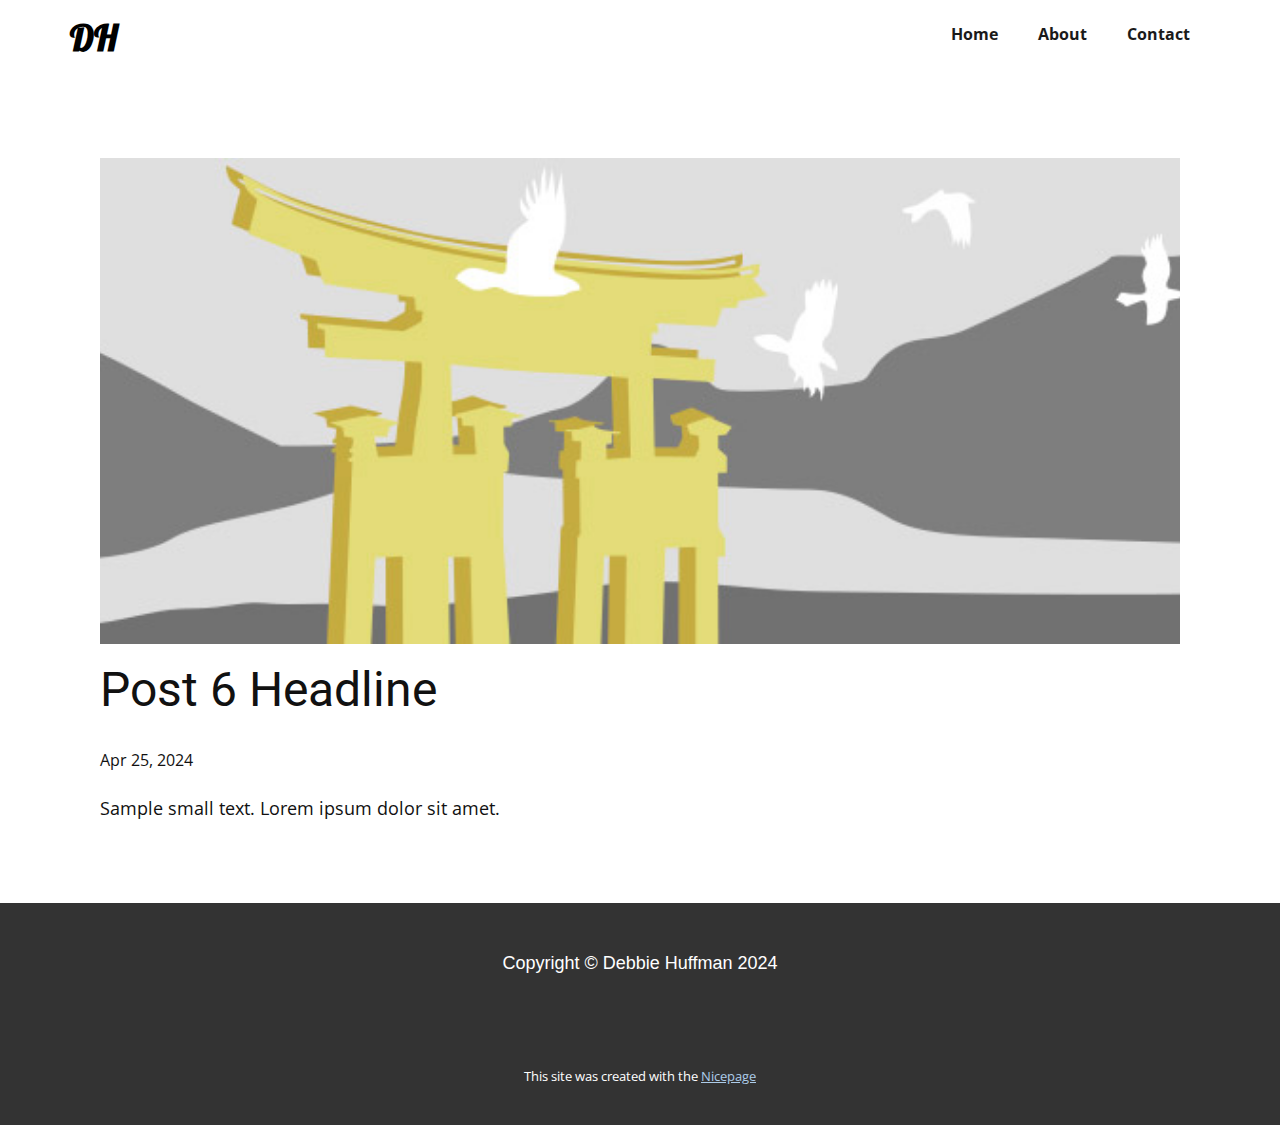
<file: blog/post-5.html>
<!DOCTYPE html>
<html style="font-size: 16px;" lang="en"><head>
    <meta name="viewport" content="width=device-width, initial-scale=1.0">
    <meta charset="utf-8">
    <meta name="keywords" content="Post 1 Headline">
    <meta name="description" content="">
    <title>Post 6 Headline</title>
    <link rel="stylesheet" href="../nicepage.css" media="screen">
<link rel="stylesheet" href="../Post-Template.css" media="screen">
    <script class="u-script" type="text/javascript" src="../jquery.js" defer=""></script>
    <script class="u-script" type="text/javascript" src="../nicepage.js" defer=""></script>
    <meta name="generator" content="Nicepage 6.9.2, nicepage.com">
    <link id="u-theme-google-font" rel="stylesheet" href="https://fonts.googleapis.com/css?family=Roboto:100,100i,300,300i,400,400i,500,500i,700,700i,900,900i|Open+Sans:300,300i,400,400i,500,500i,600,600i,700,700i,800,800i">
    <link id="u-page-google-font" rel="stylesheet" href="https://fonts.googleapis.com/css?family=Lobster:400">
    
    
    
    <script type="application/ld+json">{
		"@context": "http://schema.org",
		"@type": "Organization",
		"name": ""
}</script>
    <meta name="theme-color" content="#478ac9">
  <meta data-intl-tel-input-cdn-path="intlTelInput/"></head>
  <body data-path-to-root="./" data-include-products="false" class="u-body u-xl-mode" data-lang="en"><header class="u-clearfix u-header" id="sec-c2d7" data-animation-name="" data-animation-duration="0" data-animation-delay="0" data-animation-direction=""><div class="u-clearfix u-sheet u-sheet-1">
        <nav class="u-menu u-menu-one-level u-offcanvas u-menu-1">
          <div class="menu-collapse" style="font-size: 1rem; letter-spacing: 0px; font-weight: 700;">
            <a class="u-button-style u-custom-border u-custom-border-color u-custom-borders u-custom-left-right-menu-spacing u-custom-padding-bottom u-custom-text-color u-custom-top-bottom-menu-spacing u-nav-link u-text-active-palette-1-base u-text-hover-palette-2-base" href="#">
              <svg class="u-svg-link" viewBox="0 0 24 24"><use xlink:href="#menu-hamburger"></use></svg>
              <svg class="u-svg-content" version="1.1" id="menu-hamburger" viewBox="0 0 16 16" x="0px" y="0px" xmlns:xlink="http://www.w3.org/1999/xlink" xmlns="http://www.w3.org/2000/svg"><g><rect y="1" width="16" height="2"></rect><rect y="7" width="16" height="2"></rect><rect y="13" width="16" height="2"></rect>
</g></svg>
            </a>
          </div>
          <div class="u-custom-menu u-nav-container">
            <ul class="u-nav u-spacing-20 u-unstyled u-nav-1"><li class="u-nav-item"><a class="u-button-style u-nav-link u-text-active-palette-1-base u-text-grey-90 u-text-hover-palette-2-base" href="../Home.html" style="padding: 10px;">Home</a>
</li><li class="u-nav-item"><a class="u-button-style u-nav-link u-text-active-palette-1-base u-text-grey-90 u-text-hover-palette-2-base" href="../Home.html#carousel_c4c0" style="padding: 10px;">About</a>
</li><li class="u-nav-item"><a class="u-button-style u-nav-link u-text-active-palette-1-base u-text-grey-90 u-text-hover-palette-2-base" href="../Home.html#carousel_425e" style="padding: 10px;">Contact</a>
</li></ul>
          </div>
          <div class="u-custom-menu u-nav-container-collapse">
            <div class="u-black u-container-style u-inner-container-layout u-opacity u-opacity-95 u-sidenav">
              <div class="u-inner-container-layout u-sidenav-overflow">
                <div class="u-menu-close"></div>
                <ul class="u-align-center u-nav u-popupmenu-items u-unstyled u-nav-2"><li class="u-nav-item"><a class="u-button-style u-nav-link" href="../Home.html">Home</a>
</li><li class="u-nav-item"><a class="u-button-style u-nav-link" href="../Home.html#carousel_c4c0">About</a>
</li><li class="u-nav-item"><a class="u-button-style u-nav-link" href="../Home.html#carousel_425e">Contact</a>
</li></ul>
              </div>
            </div>
            <div class="u-black u-menu-overlay u-opacity u-opacity-70"></div>
          </div>
        </nav>
        <h3 class="u-custom-font u-font-lobster u-headline u-text u-text-black u-text-default u-text-1">
          <a href="/" style="font-weight: 700;">DH </a>
        </h3>
      </div></header>
    <section class="u-align-center u-clearfix u-section-1" id="sec-76b4">
      <div class="u-clearfix u-sheet u-valign-middle-md u-valign-middle-sm u-valign-middle-xs u-sheet-1"><!--post_details--><!--post_details_options_json--><!--{"source":""}--><!--/post_details_options_json--><!--blog_post-->
        <div class="u-container-style u-expanded-width u-post-details u-post-details-1">
          <div class="u-container-layout u-valign-middle u-container-layout-1"><!--blog_post_image-->
            <img alt="" class="u-blog-control u-expanded-width u-image u-image-default u-image-1" src="../images/8ad73f3c.jpeg"><!--/blog_post_image--><!--blog_post_header-->
            <h2 class="u-blog-control u-text u-text-1">Post 6 Headline</h2><!--/blog_post_header--><!--blog_post_metadata-->
            <div class="u-blog-control u-metadata u-metadata-1"><!--blog_post_metadata_date-->
              <span class="u-meta-date u-meta-icon">Apr 25, 2024</span><!--/blog_post_metadata_date--><!--blog_post_metadata_category-->
              <!--/blog_post_metadata_category--><!--blog_post_metadata_comments-->
              <!--/blog_post_metadata_comments-->
            </div><!--/blog_post_metadata--><!--blog_post_content-->
            <div class="u-align-justify u-blog-control u-post-content u-text u-text-2 fr-view">
  Sample small text. Lorem ipsum dolor sit amet.
  </div><!--/blog_post_content-->
          </div>
        </div><!--/blog_post--><!--/post_details-->
      </div>
    </section>
    
    
    
    <footer class="u-align-center u-clearfix u-footer u-grey-80 u-footer" id="sec-c237"><div class="u-clearfix u-sheet u-valign-middle u-sheet-1">
        <p class="u-custom-font u-font-arial u-text u-text-default u-text-1">Copyright © Debbie Huffman 2024 </p>
      </div></footer>
    <section class="u-backlink u-clearfix u-grey-80">
      <p class="u-text">
        <span>This site was created with the </span>
        <a class="u-link" href="https://nicepage.com/" target="_blank" rel="nofollow">
          <span>Nicepage</span>
        </a>
      </p>
    </section>
  
</body></html>
</file>
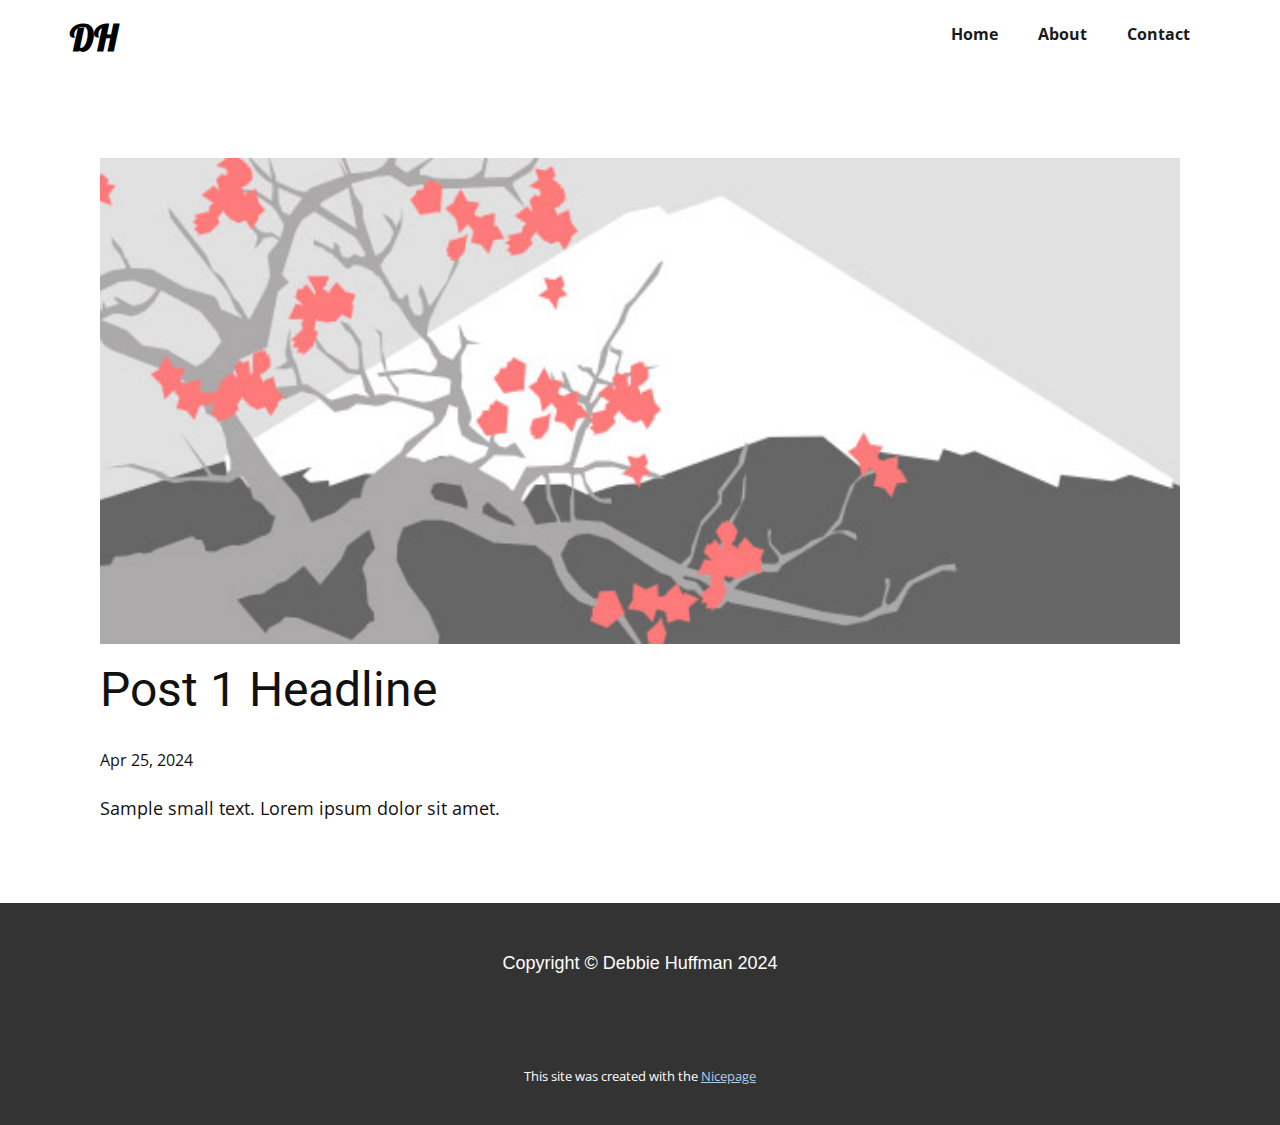
<file: blog/post.html>
<!DOCTYPE html>
<html style="font-size: 16px;" lang="en"><head>
    <meta name="viewport" content="width=device-width, initial-scale=1.0">
    <meta charset="utf-8">
    <meta name="keywords" content="Post 1 Headline">
    <meta name="description" content="">
    <title>Post 1 Headline</title>
    <link rel="stylesheet" href="../nicepage.css" media="screen">
<link rel="stylesheet" href="../Post-Template.css" media="screen">
    <script class="u-script" type="text/javascript" src="../jquery.js" defer=""></script>
    <script class="u-script" type="text/javascript" src="../nicepage.js" defer=""></script>
    <meta name="generator" content="Nicepage 6.9.2, nicepage.com">
    <link id="u-theme-google-font" rel="stylesheet" href="https://fonts.googleapis.com/css?family=Roboto:100,100i,300,300i,400,400i,500,500i,700,700i,900,900i|Open+Sans:300,300i,400,400i,500,500i,600,600i,700,700i,800,800i">
    <link id="u-page-google-font" rel="stylesheet" href="https://fonts.googleapis.com/css?family=Lobster:400">
    
    
    
    <script type="application/ld+json">{
		"@context": "http://schema.org",
		"@type": "Organization",
		"name": ""
}</script>
    <meta name="theme-color" content="#478ac9">
  <meta data-intl-tel-input-cdn-path="intlTelInput/"></head>
  <body data-path-to-root="./" data-include-products="false" class="u-body u-xl-mode" data-lang="en"><header class="u-clearfix u-header" id="sec-c2d7" data-animation-name="" data-animation-duration="0" data-animation-delay="0" data-animation-direction=""><div class="u-clearfix u-sheet u-sheet-1">
        <nav class="u-menu u-menu-one-level u-offcanvas u-menu-1">
          <div class="menu-collapse" style="font-size: 1rem; letter-spacing: 0px; font-weight: 700;">
            <a class="u-button-style u-custom-border u-custom-border-color u-custom-borders u-custom-left-right-menu-spacing u-custom-padding-bottom u-custom-text-color u-custom-top-bottom-menu-spacing u-nav-link u-text-active-palette-1-base u-text-hover-palette-2-base" href="#">
              <svg class="u-svg-link" viewBox="0 0 24 24"><use xlink:href="#menu-hamburger"></use></svg>
              <svg class="u-svg-content" version="1.1" id="menu-hamburger" viewBox="0 0 16 16" x="0px" y="0px" xmlns:xlink="http://www.w3.org/1999/xlink" xmlns="http://www.w3.org/2000/svg"><g><rect y="1" width="16" height="2"></rect><rect y="7" width="16" height="2"></rect><rect y="13" width="16" height="2"></rect>
</g></svg>
            </a>
          </div>
          <div class="u-custom-menu u-nav-container">
            <ul class="u-nav u-spacing-20 u-unstyled u-nav-1"><li class="u-nav-item"><a class="u-button-style u-nav-link u-text-active-palette-1-base u-text-grey-90 u-text-hover-palette-2-base" href="../Home.html" style="padding: 10px;">Home</a>
</li><li class="u-nav-item"><a class="u-button-style u-nav-link u-text-active-palette-1-base u-text-grey-90 u-text-hover-palette-2-base" href="../Home.html#carousel_c4c0" style="padding: 10px;">About</a>
</li><li class="u-nav-item"><a class="u-button-style u-nav-link u-text-active-palette-1-base u-text-grey-90 u-text-hover-palette-2-base" href="../Home.html#carousel_425e" style="padding: 10px;">Contact</a>
</li></ul>
          </div>
          <div class="u-custom-menu u-nav-container-collapse">
            <div class="u-black u-container-style u-inner-container-layout u-opacity u-opacity-95 u-sidenav">
              <div class="u-inner-container-layout u-sidenav-overflow">
                <div class="u-menu-close"></div>
                <ul class="u-align-center u-nav u-popupmenu-items u-unstyled u-nav-2"><li class="u-nav-item"><a class="u-button-style u-nav-link" href="../Home.html">Home</a>
</li><li class="u-nav-item"><a class="u-button-style u-nav-link" href="../Home.html#carousel_c4c0">About</a>
</li><li class="u-nav-item"><a class="u-button-style u-nav-link" href="../Home.html#carousel_425e">Contact</a>
</li></ul>
              </div>
            </div>
            <div class="u-black u-menu-overlay u-opacity u-opacity-70"></div>
          </div>
        </nav>
        <h3 class="u-custom-font u-font-lobster u-headline u-text u-text-black u-text-default u-text-1">
          <a href="/" style="font-weight: 700;">DH </a>
        </h3>
      </div></header>
    <section class="u-align-center u-clearfix u-section-1" id="sec-76b4">
      <div class="u-clearfix u-sheet u-valign-middle-md u-valign-middle-sm u-valign-middle-xs u-sheet-1"><!--post_details--><!--post_details_options_json--><!--{"source":""}--><!--/post_details_options_json--><!--blog_post-->
        <div class="u-container-style u-expanded-width u-post-details u-post-details-1">
          <div class="u-container-layout u-valign-middle u-container-layout-1"><!--blog_post_image-->
            <img alt="" class="u-blog-control u-expanded-width u-image u-image-default u-image-1" src="../images/0fd3416c.jpeg"><!--/blog_post_image--><!--blog_post_header-->
            <h2 class="u-blog-control u-text u-text-1">Post 1 Headline</h2><!--/blog_post_header--><!--blog_post_metadata-->
            <div class="u-blog-control u-metadata u-metadata-1"><!--blog_post_metadata_date-->
              <span class="u-meta-date u-meta-icon">Apr 25, 2024</span><!--/blog_post_metadata_date--><!--blog_post_metadata_category-->
              <!--/blog_post_metadata_category--><!--blog_post_metadata_comments-->
              <!--/blog_post_metadata_comments-->
            </div><!--/blog_post_metadata--><!--blog_post_content-->
            <div class="u-align-justify u-blog-control u-post-content u-text u-text-2 fr-view">
  Sample small text. Lorem ipsum dolor sit amet.
  </div><!--/blog_post_content-->
          </div>
        </div><!--/blog_post--><!--/post_details-->
      </div>
    </section>
    
    
    
    <footer class="u-align-center u-clearfix u-footer u-grey-80 u-footer" id="sec-c237"><div class="u-clearfix u-sheet u-valign-middle u-sheet-1">
        <p class="u-custom-font u-font-arial u-text u-text-default u-text-1">Copyright © Debbie Huffman 2024 </p>
      </div></footer>
    <section class="u-backlink u-clearfix u-grey-80">
      <p class="u-text">
        <span>This site was created with the </span>
        <a class="u-link" href="https://nicepage.com/" target="_blank" rel="nofollow">
          <span>Nicepage</span>
        </a>
      </p>
    </section>
  
</body></html>
</file>
